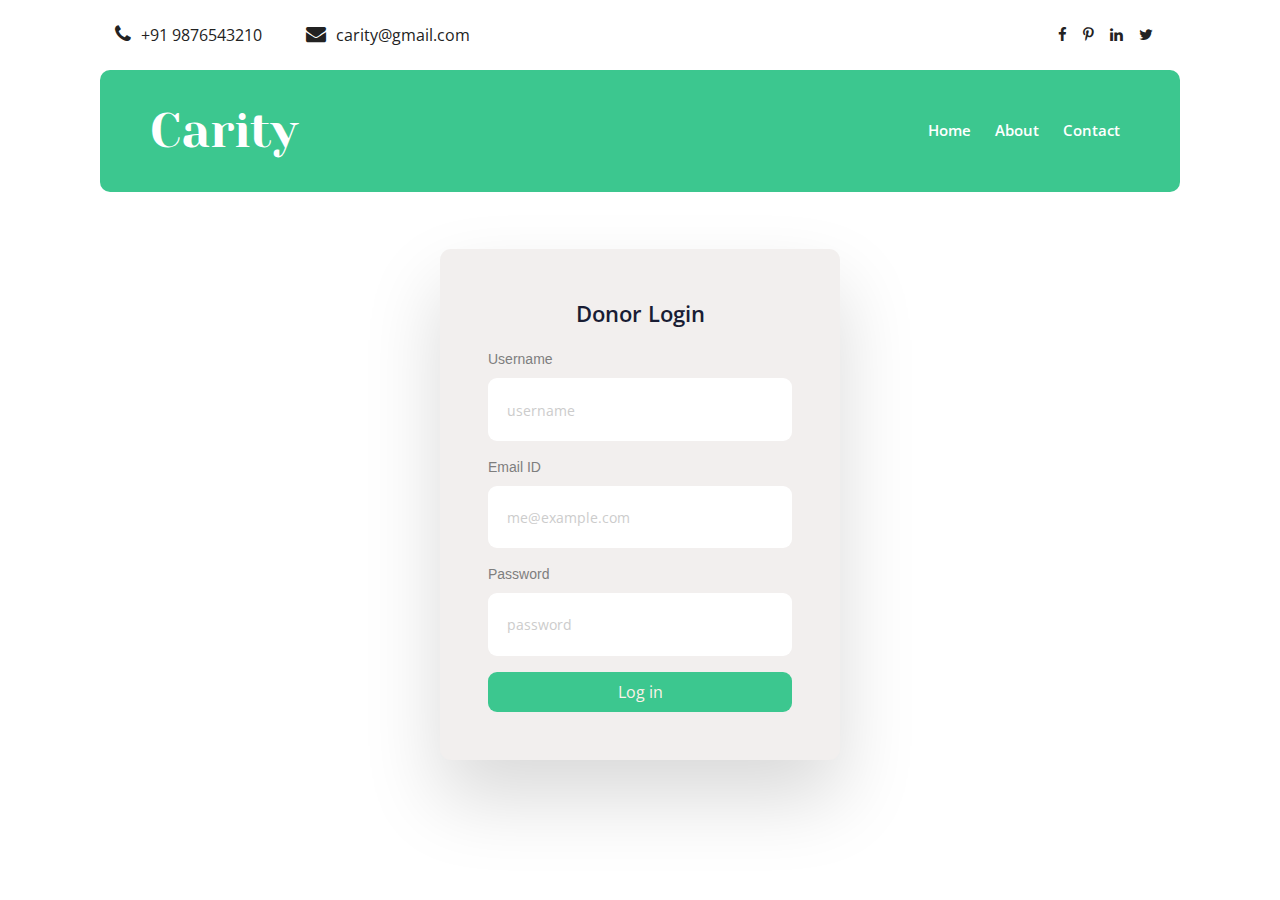
<file: don_login.html>
<!DOCTYPE html>
<html class="no-js" lang="zxx">

<head>
    <meta charset="utf-8" />
    <meta http-equiv="x-ua-compatible" content="ie=edge" />
    <title>Carity</title>
    <meta name="description" content="" />
    <meta name="viewport" content="width=device-width, initial-scale=1" />

    <!-- <link rel="manifest" href="site.webmanifest"> -->
    <link rel="shortcut icon" type="image/x-icon" href="img/favicon.png" />
    <!-- Place favicon.ico in the root directory -->

    <!-- CSS here -->
    <link rel="stylesheet" href="css/bootstrap.min.css" />
    <link rel="stylesheet" href="css/owl.carousel.min.css" />
    <link rel="stylesheet" href="css/magnific-popup.css" />
    <link rel="stylesheet" href="css/font-awesome.min.css" />
    <link rel="stylesheet" href="css/themify-icons.css" />
    <link rel="stylesheet" href="css/nice-select.css" />
    <link rel="stylesheet" href="css/flaticon.css" />
    <link rel="stylesheet" href="css/gijgo.css" />
    <link rel="stylesheet" href="css/animate.css" />
    <link rel="stylesheet" href="css/slicknav.css" />
    <link rel="stylesheet" href="css/style.css" />
    <!-- <link rel="stylesheet" href="css/responsive.css"> -->
</head>

<body>
    <!--[if lte IE 9]>
      <p class="browserupgrade">
        You are using an <strong>outdated</strong> browser. Please
        <a href="https://browsehappy.com/">upgrade your browser</a> to improve
        your experience and security.
      </p>
    <![endif]-->

    <!-- header-start -->
    <header>
        <div class="header-area">
            <div class="header-top_area">
                <div class="container-fluid">
                    <div class="row">
                        <div class="col-xl-6 col-md-12 col-lg-8">
                            <div class="short_contact_list">
                                <ul>
                                    <li>
                                        <a href="#"> <i class="fa fa-phone"></i>+91 9876543210</a>
                                    </li>
                                    <li>
                                        <a href="#">
                                            <i class="fa fa-envelope"></i>carity@gmail.com</a>
                                    </li>
                                </ul>
                            </div>
                        </div>
                        <div class="col-xl-6 col-md-6 col-lg-4">
                            <div class="social_media_links d-none d-lg-block">
                                <a href="#">
                                    <i class="fa fa-facebook"></i>
                                </a>
                                <a href="#">
                                    <i class="fa fa-pinterest-p"></i>
                                </a>
                                <a href="#">
                                    <i class="fa fa-linkedin"></i>
                                </a>
                                <a href="#">
                                    <i class="fa fa-twitter"></i>
                                </a>
                            </div>
                        </div>
                    </div>
                </div>
            </div>
            <div id="sticky-header" class="main-header-area">
                <div class="container-fluid">
                    <div class="row align-items-center">
                        <div class="col-xl-3 col-lg-3">
                            <div class="logo">
                                <a style="
                                                      font-size: 3em;
                                                      color: white;
                                                      font-family: 'Yeseva One', cursive;
                                                    " href="index.html">
                                    Carity
                                </a>
                            </div>
                        </div>
                        <div class="col-xl-9 col-lg-9">
                            <div class="main-menu">
                                <nav>
                                    <ul id="navigation">
                                        <li><a href="index.html">home</a></li>
                                        <li><a href="#reasn">About</a></li>
                                        <li><a href="#cnt">Contact</a></li>
                                    </ul>
                                </nav>
                            </div>
                            <div class="col-12">
                                <div class="mobile_menu d-block d-lg-none"></div>
                            </div>
                        </div>
                    </div>
                </div>
            </div>
    </header>
    <!-- header-end -->

    <!-- Pills navs -->
    <div class="container1">
        <h2 class="login-title">Donor Login</h2>

        <form class="login-form">
            <div>
                <label style="font-family:Arial, Helvetica, sans-serif;" for="name">Username </label>
                <input id="name" type="text" placeholder="username" name="name" required />
            </div>

            <div>
                <label style="font-family:Arial, Helvetica, sans-serif;" for="email">Email ID</label>
                <input id="email" type="email" placeholder="me@example.com" name="email" required />
            </div>

            <div>
                <label style="font-family:Arial, Helvetica, sans-serif;" for="password">Password </label>
                <input id="password" type="password" placeholder="password" name="password" required />
            </div>

            <a class="btn btn--form" type="submit" value="Log in" href="donor.html">
                Log in
            </a>
        </form>
    </div>
    <!-- Pills content -->
</body>

</html>
</file>
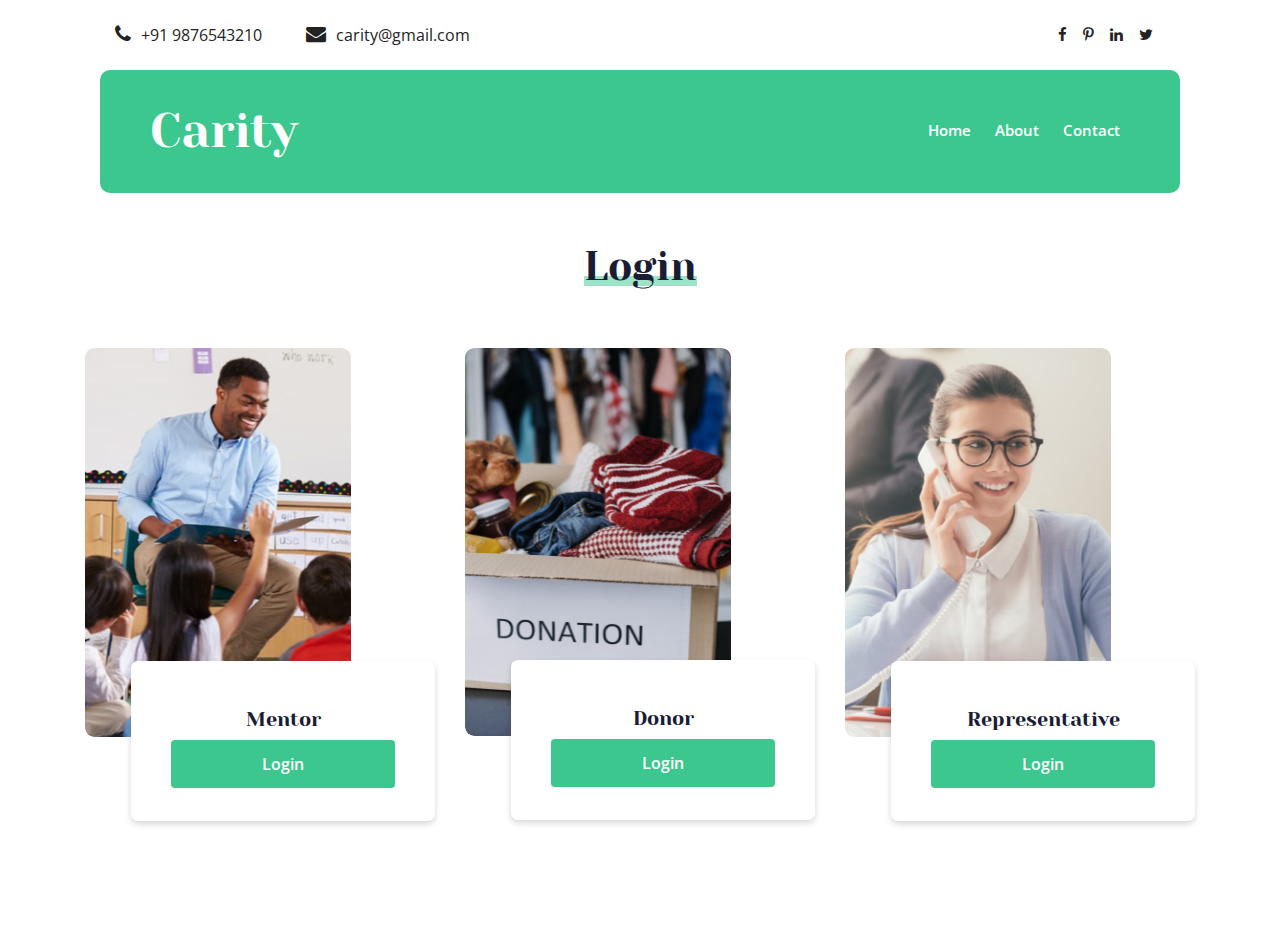
<file: login.html>
<!DOCTYPE html>
<html class="no-js" lang="zxx">

<head>
  <meta charset="utf-8" />
  <meta http-equiv="x-ua-compatible" content="ie=edge" />
  <title>Carity</title>
  <meta name="description" content="" />
  <meta name="viewport" content="width=device-width, initial-scale=1" />

  <!-- <link rel="manifest" href="site.webmanifest"> -->
  <link rel="shortcut icon" type="image/x-icon" href="img/favicon.png" />
  <!-- Place favicon.ico in the root directory -->

  <!-- CSS here -->
  <link rel="stylesheet" href="css/bootstrap.min.css" />
  <link rel="stylesheet" href="css/owl.carousel.min.css" />
  <link rel="stylesheet" href="css/magnific-popup.css" />
  <link rel="stylesheet" href="css/font-awesome.min.css" />
  <link rel="stylesheet" href="css/themify-icons.css" />
  <link rel="stylesheet" href="css/nice-select.css" />
  <link rel="stylesheet" href="css/flaticon.css" />
  <link rel="stylesheet" href="css/gijgo.css" />
  <link rel="stylesheet" href="css/animate.css" />
  <link rel="stylesheet" href="css/slicknav.css" />
  <link rel="stylesheet" href="css/style.css" />
  <!-- <link rel="stylesheet" href="css/responsive.css"> -->
</head>

<body>
  <!--[if lte IE 9]>
      <p class="browserupgrade">
        You are using an <strong>outdated</strong> browser. Please
        <a href="https://browsehappy.com/">upgrade your browser</a> to improve
        your experience and security.
      </p>
    <![endif]-->

  <!-- header-start -->
  <header>
    <div class="header-area">
      <div class="header-top_area">
        <div class="container-fluid">
          <div class="row">
            <div class="col-xl-6 col-md-12 col-lg-8">
              <div class="short_contact_list">
                <ul>
                  <li>
                    <a href="#"> <i class="fa fa-phone"></i>+91 9876543210</a>
                  </li>
                  <li>
                    <a href="#">
                      <i class="fa fa-envelope"></i>carity@gmail.com</a>
                  </li>
                </ul>
              </div>
            </div>
            <div class="col-xl-6 col-md-6 col-lg-4">
              <div class="social_media_links d-none d-lg-block">
                <a href="#">
                  <i class="fa fa-facebook"></i>
                </a>
                <a href="#">
                  <i class="fa fa-pinterest-p"></i>
                </a>
                <a href="#">
                  <i class="fa fa-linkedin"></i>
                </a>
                <a href="#">
                  <i class="fa fa-twitter"></i>
                </a>
              </div>
            </div>
          </div>
        </div>
      </div>
      <div id="sticky-header" class="main-header-area">
        <div class="container-fluid">
          <div class="row align-items-center">
            <div class="col-xl-3 col-lg-3">
              <div class="logo">
                <a style="
                                      font-size: 3em;
                                      color: white;
                                      font-family: 'Yeseva One', cursive;
                                    " href="index.html">
                  Carity
                </a>
              </div>
            </div>
            <div class="col-xl-9 col-lg-9">
              <div class="main-menu">
                <nav>
                  <ul id="navigation">
                    <li><a href="index.html">home</a></li>
                    <li><a href="#reasn">About</a></li>
                    <li><a href="#cnt">Contact</a></li>
                  </ul>
                </nav>
              </div>
            </div>
            <div class="col-12">
              <div class="mobile_menu d-block d-lg-none"></div>
            </div>
          </div>
        </div>
      </div>
    </div>
  </header>

  <div class="reson_area section_padding" id="reasn">
    <div class="container">
      <div class="row justify-content-center">
        <div class="col-lg-6">
          <div class="section_title text-center mb-55">
            <h3><span>Login</span></h3>
          </div>
        </div>
      </div>
      <div class="row justify-content-center">
        <div class="col-lg-4 col-md-6">
          <div class="single_reson">
            <div class="thum">
              <div class="thum_1">
                <img src="img/login/1.png" alt="" />
              </div>
            </div>
            <div class="help_content text-center">
              <h4>Mentor</h4>
              <div class="Appointment">
                <div class="book_btn1 d-none d-lg-block login1">
                  <a href="login.html">Login</a>
                </div>
              </div>
            </div>
          </div>
        </div>
        <div class="col-lg-4 col-md-6">
          <div class="single_reson">
            <div class="thum">
              <div class="thum_1">
                <img src="img/login/2.png" alt="" />
              </div>
            </div>
            <div class="help_content text-center">
              <h4>Donor</h4>
              <div class="Appointment">
                <div class="book_btn1 d-none d-lg-block login1">
                  <a href="don_login.html">Login</a>
                </div>
              </div>
            </div>
          </div>
        </div>
        <div class="col-lg-4 col-md-6">
          <div class="single_reson">
            <div class="thum">
              <div class="thum_1">
                <img src="img/login/3.png" alt="" />
              </div>
            </div>
            <div class="help_content text-center">
              <h4>Representative</h4>
              <div class="Appointment">
                <div class="book_btn1 d-none d-lg-block login1">
                  <a href="rep_login.html">Login</a>
                </div>
              </div>
            </div>
          </div>
        </div>
      </div>
    </div>
  </div>
</body>

</html>
</file>
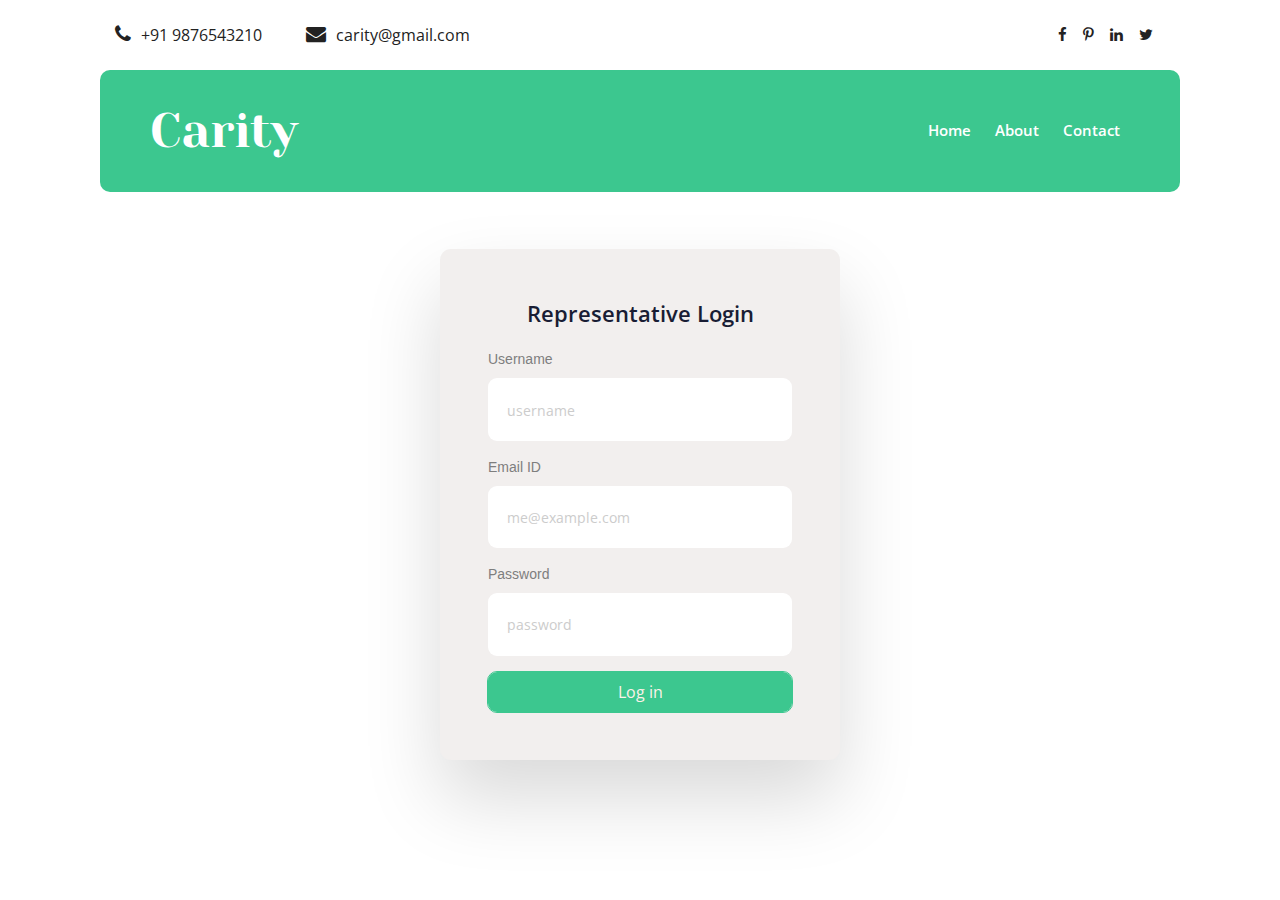
<file: rep_login.html>
<!DOCTYPE html>
<html class="no-js" lang="zxx">

<head>
    <meta charset="utf-8" />
    <meta http-equiv="x-ua-compatible" content="ie=edge" />
    <title>Carity</title>
    <meta name="description" content="" />
    <meta name="viewport" content="width=device-width, initial-scale=1" />

    <!-- <link rel="manifest" href="site.webmanifest"> -->
    <link rel="shortcut icon" type="image/x-icon" href="img/favicon.png" />
    <!-- Place favicon.ico in the root directory -->

    <!-- CSS here -->
    <link rel="stylesheet" href="css/bootstrap.min.css" />
    <link rel="stylesheet" href="css/owl.carousel.min.css" />
    <link rel="stylesheet" href="css/magnific-popup.css" />
    <link rel="stylesheet" href="css/font-awesome.min.css" />
    <link rel="stylesheet" href="css/themify-icons.css" />
    <link rel="stylesheet" href="css/nice-select.css" />
    <link rel="stylesheet" href="css/flaticon.css" />
    <link rel="stylesheet" href="css/gijgo.css" />
    <link rel="stylesheet" href="css/animate.css" />
    <link rel="stylesheet" href="css/slicknav.css" />
    <link rel="stylesheet" href="css/style.css" />
    <!-- <link rel="stylesheet" href="css/responsive.css"> -->
</head>

<body>
    <!--[if lte IE 9]>
      <p class="browserupgrade">
        You are using an <strong>outdated</strong> browser. Please
        <a href="https://browsehappy.com/">upgrade your browser</a> to improve
        your experience and security.
      </p>
    <![endif]-->

    <!-- header-start -->
    <header>
        <div class="header-area">
            <div class="header-top_area">
                <div class="container-fluid">
                    <div class="row">
                        <div class="col-xl-6 col-md-12 col-lg-8">
                            <div class="short_contact_list">
                                <ul>
                                    <li>
                                        <a href="#"> <i class="fa fa-phone"></i>+91 9876543210</a>
                                    </li>
                                    <li>
                                        <a href="#">
                                            <i class="fa fa-envelope"></i>carity@gmail.com</a>
                                    </li>
                                </ul>
                            </div>
                        </div>
                        <div class="col-xl-6 col-md-6 col-lg-4">
                            <div class="social_media_links d-none d-lg-block">
                                <a href="#">
                                    <i class="fa fa-facebook"></i>
                                </a>
                                <a href="#">
                                    <i class="fa fa-pinterest-p"></i>
                                </a>
                                <a href="#">
                                    <i class="fa fa-linkedin"></i>
                                </a>
                                <a href="#">
                                    <i class="fa fa-twitter"></i>
                                </a>
                            </div>
                        </div>
                    </div>
                </div>
            </div>
            <div id="sticky-header" class="main-header-area">
                <div class="container-fluid">
                    <div class="row align-items-center">
                        <div class="col-xl-3 col-lg-3">
                            <div class="logo">
                                <a style="
                                                      font-size: 3em;
                                                      color: white;
                                                      font-family: 'Yeseva One', cursive;
                                                    " href="index.html">
                                    Carity
                                </a>
                            </div>
                        </div>
                        <div class="col-xl-9 col-lg-9">
                            <div class="main-menu">
                                <nav>
                                    <ul id="navigation">
                                        <li><a href="index.html">home</a></li>
                                        <li><a href="#reasn">About</a></li>
                                        <li><a href="#cnt">Contact</a></li>
                                    </ul>
                                </nav>
                            </div>
                            <div class="col-12">
                                <div class="mobile_menu d-block d-lg-none"></div>
                            </div>
                        </div>
                    </div>
                </div>
            </div>
    </header>
    <!-- header-end -->

    <!-- Pills navs -->
    <div class="container1">
        <h2 class="login-title">Representative Login</h2>

        <form class="login-form">
            <div>
                <label style="font-family:Arial, Helvetica, sans-serif;" for="name">Username </label>
                <input id="name" type="text" placeholder="username" name="name" required />
            </div>

            <div>
                <label style="font-family:Arial, Helvetica, sans-serif;" for="email">Email ID</label>
                <input id="email" type="email" placeholder="me@example.com" name="email" required />
            </div>

            <div>
                <label style="font-family:Arial, Helvetica, sans-serif;" for="password">Password </label>
                <input id="password" type="password" placeholder="password" name="password" required />
            </div>

            <button class="btn btn--form" type="submit" value="Log in">
                Log in
            </button>
        </form>
    </div>
    <!-- Pills content -->
</body>

</html>
</file>
<file: css/themify-icons.css>
@font-face {
  font-family: "themify";
  src: url("../fonts/themify.eot?-fvbane");
  src: url("../fonts/themify.eot?#iefix-fvbane") format("embedded-opentype"),
    url("../fonts/themify.woff?-fvbane") format("woff"),
    url("../fonts/themify.ttf?-fvbane") format("truetype"),
    url("../fonts/themify.svg?-fvbane#themify") format("svg");
  font-weight: normal;
  font-style: normal;
}

[class^="ti-"],
[class*=" ti-"] {
  font-family: "themify";
  /* speak: none; */
  font-style: normal;
  font-weight: normal;
  font-variant: normal;
  text-transform: none;
  line-height: 1;

  /* Better Font Rendering =========== */
  -webkit-font-smoothing: antialiased;
  -moz-osx-font-smoothing: grayscale;
}

.ti-wand:before {
  content: "\e600";
}
.ti-volume:before {
  content: "\e601";
}
.ti-user:before {
  content: "\e602";
}
.ti-unlock:before {
  content: "\e603";
}
.ti-unlink:before {
  content: "\e604";
}
.ti-trash:before {
  content: "\e605";
}
.ti-thought:before {
  content: "\e606";
}
.ti-target:before {
  content: "\e607";
}
.ti-tag:before {
  content: "\e608";
}
.ti-tablet:before {
  content: "\e609";
}
.ti-star:before {
  content: "\e60a";
}
.ti-spray:before {
  content: "\e60b";
}
.ti-signal:before {
  content: "\e60c";
}
.ti-shopping-cart:before {
  content: "\e60d";
}
.ti-shopping-cart-full:before {
  content: "\e60e";
}
.ti-settings:before {
  content: "\e60f";
}
.ti-search:before {
  content: "\e610";
}
.ti-zoom-in:before {
  content: "\e611";
}
.ti-zoom-out:before {
  content: "\e612";
}
.ti-cut:before {
  content: "\e613";
}
.ti-ruler:before {
  content: "\e614";
}
.ti-ruler-pencil:before {
  content: "\e615";
}
.ti-ruler-alt:before {
  content: "\e616";
}
.ti-bookmark:before {
  content: "\e617";
}
.ti-bookmark-alt:before {
  content: "\e618";
}
.ti-reload:before {
  content: "\e619";
}
.ti-plus:before {
  content: "\e61a";
}
.ti-pin:before {
  content: "\e61b";
}
.ti-pencil:before {
  content: "\e61c";
}
.ti-pencil-alt:before {
  content: "\e61d";
}
.ti-paint-roller:before {
  content: "\e61e";
}
.ti-paint-bucket:before {
  content: "\e61f";
}
.ti-na:before {
  content: "\e620";
}
.ti-mobile:before {
  content: "\e621";
}
.ti-minus:before {
  content: "\e622";
}
.ti-medall:before {
  content: "\e623";
}
.ti-medall-alt:before {
  content: "\e624";
}
.ti-marker:before {
  content: "\e625";
}
.ti-marker-alt:before {
  content: "\e626";
}
.ti-arrow-up:before {
  content: "\e627";
}
.ti-arrow-right:before {
  content: "\e628";
}
.ti-arrow-left:before {
  content: "\e629";
}
.ti-arrow-down:before {
  content: "\e62a";
}
.ti-lock:before {
  content: "\e62b";
}
.ti-location-arrow:before {
  content: "\e62c";
}
.ti-link:before {
  content: "\e62d";
}
.ti-layout:before {
  content: "\e62e";
}
.ti-layers:before {
  content: "\e62f";
}
.ti-layers-alt:before {
  content: "\e630";
}
.ti-key:before {
  content: "\e631";
}
.ti-import:before {
  content: "\e632";
}
.ti-image:before {
  content: "\e633";
}
.ti-heart:before {
  content: "\e634";
}
.ti-heart-broken:before {
  content: "\e635";
}
.ti-hand-stop:before {
  content: "\e636";
}
.ti-hand-open:before {
  content: "\e637";
}
.ti-hand-drag:before {
  content: "\e638";
}
.ti-folder:before {
  content: "\e639";
}
.ti-flag:before {
  content: "\e63a";
}
.ti-flag-alt:before {
  content: "\e63b";
}
.ti-flag-alt-2:before {
  content: "\e63c";
}
.ti-eye:before {
  content: "\e63d";
}
.ti-export:before {
  content: "\e63e";
}
.ti-exchange-vertical:before {
  content: "\e63f";
}
.ti-desktop:before {
  content: "\e640";
}
.ti-cup:before {
  content: "\e641";
}
.ti-crown:before {
  content: "\e642";
}
.ti-comments:before {
  content: "\e643";
}
.ti-comment:before {
  content: "\e644";
}
.ti-comment-alt:before {
  content: "\e645";
}
.ti-close:before {
  content: "\e646";
}
.ti-clip:before {
  content: "\e647";
}
.ti-angle-up:before {
  content: "\e648";
}
.ti-angle-right:before {
  content: "\e649";
}
.ti-angle-left:before {
  content: "\e64a";
}
.ti-angle-down:before {
  content: "\e64b";
}
.ti-check:before {
  content: "\e64c";
}
.ti-check-box:before {
  content: "\e64d";
}
.ti-camera:before {
  content: "\e64e";
}
.ti-announcement:before {
  content: "\e64f";
}
.ti-brush:before {
  content: "\e650";
}
.ti-briefcase:before {
  content: "\e651";
}
.ti-bolt:before {
  content: "\e652";
}
.ti-bolt-alt:before {
  content: "\e653";
}
.ti-blackboard:before {
  content: "\e654";
}
.ti-bag:before {
  content: "\e655";
}
.ti-move:before {
  content: "\e656";
}
.ti-arrows-vertical:before {
  content: "\e657";
}
.ti-arrows-horizontal:before {
  content: "\e658";
}
.ti-fullscreen:before {
  content: "\e659";
}
.ti-arrow-top-right:before {
  content: "\e65a";
}
.ti-arrow-top-left:before {
  content: "\e65b";
}
.ti-arrow-circle-up:before {
  content: "\e65c";
}
.ti-arrow-circle-right:before {
  content: "\e65d";
}
.ti-arrow-circle-left:before {
  content: "\e65e";
}
.ti-arrow-circle-down:before {
  content: "\e65f";
}
.ti-angle-double-up:before {
  content: "\e660";
}
.ti-angle-double-right:before {
  content: "\e661";
}
.ti-angle-double-left:before {
  content: "\e662";
}
.ti-angle-double-down:before {
  content: "\e663";
}
.ti-zip:before {
  content: "\e664";
}
.ti-world:before {
  content: "\e665";
}
.ti-wheelchair:before {
  content: "\e666";
}
.ti-view-list:before {
  content: "\e667";
}
.ti-view-list-alt:before {
  content: "\e668";
}
.ti-view-grid:before {
  content: "\e669";
}
.ti-uppercase:before {
  content: "\e66a";
}
.ti-upload:before {
  content: "\e66b";
}
.ti-underline:before {
  content: "\e66c";
}
.ti-truck:before {
  content: "\e66d";
}
.ti-timer:before {
  content: "\e66e";
}
.ti-ticket:before {
  content: "\e66f";
}
.ti-thumb-up:before {
  content: "\e670";
}
.ti-thumb-down:before {
  content: "\e671";
}
.ti-text:before {
  content: "\e672";
}
.ti-stats-up:before {
  content: "\e673";
}
.ti-stats-down:before {
  content: "\e674";
}
.ti-split-v:before {
  content: "\e675";
}
.ti-split-h:before {
  content: "\e676";
}
.ti-smallcap:before {
  content: "\e677";
}
.ti-shine:before {
  content: "\e678";
}
.ti-shift-right:before {
  content: "\e679";
}
.ti-shift-left:before {
  content: "\e67a";
}
.ti-shield:before {
  content: "\e67b";
}
.ti-notepad:before {
  content: "\e67c";
}
.ti-server:before {
  content: "\e67d";
}
.ti-quote-right:before {
  content: "\e67e";
}
.ti-quote-left:before {
  content: "\e67f";
}
.ti-pulse:before {
  content: "\e680";
}
.ti-printer:before {
  content: "\e681";
}
.ti-power-off:before {
  content: "\e682";
}
.ti-plug:before {
  content: "\e683";
}
.ti-pie-chart:before {
  content: "\e684";
}
.ti-paragraph:before {
  content: "\e685";
}
.ti-panel:before {
  content: "\e686";
}
.ti-package:before {
  content: "\e687";
}
.ti-music:before {
  content: "\e688";
}
.ti-music-alt:before {
  content: "\e689";
}
.ti-mouse:before {
  content: "\e68a";
}
.ti-mouse-alt:before {
  content: "\e68b";
}
.ti-money:before {
  content: "\e68c";
}
.ti-microphone:before {
  content: "\e68d";
}
.ti-menu:before {
  content: "\e68e";
}
.ti-menu-alt:before {
  content: "\e68f";
}
.ti-map:before {
  content: "\e690";
}
.ti-map-alt:before {
  content: "\e691";
}
.ti-loop:before {
  content: "\e692";
}
.ti-location-pin:before {
  content: "\e693";
}
.ti-list:before {
  content: "\e694";
}
.ti-light-bulb:before {
  content: "\e695";
}
.ti-Italic:before {
  content: "\e696";
}
.ti-info:before {
  content: "\e697";
}
.ti-infinite:before {
  content: "\e698";
}
.ti-id-badge:before {
  content: "\e699";
}
.ti-hummer:before {
  content: "\e69a";
}
.ti-home:before {
  content: "\e69b";
}
.ti-help:before {
  content: "\e69c";
}
.ti-headphone:before {
  content: "\e69d";
}
.ti-harddrives:before {
  content: "\e69e";
}
.ti-harddrive:before {
  content: "\e69f";
}
.ti-gift:before {
  content: "\e6a0";
}
.ti-game:before {
  content: "\e6a1";
}
.ti-filter:before {
  content: "\e6a2";
}
.ti-files:before {
  content: "\e6a3";
}
.ti-file:before {
  content: "\e6a4";
}
.ti-eraser:before {
  content: "\e6a5";
}
.ti-envelope:before {
  content: "\e6a6";
}
.ti-download:before {
  content: "\e6a7";
}
.ti-direction:before {
  content: "\e6a8";
}
.ti-direction-alt:before {
  content: "\e6a9";
}
.ti-dashboard:before {
  content: "\e6aa";
}
.ti-control-stop:before {
  content: "\e6ab";
}
.ti-control-shuffle:before {
  content: "\e6ac";
}
.ti-control-play:before {
  content: "\e6ad";
}
.ti-control-pause:before {
  content: "\e6ae";
}
.ti-control-forward:before {
  content: "\e6af";
}
.ti-control-backward:before {
  content: "\e6b0";
}
.ti-cloud:before {
  content: "\e6b1";
}
.ti-cloud-up:before {
  content: "\e6b2";
}
.ti-cloud-down:before {
  content: "\e6b3";
}
.ti-clipboard:before {
  content: "\e6b4";
}
.ti-car:before {
  content: "\e6b5";
}
.ti-calendar:before {
  content: "\e6b6";
}
.ti-book:before {
  content: "\e6b7";
}
.ti-bell:before {
  content: "\e6b8";
}
.ti-basketball:before {
  content: "\e6b9";
}
.ti-bar-chart:before {
  content: "\e6ba";
}
.ti-bar-chart-alt:before {
  content: "\e6bb";
}
.ti-back-right:before {
  content: "\e6bc";
}
.ti-back-left:before {
  content: "\e6bd";
}
.ti-arrows-corner:before {
  content: "\e6be";
}
.ti-archive:before {
  content: "\e6bf";
}
.ti-anchor:before {
  content: "\e6c0";
}
.ti-align-right:before {
  content: "\e6c1";
}
.ti-align-left:before {
  content: "\e6c2";
}
.ti-align-justify:before {
  content: "\e6c3";
}
.ti-align-center:before {
  content: "\e6c4";
}
.ti-alert:before {
  content: "\e6c5";
}
.ti-alarm-clock:before {
  content: "\e6c6";
}
.ti-agenda:before {
  content: "\e6c7";
}
.ti-write:before {
  content: "\e6c8";
}
.ti-window:before {
  content: "\e6c9";
}
.ti-widgetized:before {
  content: "\e6ca";
}
.ti-widget:before {
  content: "\e6cb";
}
.ti-widget-alt:before {
  content: "\e6cc";
}
.ti-wallet:before {
  content: "\e6cd";
}
.ti-video-clapper:before {
  content: "\e6ce";
}
.ti-video-camera:before {
  content: "\e6cf";
}
.ti-vector:before {
  content: "\e6d0";
}
.ti-themify-logo:before {
  content: "\e6d1";
}
.ti-themify-favicon:before {
  content: "\e6d2";
}
.ti-themify-favicon-alt:before {
  content: "\e6d3";
}
.ti-support:before {
  content: "\e6d4";
}
.ti-stamp:before {
  content: "\e6d5";
}
.ti-split-v-alt:before {
  content: "\e6d6";
}
.ti-slice:before {
  content: "\e6d7";
}
.ti-shortcode:before {
  content: "\e6d8";
}
.ti-shift-right-alt:before {
  content: "\e6d9";
}
.ti-shift-left-alt:before {
  content: "\e6da";
}
.ti-ruler-alt-2:before {
  content: "\e6db";
}
.ti-receipt:before {
  content: "\e6dc";
}
.ti-pin2:before {
  content: "\e6dd";
}
.ti-pin-alt:before {
  content: "\e6de";
}
.ti-pencil-alt2:before {
  content: "\e6df";
}
.ti-palette:before {
  content: "\e6e0";
}
.ti-more:before {
  content: "\e6e1";
}
.ti-more-alt:before {
  content: "\e6e2";
}
.ti-microphone-alt:before {
  content: "\e6e3";
}
.ti-magnet:before {
  content: "\e6e4";
}
.ti-line-double:before {
  content: "\e6e5";
}
.ti-line-dotted:before {
  content: "\e6e6";
}
.ti-line-dashed:before {
  content: "\e6e7";
}
.ti-layout-width-full:before {
  content: "\e6e8";
}
.ti-layout-width-default:before {
  content: "\e6e9";
}
.ti-layout-width-default-alt:before {
  content: "\e6ea";
}
.ti-layout-tab:before {
  content: "\e6eb";
}
.ti-layout-tab-window:before {
  content: "\e6ec";
}
.ti-layout-tab-v:before {
  content: "\e6ed";
}
.ti-layout-tab-min:before {
  content: "\e6ee";
}
.ti-layout-slider:before {
  content: "\e6ef";
}
.ti-layout-slider-alt:before {
  content: "\e6f0";
}
.ti-layout-sidebar-right:before {
  content: "\e6f1";
}
.ti-layout-sidebar-none:before {
  content: "\e6f2";
}
.ti-layout-sidebar-left:before {
  content: "\e6f3";
}
.ti-layout-placeholder:before {
  content: "\e6f4";
}
.ti-layout-menu:before {
  content: "\e6f5";
}
.ti-layout-menu-v:before {
  content: "\e6f6";
}
.ti-layout-menu-separated:before {
  content: "\e6f7";
}
.ti-layout-menu-full:before {
  content: "\e6f8";
}
.ti-layout-media-right-alt:before {
  content: "\e6f9";
}
.ti-layout-media-right:before {
  content: "\e6fa";
}
.ti-layout-media-overlay:before {
  content: "\e6fb";
}
.ti-layout-media-overlay-alt:before {
  content: "\e6fc";
}
.ti-layout-media-overlay-alt-2:before {
  content: "\e6fd";
}
.ti-layout-media-left-alt:before {
  content: "\e6fe";
}
.ti-layout-media-left:before {
  content: "\e6ff";
}
.ti-layout-media-center-alt:before {
  content: "\e700";
}
.ti-layout-media-center:before {
  content: "\e701";
}
.ti-layout-list-thumb:before {
  content: "\e702";
}
.ti-layout-list-thumb-alt:before {
  content: "\e703";
}
.ti-layout-list-post:before {
  content: "\e704";
}
.ti-layout-list-large-image:before {
  content: "\e705";
}
.ti-layout-line-solid:before {
  content: "\e706";
}
.ti-layout-grid4:before {
  content: "\e707";
}
.ti-layout-grid3:before {
  content: "\e708";
}
.ti-layout-grid2:before {
  content: "\e709";
}
.ti-layout-grid2-thumb:before {
  content: "\e70a";
}
.ti-layout-cta-right:before {
  content: "\e70b";
}
.ti-layout-cta-left:before {
  content: "\e70c";
}
.ti-layout-cta-center:before {
  content: "\e70d";
}
.ti-layout-cta-btn-right:before {
  content: "\e70e";
}
.ti-layout-cta-btn-left:before {
  content: "\e70f";
}
.ti-layout-column4:before {
  content: "\e710";
}
.ti-layout-column3:before {
  content: "\e711";
}
.ti-layout-column2:before {
  content: "\e712";
}
.ti-layout-accordion-separated:before {
  content: "\e713";
}
.ti-layout-accordion-merged:before {
  content: "\e714";
}
.ti-layout-accordion-list:before {
  content: "\e715";
}
.ti-ink-pen:before {
  content: "\e716";
}
.ti-info-alt:before {
  content: "\e717";
}
.ti-help-alt:before {
  content: "\e718";
}
.ti-headphone-alt:before {
  content: "\e719";
}
.ti-hand-point-up:before {
  content: "\e71a";
}
.ti-hand-point-right:before {
  content: "\e71b";
}
.ti-hand-point-left:before {
  content: "\e71c";
}
.ti-hand-point-down:before {
  content: "\e71d";
}
.ti-gallery:before {
  content: "\e71e";
}
.ti-face-smile:before {
  content: "\e71f";
}
.ti-face-sad:before {
  content: "\e720";
}
.ti-credit-card:before {
  content: "\e721";
}
.ti-control-skip-forward:before {
  content: "\e722";
}
.ti-control-skip-backward:before {
  content: "\e723";
}
.ti-control-record:before {
  content: "\e724";
}
.ti-control-eject:before {
  content: "\e725";
}
.ti-comments-smiley:before {
  content: "\e726";
}
.ti-brush-alt:before {
  content: "\e727";
}
.ti-youtube:before {
  content: "\e728";
}
.ti-vimeo:before {
  content: "\e729";
}
.ti-twitter:before {
  content: "\e72a";
}
.ti-time:before {
  content: "\e72b";
}
.ti-tumblr:before {
  content: "\e72c";
}
.ti-skype:before {
  content: "\e72d";
}
.ti-share:before {
  content: "\e72e";
}
.ti-share-alt:before {
  content: "\e72f";
}
.ti-rocket:before {
  content: "\e730";
}
.ti-pinterest:before {
  content: "\e731";
}
.ti-new-window:before {
  content: "\e732";
}
.ti-microsoft:before {
  content: "\e733";
}
.ti-list-ol:before {
  content: "\e734";
}
.ti-linkedin:before {
  content: "\e735";
}
.ti-layout-sidebar-2:before {
  content: "\e736";
}
.ti-layout-grid4-alt:before {
  content: "\e737";
}
.ti-layout-grid3-alt:before {
  content: "\e738";
}
.ti-layout-grid2-alt:before {
  content: "\e739";
}
.ti-layout-column4-alt:before {
  content: "\e73a";
}
.ti-layout-column3-alt:before {
  content: "\e73b";
}
.ti-layout-column2-alt:before {
  content: "\e73c";
}
.ti-instagram:before {
  content: "\e73d";
}
.ti-google:before {
  content: "\e73e";
}
.ti-github:before {
  content: "\e73f";
}
.ti-flickr:before {
  content: "\e740";
}
.ti-facebook:before {
  content: "\e741";
}
.ti-dropbox:before {
  content: "\e742";
}
.ti-dribbble:before {
  content: "\e743";
}
.ti-apple:before {
  content: "\e744";
}
.ti-android:before {
  content: "\e745";
}
.ti-save:before {
  content: "\e746";
}
.ti-save-alt:before {
  content: "\e747";
}
.ti-yahoo:before {
  content: "\e748";
}
.ti-wordpress:before {
  content: "\e749";
}
.ti-vimeo-alt:before {
  content: "\e74a";
}
.ti-twitter-alt:before {
  content: "\e74b";
}
.ti-tumblr-alt:before {
  content: "\e74c";
}
.ti-trello:before {
  content: "\e74d";
}
.ti-stack-overflow:before {
  content: "\e74e";
}
.ti-soundcloud:before {
  content: "\e74f";
}
.ti-sharethis:before {
  content: "\e750";
}
.ti-sharethis-alt:before {
  content: "\e751";
}
.ti-reddit:before {
  content: "\e752";
}
.ti-pinterest-alt:before {
  content: "\e753";
}
.ti-microsoft-alt:before {
  content: "\e754";
}
.ti-linux:before {
  content: "\e755";
}
.ti-jsfiddle:before {
  content: "\e756";
}
.ti-joomla:before {
  content: "\e757";
}
.ti-html5:before {
  content: "\e758";
}
.ti-flickr-alt:before {
  content: "\e759";
}
.ti-email:before {
  content: "\e75a";
}
.ti-drupal:before {
  content: "\e75b";
}
.ti-dropbox-alt:before {
  content: "\e75c";
}
.ti-css3:before {
  content: "\e75d";
}
.ti-rss:before {
  content: "\e75e";
}
.ti-rss-alt:before {
  content: "\e75f";
}
</file>
<file: css/nice-select.css>
.nice-select {
  -webkit-tap-highlight-color: transparent;
  background-color: #fff;
  border-radius: 5px;
  border: solid 1px #e8e8e8;
  box-sizing: border-box;
  clear: both;
  cursor: pointer;
  display: block;
  float: left;
  font-family: inherit;
  font-size: 14px;
  font-weight: normal;
  height: 42px;
  line-height: 40px;
  outline: none;
  padding-left: 18px;
  padding-right: 30px;
  position: relative;
  text-align: left !important;
  -webkit-transition: all 0.2s ease-in-out;
  transition: all 0.2s ease-in-out;
  -webkit-user-select: none;
  -moz-user-select: none;
  -ms-user-select: none;
  user-select: none;
  white-space: nowrap;
  width: auto;
}
.nice-select:hover {
  border-color: #dbdbdb;
}
.nice-select:active,
.nice-select.open,
.nice-select:focus {
  border-color: #999;
}

.nice-select.disabled {
  border-color: #ededed;
  color: #999;
  pointer-events: none;
}
.nice-select.disabled:after {
  border-color: #cccccc;
}
.nice-select.wide {
  width: 100%;
}
.nice-select.wide .list {
  left: 0 !important;
  right: 0 !important;
}
.nice-select.right {
  float: right;
}
.nice-select.right .list {
  left: auto;
  right: 0;
}
.nice-select.small {
  font-size: 12px;
  height: 36px;
  line-height: 34px;
}
.nice-select.small:after {
  height: 4px;
  width: 4px;
}
.nice-select.small .option {
  line-height: 34px;
  min-height: 34px;
}
.nice-select .list {
  background-color: #fff;
  border-radius: 5px;
  box-shadow: 0 0 0 1px rgba(68, 68, 68, 0.11);
  box-sizing: border-box;
  margin-top: 4px;
  opacity: 0;
  overflow: hidden;
  padding: 0;
  pointer-events: none;
  position: absolute;
  top: 100%;
  left: 0;
  -webkit-transform-origin: 50% 0;
  -ms-transform-origin: 50% 0;
  transform-origin: 50% 0;
  -webkit-transform: scale(0.75) translateY(-21px);
  -ms-transform: scale(0.75) translateY(-21px);
  transform: scale(0.75) translateY(-21px);
  -webkit-transition: all 0.2s cubic-bezier(0.5, 0, 0, 1.25),
    opacity 0.15s ease-out;
  transition: all 0.2s cubic-bezier(0.5, 0, 0, 1.25), opacity 0.15s ease-out;
  z-index: 9;
}
.nice-select .list:hover .option:not(:hover) {
  background-color: transparent !important;
}
.nice-select .option {
  cursor: pointer;
  font-weight: 400;
  line-height: 40px;
  list-style: none;
  min-height: 40px;
  outline: none;
  padding-left: 18px;
  padding-right: 29px;
  text-align: left;
  -webkit-transition: all 0.2s;
  transition: all 0.2s;
}
.nice-select .option:hover,
.nice-select .option.focus,
.nice-select .option.selected.focus {
  background-color: #f6f6f6;
}
.nice-select .option.selected {
  font-weight: bold;
}
.nice-select .option.disabled {
  background-color: transparent;
  color: #999;
  cursor: default;
}

.no-csspointerevents .nice-select .list {
  display: none;
}

.no-csspointerevents .nice-select.open .list {
  display: block;
}

/* ,,,,,,,,,,,,,,,, */

.nice-select:after {
  content: "\e64b";
  display: block;
  height: 5px;
  margin-top: -5px;
  pointer-events: none;
  position: absolute;
  right: 30px;
  top: 8px;
  transition: all 0.15s ease-in-out;
  width: 5px;
  font-family: "themify";
  color: #ddd;
}

.nice-select.open:after {
}
.nice-select.open .list {
  opacity: 1;
  pointer-events: auto;
  -webkit-transform: scale(1) translateY(0);
  -ms-transform: scale(1) translateY(0);
  transform: scale(1) translateY(0);
}
</file>
<file: css/flaticon.css>
/*
  	Flaticon icon font: Flaticon
  	Creation date: 16/01/2020 12:03
  	*/

@font-face {
  font-family: "Flaticon";
  src: url("../fonts/Flaticon.eot");
  src: url("../fonts/Flaticon.eot?#iefix") format("embedded-opentype"),
    url("../fonts/Flaticon.woff2") format("woff2"),
    url("../fonts/Flaticon.woff") format("woff"),
    url("../fonts/Flaticon.ttf") format("truetype"),
    url("../fonts/Flaticon.svg#Flaticon") format("svg");
  font-weight: normal;
  font-style: normal;
}

@media screen and (-webkit-min-device-pixel-ratio: 0) {
  @font-face {
    font-family: "Flaticon";
    src: url("../fonts/Flaticon.svg#Flaticon") format("svg");
  }
}

[class^="flaticon-"]:before,
[class*=" flaticon-"]:before,
[class^="flaticon-"]:after,
[class*=" flaticon-"]:after {
  font-family: Flaticon;
  font-style: normal;
}

.flaticon-ui:before {
  content: "\f100";
}
.flaticon-calendar:before {
  content: "\f101";
}
.flaticon-heart-beat:before {
  content: "\f102";
}
.flaticon-in-love:before {
  content: "\f103";
}
.flaticon-hug:before {
  content: "\f104";
}
</file>
<file: css/gijgo.css>
.gj-button {
  background-color: #f5f5f5;
  border: 1px solid #ddd;
  color: #000;
  border-radius: 3px;
  padding: 6px 10px;
  cursor: pointer;
}

.gj-unselectable {
  -webkit-touch-callout: none;
  -webkit-user-select: none;
  -khtml-user-select: none;
  -moz-user-select: none;
  -ms-user-select: none;
  user-select: none;
}

.gj-row {
  display: -webkit-box;
  display: -ms-flexbox;
  display: flex;
  -ms-flex-wrap: wrap;
  flex-wrap: wrap;
}

.gj-margin-left-5 {
  margin-left: 5px;
}

.gj-margin-left-10 {
  margin-left: 10px;
}

.gj-width-full {
  width: 100%;
}

.gj-cursor-pointer {
  cursor: pointer;
}

.gj-text-align-center {
  text-align: center;
}

.gj-font-size-16 {
  font-size: 16px;
}

.gj-hidden {
  display: none;
}

/** Material Design */
.gj-button-md {
  background: 0 0;
  border: none;
  border-radius: 2px;
  color: rgba(0, 0, 0, 0.87);
  position: relative;
  height: 36px;
  margin: 0;
  min-width: 64px;
  padding: 0 16px;
  display: inline-block;
  font-family: "Roboto", "Helvetica", "Arial", sans-serif;
  font-size: 1rem;
  font-weight: 500;
  text-transform: uppercase;
  letter-spacing: 0;
  overflow: hidden;
  will-change: box-shadow;
  transition: box-shadow 0.2s cubic-bezier(0.4, 0, 1, 1),
    background-color 0.2s cubic-bezier(0.4, 0, 0.2, 1),
    color 0.2s cubic-bezier(0.4, 0, 0.2, 1);
  outline: none;
  cursor: pointer;
  text-decoration: none;
  text-align: center;
  line-height: 36px;
  vertical-align: middle;
  overflow: hidden;
  -webkit-user-select: none;
  -moz-user-select: none;
  -ms-user-select: none;
  user-select: none;
}

.gj-button-md:hover {
  background-color: rgba(158, 158, 158, 0.2);
}

.gj-button-md:disabled {
  color: rgba(0, 0, 0, 0.26);
  background: 0 0;
}

.gj-button-md .material-icons,
.gj-button-md .gj-icon {
  vertical-align: middle;
  /*font-size: 1.3rem;
    margin-right: 4px;*/
}

.gj-button-md.gj-button-md-icon {
  width: 24px;
  height: 31px;
  min-width: 24px;
  padding: 0px;
  display: table;
}

.gj-button-md.gj-button-md-icon .material-icons,
.gj-button-md.gj-button-md-icon .gj-icon {
  display: table-cell;
  margin-right: 0px;
  width: 24px;
  height: 24px;
}

.gj-button-md.active {
  background-color: rgba(158, 158, 158, 0.4);
}

.gj-button-md-group {
  position: relative;
  display: inline-block;
  vertical-align: middle;
}

.gj-textbox-md {
  border: none;
  border-bottom: 1px solid rgba(0, 0, 0, 0.42);
  display: block;
  font-family: "Helvetica", "Arial", sans-serif;
  font-size: 16px;
  line-height: 16px;
  padding: 4px 0px;
  margin: 0;
  width: 100%;
  background: 0 0;
  text-align: left;
  color: rgba(0, 0, 0, 0.87);
}

.gj-textbox-md:focus,
.gj-textbox-md:active {
  border-bottom: 2px solid rgba(0, 0, 0, 0.42);
  outline: none;
}

.gj-textbox-md::placeholder {
  color: #8e8e8e;
}

.gj-textbox-md:-ms-input-placeholder {
  color: #8e8e8e;
}

.gj-textbox-md::-ms-input-placeholder {
  color: #8e8e8e;
}

.gj-md-spacer-24 {
  min-width: 24px;
  width: 24px;
  display: inline-block;
}

.gj-md-spacer-32 {
  min-width: 32px;
  width: 32px;
  display: inline-block;
}

.gj-modal {
  position: fixed;
  top: 0;
  right: 0;
  bottom: 0;
  left: 0;
  z-index: 1203;
  display: none;
  overflow: hidden;
  -webkit-overflow-scrolling: touch;
  outline: 0;
  background-color: rgba(0, 0, 0, 0.54118);
  transition: 200ms ease opacity;
  will-change: opacity;
}

/* List */
ul.gj-list li [data-role="wrapper"] {
  display: table;
  width: 100%;
}

ul.gj-list li [data-role="checkbox"] {
  display: table-cell;
  vertical-align: middle;
  text-align: center;
}

ul.gj-list li [data-role="image"] {
  display: table-cell;
  vertical-align: middle;
  text-align: center;
}

ul.gj-list li [data-role="display"] {
  display: table-cell;
  vertical-align: middle;
  cursor: pointer;
}

ul.gj-list li [data-role="display"]:empty:before {
  content: "\200b"; /* unicode zero width space character */
}

/* List - Bootstrap */
ul.gj-list-bootstrap {
  padding-left: 0px;
  margin-bottom: 0px;
}

ul.gj-list-bootstrap li {
  padding: 0px;
}

ul.gj-list-bootstrap li [data-role="wrapper"] {
  padding: 0px 10px;
}

ul.gj-list-bootstrap li [data-role="checkbox"] {
  width: 24px;
  padding: 3px;
}

ul.gj-list-bootstrap li [data-role="image"] {
  width: 24px;
  height: 24px;
}

ul.gj-list-bootstrap li [data-role="display"] {
  padding: 8px 0px 8px 4px;
}

.list-group-item.active ul li,
.list-group-item.active:focus ul li,
.list-group-item.active:hover ul li {
  text-shadow: none;
  color: initial;
}

/* List - Material Design */
ul.gj-list-md {
  padding: 0px;
  list-style: none;
  list-style-type: none;
  line-height: 24px;
  letter-spacing: 0;
  color: #616161; /* Gray 700 */
}

ul.gj-list-md li {
  display: list-item;
  list-style-type: none;
  padding: 0px;
  min-height: unset;
  box-sizing: border-box;
  align-items: center;
  cursor: default;
  overflow: hidden;

  font-family: "Roboto", "Helvetica", "Arial", sans-serif;
  font-size: 16px;
  font-weight: 400;
  letter-spacing: 0.04em;
  line-height: 1;

  -webkit-flex-direction: row;
  -ms-flex-direction: row;
  flex-direction: row;
  -webkit-flex-wrap: nowrap;
  -ms-flex-wrap: nowrap;
  flex-wrap: nowrap;
}

ul.gj-list-md li [data-role="checkbox"] {
  height: 24px;
  width: 24px;
}

ul.gj-list-md li [data-role="image"] {
  height: 24px;
  width: 24px;
}

ul.gj-list-md li [data-role="display"] {
  padding: 8px 0px 8px 5px;
  order: 0;
  flex-grow: 2;
  text-decoration: none;
  box-sizing: border-box;
  align-items: center;
  text-align: left;
  color: rgba(0, 0, 0, 0.87);
}

ul.gj-list-md li.disabled > [data-role="wrapper"] > [data-role="display"] {
  color: #9e9e9e; /* Gray 500 */
}

.gj-list-md-active {
  background: #e0e0e0;
  color: #3f51b5;
}

/* Picker */
.gj-picker {
  position: absolute;
  z-index: 1203;
  background-color: #fff;
}

.gj-picker .selected {
  color: #fff;
}

/* Material Design */
.gj-picker-md {
  font-family: "Roboto", "Helvetica", "Arial", sans-serif;
  font-size: 16px;
  font-weight: 400;
  letter-spacing: 0.04em;
  line-height: 1;
  color: rgba(0, 0, 0, 0.87);
  border: 1px solid #e0e0e0;
}

.gj-modal .gj-picker-md {
  border: 0px;
}

.gj-picker-md [role="header"] {
  color: rgba(255, 255, 255, 0.54);
  display: flex;
  background: #2196f3;
  align-items: baseline;
  user-select: none;
  justify-content: center;
}

.gj-picker-md [role="footer"] {
  float: right;
  padding: 10px;
}

.gj-picker-md [role="footer"] button.gj-button-md {
  color: #2196f3;
  font-weight: bold;
  font-size: 13px;
}

/* Bootstrap */
.gj-picker-bootstrap {
  border-radius: 4px;
  border: 1px solid #e0e0e0;
}

.gj-picker-bootstrap .selected {
  color: #888;
}

.gj-picker-bootstrap [role="header"] {
  background: #eee;
  color: #aaa;
}
@font-face {
  font-family: "gijgo-material";
  src: url("../fonts/gijgo-material.eot?235541");
  src: url("../fonts/gijgo-material.eot?235541#iefix")
      format("embedded-opentype"),
    url("../fonts/gijgo-material.ttf?235541") format("truetype"),
    url("../fonts/gijgo-material.woff?235541") format("woff"),
    url("../fonts/gijgo-material.svg?235541#gijgo-material") format("svg");
  font-weight: normal;
  font-style: normal;
}

.gj-icon {
  /* use !important to prevent issues with browser extensions that change fonts */
  font-family: "gijgo-material" !important;
  font-size: 24px;
  speak: none;
  font-style: normal;
  font-weight: normal;
  font-variant: normal;
  text-transform: none;
  line-height: 1;
  /* Enable Ligatures ================ */
  letter-spacing: 0;
  -webkit-font-feature-settings: "liga";
  -moz-font-feature-settings: "liga=1";
  -moz-font-feature-settings: "liga";
  -ms-font-feature-settings: "liga" 1;
  font-feature-settings: "liga";
  -webkit-font-variant-ligatures: discretionary-ligatures;
  font-variant-ligatures: discretionary-ligatures;
  /* Better Font Rendering =========== */
  -webkit-font-smoothing: antialiased;
  -moz-osx-font-smoothing: grayscale;
}

.gj-icon.undo:before {
  content: "\e900";
}

.gj-icon.vertical-align-top:before {
  content: "\e901";
}

.gj-icon.vertical-align-center:before {
  content: "\e902";
}

.gj-icon.vertical-align-bottom:before {
  content: "\e903";
}

.gj-icon.arrow-dropup:before {
  content: "\e904";
}

.gj-icon.clock:before {
  content: "\e905";
}

.gj-icon.refresh:before {
  content: "\e906";
}

.gj-icon.last-page:before {
  content: "\e907";
}

.gj-icon.first-page:before {
  content: "\e908";
}

.gj-icon.cancel:before {
  content: "\e909";
}

.gj-icon.clear:before {
  content: "\e90a";
}

.gj-icon.check-circle:before {
  content: "\e90b";
}

.gj-icon.delete:before {
  content: "\e90c";
}

.gj-icon.arrow-upward:before {
  content: "\e90d";
}

.gj-icon.arrow-forward:before {
  content: "\e90e";
}

.gj-icon.arrow-downward:before {
  content: "\e90f";
}

.gj-icon.arrow-back:before {
  content: "\e910";
}

.gj-icon.list-numbered:before {
  content: "\e911";
}

.gj-icon.list-bulleted:before {
  content: "\e912";
}

.gj-icon.indent-increase:before {
  content: "\e913";
}

.gj-icon.indent-decrease:before {
  content: "\e914";
}

.gj-icon.redo:before {
  content: "\e915";
}

.gj-icon.align-right:before {
  content: "\e916";
}

.gj-icon.align-left:before {
  content: "\e917";
}

.gj-icon.align-justify:before {
  content: "\e918";
}

.gj-icon.align-center:before {
  content: "\e919";
}

.gj-icon.strikethrough:before {
  content: "\e91a";
}

.gj-icon.italic:before {
  content: "\e91b";
}

.gj-icon.underlined:before {
  content: "\e91c";
}

.gj-icon.bold:before {
  content: "\e91d";
}

.gj-icon.arrow-dropdown:before {
  content: "\e91e";
}

.gj-icon.done:before {
  content: "\e91f";
}

.gj-icon.pencil:before {
  content: "\e920";
}

.gj-icon.minus:before {
  content: "\e921";
}

.gj-icon.plus:before {
  content: "\e922";
}

.gj-icon.chevron-up:before {
  content: "\e923";
}

.gj-icon.chevron-right:before {
  content: "\e924";
}

.gj-icon.chevron-down:before {
  content: "\e925";
}

.gj-icon.chevron-left:before {
  content: "\e926";
}

.gj-icon.event:before {
  content: "\e927";
}
.gj-draggable {
  cursor: move;
}
.gj-resizable-handle {
  position: absolute;
  font-size: 0.1px;
  display: block;
  -ms-touch-action: none;
  touch-action: none;
  z-index: 1203;
}

.gj-resizable-n {
  cursor: n-resize;
  height: 7px;
  width: 100%;
  top: -5px;
  left: 0;
}
.gj-resizable-e {
  cursor: e-resize;
  width: 7px;
  right: -5px;
  top: 0;
  height: 100%;
}
.gj-resizable-s {
  cursor: s-resize;
  height: 7px;
  width: 100%;
  bottom: -5px;
  left: 0;
}
.gj-resizable-w {
  cursor: w-resize;
  width: 7px;
  left: -5px;
  top: 0;
  height: 100%;
}
.gj-resizable-se {
  cursor: se-resize;
  width: 12px;
  height: 12px;
  right: 1px;
  bottom: 1px;
}
.gj-resizable-sw {
  cursor: sw-resize;
  width: 9px;
  height: 9px;
  left: -5px;
  bottom: -5px;
}
.gj-resizable-nw {
  cursor: nw-resize;
  width: 9px;
  height: 9px;
  left: -5px;
  top: -5px;
}
.gj-resizable-ne {
  cursor: ne-resize;
  width: 9px;
  height: 9px;
  right: -5px;
  top: -5px;
}

.gj-dialog-footer {
  position: absolute;
  bottom: 0px;
  width: 100%;
  margin-top: 0px;
}

.gj-dialog-scrollable [data-role="body"] {
  overflow-x: hidden;
  overflow-y: scroll;
}

/** Bootstrap 3 **/
.gj-dialog-bootstrap {
  overflow: hidden;
  z-index: 1202;
}

.gj-dialog-bootstrap [data-role="title"] {
  display: inline;
}
.gj-dialog-bootstrap [data-role="close"] {
  line-height: 1.42857143;
}

/** Bootstrap 4 **/
.gj-dialog-bootstrap4 {
  overflow: hidden;
  z-index: 1202;
}

.gj-dialog-bootstrap4 [data-role="title"] {
  display: inline;
}
.gj-dialog-bootstrap4 [data-role="close"] {
  line-height: 1.5;
}

/** Material Design **/
.gj-dialog-md {
  background-color: #fff;
  overflow: hidden;
  border: none;
  box-shadow: 0 11px 15px -7px rgba(0, 0, 0, 0.2),
    0 24px 38px 3px rgba(0, 0, 0, 0.14), 0 9px 46px 8px rgba(0, 0, 0, 0.12);
  box-sizing: border-box;
  position: relative;
  display: -webkit-box;
  display: -webkit-flex;
  display: -ms-flexbox;
  display: flex;
  -webkit-box-orient: vertical;
  -webkit-box-direction: normal;
  -webkit-flex-direction: column;
  -ms-flex-direction: column;
  flex-direction: column;
  -webkit-background-clip: padding-box;
  background-clip: padding-box;
  outline: 0;
  z-index: 1202;
}

.gj-dialog-md-header {
  padding: 24px 24px 0px 24px;
  font-family: "Roboto", "Helvetica", "Arial", sans-serif;
}

.gj-dialog-md-title {
  margin: 0;
  font-weight: 400;
  display: inline;
  line-height: 28px;
  font-size: 20px;
}

.gj-dialog-md-close {
  -webkit-appearance: none;
  padding: 0;
  cursor: pointer;
  background: 0 0;
  border: 0;
  float: right;
  line-height: 28px;
  font-size: 28px;
}

.gj-dialog-md-body {
  padding: 20px 24px 24px 24px;
  color: rgba(0, 0, 0, 0.54);
  font-family: "Helvetica", "Arial", sans-serif;
  font-size: 14px;
  font-weight: 400;
  line-height: 20px;
}

.gj-dialog-md-footer {
  padding: 8px 8px 8px 24px;
  display: -webkit-flex;
  display: -ms-flexbox;
  display: flex;
  -webkit-flex-direction: row-reverse;
  -ms-flex-direction: row-reverse;
  flex-direction: row-reverse;
  -webkit-flex-wrap: wrap;
  -ms-flex-wrap: wrap;
  flex-wrap: wrap;

  box-sizing: border-box;
}

.gj-dialog-md-footer > *:first-child {
  margin-right: 0;
}

.gj-dialog-md-footer > * {
  margin-right: 8px;
  height: 36px;
}
DIV.gj-grid-wrapper {
  margin: auto;
  position: relative;
  clear: both;
  z-index: 1;
}

TABLE.gj-grid {
  margin: auto;
  border-collapse: collapse;
  width: 100%;
  table-layout: fixed;
}

TABLE.gj-grid THEAD TH [data-role="selectAll"] {
  margin: auto;
}

TABLE.gj-grid THEAD TH [data-role="title"] {
  display: inline-block;
}

TABLE.gj-grid THEAD TH [data-role="sorticon"] {
  display: inline-block;
}

TABLE.gj-grid THEAD TH {
  overflow: hidden;
  text-overflow: ellipsis;
}

TABLE.gj-grid.autogrow-header-row THEAD TH {
  overflow: auto;
  text-overflow: initial;
  white-space: pre-wrap;
  -ms-word-break: break-word;
  word-break: break-word;
}

TABLE.gj-grid > tbody > tr > td {
  overflow: hidden;
  position: relative;
}

table.gj-grid tbody div[data-role="display"] {
  vertical-align: middle;
  text-indent: 0;
  white-space: pre-wrap;
  -ms-word-break: break-word;
  word-break: break-word;
}

table.gj-grid.fixed-body-rows tbody div[data-role="display"] {
  overflow: hidden;
  text-overflow: ellipsis;
  white-space: nowrap;
  -ms-word-break: initial;
  word-break: initial;
}

table.gj-grid tfoot DIV[data-role="display"] {
  vertical-align: middle;
  text-indent: 0;
  display: flex;
}

TABLE.gj-grid .fa {
  padding: 2px;
}

TABLE.gj-grid > tbody > tr > td > div {
  padding: 2px;
  overflow: hidden;
}

DIV.gj-grid-wrapper DIV.gj-grid-loading-cover {
  background: #bbbbbb;
  opacity: 0.5;
  position: absolute;
  vertical-align: middle;
}

DIV.gj-grid-wrapper DIV.gj-grid-loading-text {
  position: absolute;
  font-weight: bold;
}

/* Bootstrap Theme */
table.gj-grid-bootstrap thead th {
  background-color: #f5f5f5;
  vertical-align: middle;
}

table.gj-grid-bootstrap thead th [data-role="sorticon"] {
  margin-left: 5px;
}

table.gj-grid-bootstrap thead th [data-role="sorticon"] i.gj-icon,
table.gj-grid-bootstrap thead th [data-role="sorticon"] i.material-icons {
  position: absolute;
  font-size: 20px;
  top: 15px;
}

table.gj-grid-bootstrap tbody tr td div[data-role="display"] {
  padding: 0px;
}

.gj-grid-bootstrap-4 .gj-checkbox-bootstrap {
  display: inline-block;
  padding-top: 2px;
}

.gj-grid-bootstrap-4 tbody tr.active {
  background-color: rgba(0, 0, 0, 0.075);
}

/* Material Design Theme */
.gj-grid-md {
  position: relative;
  border: 1px solid #e0e0e0;
  border-collapse: collapse;
  white-space: nowrap;
  font-size: 13px;
  font-family: "Roboto", "Helvetica", "Arial", sans-serif;
  background-color: #fff;
}

.gj-grid-md td:first-of-type,
.gj-grid-md th:first-of-type {
  padding-left: 24px;
}

.gj-grid-md th {
  position: relative;
  vertical-align: bottom;
  font-weight: 700;
  line-height: 31px;
  letter-spacing: 0;
  height: 56px;
  font-size: 12px;
  color: rgba(0, 0, 0, 0.54);
  padding-bottom: 8px;
  box-sizing: border-box;
  padding: 12px 18px;
  text-align: right;
}

.gj-grid-md td {
  position: relative;
  height: 48px;
  border-top: 1px solid #e0e0e0;
  border-bottom: 1px solid #e0e0e0;
  padding: 12px 18px;
  box-sizing: border-box;
  text-align: left;
  color: rgba(0, 0, 0, 0.87);
}

.gj-grid-md tbody tr {
  position: relative;
  height: 48px;
  transition-duration: 0.28s;
  transition-timing-function: cubic-bezier(0.4, 0, 0.2, 1);
  transition-property: background-color;
}

.gj-grid-md tbody tr:hover {
  background-color: #eeeeee; /* Gray 200 */
}

.gj-grid-md tbody tr.gj-grid-md-select {
  background-color: #f5f5f5; /* Grey 100 */
}

table.gj-grid-md thead th [data-role="sorticon"] {
  margin-left: 5px;
}

table.gj-grid-md thead th [data-role="sorticon"] i.gj-icon,
table.gj-grid-md thead th [data-role="sorticon"] i.material-icons {
  position: absolute;
  font-size: 16px;
  top: 19px;
}

table.gj-grid-md thead th.gj-grid-select-all {
  padding-bottom: 3px;
}
/* Hide all prioritized columns by default */
@media only all {
  th.display-1120,
  td.display-1120,
  th.display-960,
  td.display-960,
  th.display-800,
  td.display-800,
  th.display-640,
  td.display-640,
  th.display-480,
  td.display-480,
  th.display-320,
  td.display-320 {
    display: none;
  }
}

/* Show at 320px (20em x 16px) */
@media screen and (min-width: 20em) {
  TABLE.gj-grid-bootstrap th.display-320,
  TABLE.gj-grid-bootstrap td.display-320 {
    display: table-cell;
  }
}
/* Show at 480px (30em x 16px) */
@media screen and (min-width: 30em) {
  TABLE.gj-grid-bootstrap th.display-480,
  TABLE.gj-grid-bootstrap td.display-480 {
    display: table-cell;
  }
}
/* Show at 640px (40em x 16px) */
@media screen and (min-width: 40em) {
  TABLE.gj-grid-bootstrap th.display-640,
  TABLE.gj-grid-bootstrap td.display-640 {
    display: table-cell;
  }
}
/* Show at 800px (50em x 16px) */
@media screen and (min-width: 50em) {
  TABLE.gj-grid-bootstrap th.display-800,
  TABLE.gj-grid-bootstrap td.display-800 {
    display: table-cell;
  }
}
/* Show at 960px (60em x 16px) */
@media screen and (min-width: 60em) {
  TABLE.gj-grid-bootstrap th.display-960,
  TABLE.gj-grid-bootstrap td.display-960 {
    display: table-cell;
  }
}
/* Show at 1,120px (70em x 16px) */
@media screen and (min-width: 70em) {
  TABLE.gj-grid-bootstrap th.display-1120,
  TABLE.gj-grid-bootstrap td.display-1120 {
    display: table-cell;
  }
}

/* Material Design Theme */
.gj-grid-md tfoot tr th {
  padding-right: 14px;
}

.gj-grid-md tfoot tr[data-role="pager"] .gj-grid-mdl-pager-label {
  padding-left: 5px;
  padding-right: 5px;
}

.gj-grid-md tfoot tr[data-role="pager"] .gj-dropdown-md {
  margin-left: 12px;
}

.gj-grid-md tfoot tr[data-role="pager"] .gj-dropdown-md [role="presenter"] {
  font-size: 12px;
  font-weight: bold;
  color: rgba(0, 0, 0, 0.54);
}

.gj-grid-md
  tfoot
  tr[data-role="pager"]
  .gj-dropdown-md
  [role="presenter"]
  [role="display"] {
  text-align: right;
}

.gj-grid-md tfoot tr[data-role="pager"] .gj-grid-md-limit-select {
  margin-left: 10px;
  font-size: 12px;
  font-weight: bold;
  color: rgba(0, 0, 0, 0.54);
}

/* Bootstrap */
.gj-grid-bootstrap tfoot tr[data-role="pager"] th {
  line-height: 30px;
  background-color: #f5f5f5;
}

.gj-grid-bootstrap tfoot tr[data-role="pager"] th > div > div {
  margin-right: 5px;
}

.gj-grid-bootstrap tfoot tr[data-role="pager"] th > div > button {
  margin-right: 5px;
}

.gj-grid-bootstrap-4 tfoot tr[data-role="pager"] th > div button {
  height: 34px;
}

.gj-grid-bootstrap-4
  tfoot
  tr[data-role="pager"]
  th
  div
  .gj-dropdown-bootstrap-4
  .gj-dropdown-expander-mi
  .gj-icon {
  top: 5px;
}

.gj-grid-bootstrap-3 tfoot tr[data-role="pager"] th > div > input {
  margin-right: 5px;
  width: 40px;
  text-align: right;
  display: inline-block;
  font-weight: bold;
}

.gj-grid-bootstrap-4 tfoot tr[data-role="pager"] th > div > div.input-group {
  width: 40px;
}

.gj-grid-bootstrap-4
  tfoot
  tr[data-role="pager"]
  th
  > div
  > div.input-group
  input {
  text-align: right;
  font-weight: bold;
  height: 34px;
  padding-top: 2px;
  padding-bottom: 6px;
}

.gj-grid-bootstrap tfoot tr[data-role="pager"] th > div > select {
  display: inline-block;
  margin-right: 5px;
  width: 60px;
}

.gj-grid-bootstrap
  tfoot
  tr[data-role="pager"]
  th
  .gj-dropdown-bootstrap
  .gj-list-bootstrap
  [data-role="display"] {
  line-height: 14px;
}

.gj-grid-bootstrap
  tfoot
  tr[data-role="pager"]
  th
  .gj-dropdown-bootstrap
  [role="presenter"]
  [role="display"] {
  font-weight: bold;
}

.gj-grid-bootstrap
  tfoot
  tr[data-role="pager"]
  th
  .gj-dropdown-bootstrap-3
  [role="presenter"] {
  padding: 2px 8px;
}

.gj-grid-bootstrap
  tfoot
  tr[data-role="pager"]
  th
  .gj-dropdown-bootstrap-4
  [role="presenter"] {
  padding: 1px 8px;
}
.gj-grid thead tr th div.gj-grid-column-resizer-wrapper {
  position: relative;
  width: 100%;
  height: 0px;
  top: 0px;
  left: 0px;
  padding: 0px;
}

span.gj-grid-column-resizer {
  position: absolute;
  right: 0px;
  width: 10px;
  top: -100px;
  height: 300px;
  z-index: 1203;
  cursor: e-resize;
}

.gj-grid-resize-cursor {
  cursor: e-resize;
}
.gj-grid-md tbody tr.gj-grid-top-border td {
  border-top: 2px solid #777;
}
.gj-grid-md tbody tr.gj-grid-bottom-border td {
  border-bottom: 2px solid #777;
}

.gj-grid-bootstrap tbody tr.gj-grid-top-border td {
  border-top: 2px solid #777;
}
.gj-grid-bootstrap tbody tr.gj-grid-bottom-border td {
  border-bottom: 2px solid #777;
}
.gj-grid-md thead tr th.gj-grid-left-border,
.gj-grid-md tbody tr td.gj-grid-left-border {
  border-left: 3px solid #777;
}
.gj-grid-md thead tr th.gj-grid-right-border,
.gj-grid-md tbody tr td.gj-grid-right-border {
  border-right: 3px solid #777;
}

.gj-grid-bootstrap thead tr th.gj-grid-left-border,
.gj-grid-bootstrap tbody tr td.gj-grid-left-border {
  border-left: 5px solid #ddd;
}
.gj-grid-bootstrap thead tr th.gj-grid-right-border,
.gj-grid-bootstrap tbody tr td.gj-grid-right-border {
  border-right: 5px solid #ddd;
}
.gj-dirty {
  position: absolute;
  top: 0px;
  left: 0px;
  border-style: solid;
  border-width: 3px;
  border-color: #f00 transparent transparent #f00;
  padding: 0;
  overflow: hidden;
  vertical-align: top;
}

/* Material Design */
.gj-grid-md tbody tr td.gj-grid-management-column {
  padding: 3px;
}

.gj-grid-md tbody tr td[data-mode="edit"] {
  padding: 0px 18px;
}

.gj-grid-md tbody .gj-dropdown-md [role="presenter"] [role="display"] {
  padding: 0px;
}

/* Bootstrap */
.gj-grid-bootstrap tbody tr td[data-mode="edit"] {
  padding: 0px;
}

.gj-grid-bootstrap tbody tr td[data-mode="edit"] [data-role="edit"] {
  padding: 0px;
}

/* Bootstrap 3 */
.gj-grid-bootstrap-3 tbody tr td.gj-grid-management-column {
  padding: 3px;
}

.gj-grid-bootstrap-3 tbody tr td[data-mode="edit"] {
  height: 38px;
}

.gj-grid-bootstrap-3
  tbody
  tr
  td[data-mode="edit"]
  [data-role="edit"]
  input[type="text"] {
  height: 37px;
  padding: 8px;
}

.gj-grid-bootstrap-3
  tbody
  tr
  td[data-mode="edit"]
  .gj-dropdown-bootstrap
  [role="presenter"] {
  border: 0px;
  border-radius: 0px;
  height: 37px;
  padding-left: 8px;
}

.gj-grid-bootstrap-3 tbody tr td[data-mode="edit"] .gj-datepicker-bootstrap {
  height: 37px;
}

.gj-grid-bootstrap-3
  tbody
  tr
  td[data-mode="edit"]
  .gj-datepicker-bootstrap
  [role="input"] {
  height: 37px;
  border: 0px;
  border-radius: 0px;
}

.gj-grid-bootstrap-3
  tbody
  tr
  td[data-mode="edit"]
  .gj-datepicker-bootstrap
  [role="right-icon"] {
  border: 0px;
  border-radius: 0px;
}

.gj-grid-bootstrap-3 tbody tr td[data-mode="edit"] .gj-checkbox-bootstrap {
  display: inline-block;
  padding-top: 10px;
  height: 32px;
}

/* Bootstrap 4 */
.gj-grid-bootstrap-4 tbody tr td.gj-grid-management-column {
  padding: 6px;
}

.gj-grid-bootstrap-4
  tbody
  tr
  td[data-mode="edit"]
  [data-role="edit"]
  input[type="text"] {
  height: 48px;
  padding-left: 12px;
}

.gj-grid-bootstrap-4
  tbody
  tr
  td[data-mode="edit"]
  .gj-dropdown-bootstrap
  [role="presenter"] {
  border: 0px;
  border-radius: 0px;
  height: 48px;
  padding-left: 12px;
  font-family: -apple-system, system-ui, BlinkMacSystemFont, "Segoe UI", Roboto,
    "Helvetica Neue", Arial, sans-serif;
}

.gj-grid-bootstrap-4
  tbody
  tr
  td[data-mode="edit"]
  .gj-dropdown-bootstrap-4
  [role="expander"].gj-dropdown-expander-mi
  .gj-icon,
.gj-grid-bootstrap-4
  tbody
  tr
  td[data-mode="edit"]
  .gj-dropdown-bootstrap-4
  [role="expander"].gj-dropdown-expander-mi
  .material-icons {
  top: 13px;
}

.gj-grid-bootstrap-4 tbody tr td[data-mode="edit"] .gj-datepicker-bootstrap {
  height: 48px;
}

.gj-grid-bootstrap-4
  tbody
  tr
  td[data-mode="edit"]
  .gj-datepicker-bootstrap
  [role="input"] {
  height: 48px;
  border: 0px;
  border-radius: 0px;
}

.gj-grid-bootstrap-4
  tbody
  tr
  td[data-mode="edit"]
  .gj-datepicker-bootstrap
  [role="right-icon"] {
  background-color: #fff;
}

.gj-grid-bootstrap-4
  tbody
  tr
  td[data-mode="edit"]
  .gj-datepicker-bootstrap
  [role="right-icon"]
  button {
  border: 0px;
  border-radius: 0px;
  width: 43px;
  position: relative;
}

.gj-grid-bootstrap-4
  tbody
  tr
  td[data-mode="edit"]
  .gj-datepicker-bootstrap
  [role="right-icon"]
  .gj-icon,
.gj-grid-bootstrap-4
  tbody
  tr
  td[data-mode="edit"]
  .gj-datepicker-bootstrap
  [role="right-icon"]
  .material-icons {
  top: 13px;
  left: 10px;
  font-size: 24px;
}

.gj-grid-bootstrap-4 tbody tr td[data-mode="edit"] .gj-checkbox-bootstrap {
  display: inline-block;
  padding-top: 15px;
  height: 42px;
}
.gj-grid-md thead tr[data-role="filter"] th {
  border-top: 1px solid #e0e0e0;
}

div.gj-grid-wrapper div.gj-grid-bootstrap-toolbar {
  background-color: #f5f5f5;
  padding: 8px;
  font-weight: bold;
  border: 1px solid #ddd;
}

div.gj-grid-wrapper div.gj-grid-bootstrap-4-toolbar {
  background-color: #f5f5f5;
  padding: 12px;
  font-weight: bold;
  border: 1px solid #ddd;
}

div.gj-grid-wrapper div.gj-grid-md-toolbar {
  font-weight: bold;
  font-size: 24px;
  font-family: "Helvetica", "Arial", sans-serif;
  background-color: rgb(255, 255, 255);

  border-top: 1px solid #e0e0e0;
  border-left: 1px solid #e0e0e0;
  border-right: 1px solid #e0e0e0;
  border-bottom: 0px;
  border-collapse: collapse;

  padding: 0 18px 0px 18px;
  line-height: 56px;
}
table.gj-grid-scrollable tbody {
  overflow-y: auto;
  overflow-x: hidden;
  display: block;
}

/* Material Design */
table.gj-grid-md.gj-grid-scrollable {
  border-bottom: 0px;
}

table.gj-grid-md.gj-grid-scrollable tbody {
  border-right: 1px solid #e0e0e0;
  border-bottom: 1px solid #e0e0e0;
}

table.gj-grid-md.gj-grid-scrollable tfoot {
  border-bottom: 1px solid #e0e0e0;
}

/* Bootstrap 3 */
table.gj-grid-bootstrap.gj-grid-scrollable {
  border-bottom: 0px;
}

table.gj-grid-bootstrap.gj-grid-scrollable tbody {
  border-right: 1px solid #ddd;
  border-bottom: 1px solid #ddd;
}

table.gj-grid-bootstrap.gj-grid-scrollable
  tbody
  tr[data-role="row"]:first-child
  td {
  border-top: 0px;
}

table.gj-grid-bootstrap.gj-grid-scrollable
  tbody
  tr[data-role="row"]
  td:first-child {
  border-left: 0px;
}

table.gj-grid-bootstrap.gj-grid-scrollable
  tbody
  tr[data-role="row"]
  td:last-child {
  border-right: 0px;
}

table.gj-grid-bootstrap.gj-grid-scrollable tfoot {
  border-bottom: 1px solid #ddd;
}

ul.gj-list li [data-role="spacer"] {
  display: table-cell;
}

ul.gj-list li [data-role="expander"] {
  display: table-cell;
  vertical-align: middle;
  text-align: center;
  cursor: pointer;
}

[data-type="tree"]
  ul
  li
  [data-role="expander"].gj-tree-material-icons-expander {
  width: 24px;
}

[data-type="tree"] ul li [data-role="expander"].gj-tree-font-awesome-expander {
  width: 24px;
}

[data-type="tree"] ul li [data-role="expander"].gj-tree-glyphicons-expander {
  width: 24px;
}

[data-type="tree"]
  ul
  li
  [data-role="expander"].gj-tree-glyphicons-expander
  .glyphicon {
  top: 4px;
  height: 24px;
}

/* Bootstrap Theme */
.gj-tree-bootstrap-3 ul.gj-list-bootstrap li {
  border: 0px;
  border-radius: 0px;
  color: #333;
}

.gj-tree-bootstrap-3 ul.gj-list-bootstrap li.active {
  color: #fff;
}

.gj-tree-bootstrap-3 ul.gj-list-bootstrap li.disabled {
  color: #777;
  background-color: #eee;
}

.gj-tree-bootstrap-4 ul.gj-list-bootstrap li {
  border: 0px;
  border-radius: 0px;
  color: #212529;
}

.gj-tree-bootstrap-4 ul.gj-list-bootstrap li.active {
  color: #fff;
}

.gj-tree-bootstrap-4 ul.gj-list-bootstrap li.disabled {
  color: #868e96;
}

.gj-tree-bootstrap-4 ul.gj-list-bootstrap li ul.gj-list-bootstrap {
  width: 100%;
}

.gj-tree-bootstrap-border ul.gj-list-bootstrap li {
  border: 1px solid #ddd;
}

.gj-tree-bootstrap-border ul.gj-list-bootstrap li ul.gj-list-bootstrap li {
  border-left: 0px;
  border-right: 0px;
}

.gj-tree-bootstrap-border ul.gj-list-bootstrap li:first-child {
  border-top-left-radius: 4px;
  border-top-right-radius: 4px;
}

.gj-tree-bootstrap-border ul.gj-list-bootstrap li:last-child {
  border-bottom-left-radius: 4px;
  border-bottom-right-radius: 4px;
}

.gj-tree-bootstrap-border
  ul.gj-list-bootstrap
  li
  ul.gj-list-bootstrap
  li:first-child {
  border-top-left-radius: 0px;
  border-top-right-radius: 0px;
}

.gj-tree-bootstrap-border
  ul.gj-list-bootstrap
  li
  ul.gj-list-bootstrap
  li:last-child {
  border-bottom: 0px;
  border-bottom-left-radius: 0px;
  border-bottom-right-radius: 0px;
}

ul.gj-list-bootstrap li [data-role="expander"].gj-tree-material-icons-expander {
  padding-top: 8px;
  padding-bottom: 4px;
}

ul.gj-list-bootstrap
  li
  [data-role="expander"].gj-tree-material-icons-expander
  .gj-icon {
  width: 24px;
  height: 24px;
}

/* Material Design Theme */
ul.gj-list-md li.disabled > [data-role="wrapper"] > [data-role="expander"] {
  color: #9e9e9e; /* Gray 500 */
}

.gj-tree-md-border ul.gj-list-md li {
  border: 1px solid #616161; /* Gray 700 */
  margin-bottom: -1px;
}

.gj-tree-md-border ul.gj-list-md li ul.gj-list-md li {
  border-left: 0px;
  border-right: 0px;
}

.gj-tree-md-border ul.gj-list-md li ul.gj-list-md li:last-child {
  border-bottom: 0px;
}
.gj-tree-drop-above {
  border-top: 1px solid #000;
}

.gj-tree-drop-below {
  border-bottom: 1px solid #000;
}

.gj-tree-bootstrap-3 ul.gj-list-bootstrap li [data-role="wrapper"].drop-above {
  border-top: 2px solid #000;
}

.gj-tree-bootstrap-3 ul.gj-list-bootstrap li [data-role="wrapper"].drop-below {
  border-bottom: 2px solid #000;
}

.gj-tree-bootstrap-4 ul.gj-list-bootstrap li [data-role="wrapper"].drop-above {
  border-top: 2px solid #000;
}

.gj-tree-bootstrap-4 ul.gj-list-bootstrap li [data-role="wrapper"].drop-below {
  border-bottom: 2px solid #000;
}

.gj-tree-drag-el {
  padding: 0px;
  margin: 0px;
  z-index: 1203;
}

.gj-tree-drag-el li {
  padding: 0px;
  margin: 0px;
}

.gj-tree-drag-el [data-role="wrapper"] {
  cursor: move;
  display: table;
}

.gj-tree-drag-el [data-role="indicator"] {
  width: 14px;
  padding: 0px 3px;
  display: table-cell;
  vertical-align: middle;
  text-align: center;
}

.gj-tree-bootstrap-drag-el li.list-group-item {
  border: 0px;
  background: unset;
}

.gj-tree-bootstrap-drag-el [data-role="indicator"] {
  width: 24px;
  height: 24px;
  padding: 0px;
}

.gj-tree-md-drag-el [data-role="indicator"] {
  width: 24px;
  height: 24px;
  padding: 0px;
}
/* Bootstrap */
.gj-checkbox-bootstrap {
  min-width: 0;
  font-size: 0;
  font-weight: normal;
  margin: 0px;
  text-align: center;
  width: 18px;
  height: 18px;
  position: relative;
  display: inline;
}

.gj-checkbox-bootstrap input[type="checkbox"] {
  display: none;
  margin-bottom: -12px;
}

.gj-checkbox-bootstrap span {
  background: #fff;
  display: block;
  content: " ";
  width: 18px;
  height: 18px;
  line-height: 11px;
  font-size: 11px;
  padding: 2px;
  color: #555555;
  border: 1px solid #cccccc;
  border-radius: 3px;
  transition: box-shadow 0.2s linear, border-color 0.2s linear;
  cursor: pointer;
  margin: auto;
}

.gj-checkbox-bootstrap input[type="checkbox"]:focus + span:before {
  outline: 0;
  box-shadow: 0 0 0 0 #66afe9, 0 0 6px rgba(102, 175, 233, 0.6);
  border-color: #66afe9;
}

.gj-checkbox-bootstrap input[type="checkbox"][disabled] + span {
  opacity: 0.6;
  cursor: not-allowed;
}

/* Bootstrap 4 */
.gj-checkbox-bootstrap.gj-checkbox-bootstrap-4 span {
  line-height: 16px;
  padding: 0px;
}

.gj-checkbox-bootstrap-4.gj-checkbox-material-icons
  input[type="checkbox"]:checked
  + span:after {
  font-size: 16px;
}

.gj-checkbox-bootstrap-4.gj-checkbox-material-icons
  input[type="checkbox"]:indeterminate
  + span:after {
  font-size: 16px;
}

/* Material Design */
.gj-checkbox-md {
  min-width: 0;
  font-size: 0;
  font-weight: normal;
  margin: 0px;
  text-align: center;
  width: 16px;
  height: 16px;
  position: relative;
}

.gj-checkbox-md input[type="checkbox"] {
  display: none;
  margin-bottom: -12px;
}

.gj-checkbox-md span {
  display: inline-block;
  box-sizing: border-box;
  width: 16px;
  height: 16px;
  margin: 0;
  cursor: pointer;
  overflow: hidden;
  border: 2px solid #616161; /* Gray 700 */
  border-radius: 2px;
  z-index: 2;
}

.gj-checkbox-md input[type="checkbox"]:checked + span {
  border: 2px solid #536dfe; /* Indigo A200 */
}

.gj-checkbox-md input[type="checkbox"]:checked + span:after {
  color: #fff;
  background-color: #536dfe; /* Indigo A200 */
  position: absolute;
  left: 1px;
  top: -15px;
}

.gj-checkbox-md input[type="checkbox"]:indeterminate + span {
  border: 2px solid #616161; /* Gray 700 */
}

.gj-checkbox-md input[type="checkbox"]:indeterminate + span:after {
  color: #616161; /*color: rgba(0, 0, 0, 1);*/
  position: absolute;
  left: 1px;
  top: -15px;
}

.gj-checkbox-md input[type="checkbox"][disabled] + span {
  border: 2px solid #9e9e9e;
}

.gj-checkbox-md input[type="checkbox"][disabled] + span:after {
  background-color: #9e9e9e;
}

.gj-checkbox-md input[type="checkbox"][disabled]:indeterminate + span:after {
  color: #ffffff;
}

/* Material Icons */
.gj-checkbox-material-icons input[type="checkbox"]:checked + span:after {
  content: "\e91f";
  font-size: 14px;
  font-weight: bold;
  white-space: pre;
}

.gj-checkbox-material-icons input[type="checkbox"]:indeterminate + span:after {
  content: "\e921";
  font-size: 14px;
  font-weight: bold;
  white-space: pre;
}

/* Glyphicons */
.gj-checkbox-glyphicons input[type="checkbox"]:checked + span:after {
  display: inline-block;
  font-family: "Glyphicons Halflings";
  content: "\e013 ";
}

.gj-checkbox-glyphicons input[type="checkbox"]:indeterminate + span:after {
  display: inline-block;
  font-family: "Glyphicons Halflings";
  content: "\2212 ";
  padding-right: 1px;
}

/* fontawesome */
.gj-checkbox-fontawesome .fa {
  font-size: 14px;
}
.gj-checkbox-bootstrap.gj-checkbox-fontawesome .fa {
  line-height: 18px;
}

.gj-checkbox-fontawesome input[type="checkbox"]:checked + span:before {
  content: "\f00c ";
}

.gj-checkbox-fontawesome input[type="checkbox"]:indeterminate + span:before {
  content: "\f068 ";
}
.gj-editor [role="body"] {
  overflow: auto;
  outline: 0px solid transparent;
  box-sizing: border-box;
}

/* Material Design */
.gj-editor-md {
  padding: 7px;
  font-family: "Roboto", "Helvetica", "Arial", sans-serif;
  font-size: 14px;
  font-weight: 500;
  letter-spacing: 0;
  border: 1px solid rgba(158, 158, 158, 0.2);
}

.gj-editor-md [role="toolbar"] {
  margin-bottom: 7px;
}

.gj-editor-md [role="toolbar"] .gj-button-md {
  min-width: 54px;
  margin-right: 5px;
}

.gj-editor-md [role="toolbar"] .gj-button-md .gj-icon {
  width: 24px;
  height: 24px;
}

.gj-editor-md [role="body"] {
  border: 1px solid rgba(158, 158, 158, 0.2);
}

.gj-editor-md p {
  margin: 0;
  padding: 0;
}

.gj-editor-md blockquote {
  font-size: 14px;
}

/* Bootstrap */
.gj-editor-bootstrap {
  padding: 7px;
  border: 1px solid #eceeef;
}

.gj-editor-bootstrap [role="toolbar"] {
  margin-bottom: 7px;
}

.gj-editor-bootstrap [role="toolbar"] .btn-group {
  margin-right: 10px;
}

.gj-editor-bootstrap [role="toolbar"] button {
  height: 36px;
}

.gj-editor-bootstrap [role="body"] {
  border: 1px solid #eceeef;
}

.gj-editor-bootstrap p {
  margin: 0;
  padding: 0;
}

.gj-editor-bootstrap blockquote {
  font-size: 14px;
}
.gj-dropdown {
  position: relative;
  border-collapse: separate;
}

.gj-dropdown [role="presenter"] {
  display: table;
  cursor: pointer;
  outline: none;
  position: relative;
}

.gj-dropdown [role="presenter"] [role="display"] {
  display: table-cell;
  text-align: left;
  width: 100%;
}

.gj-dropdown [role="presenter"] [role="expander"] {
  display: table-cell;
  vertical-align: middle;
  text-align: center;
  width: 24px;
  height: 24px;
}

/* Material Design */
.gj-dropdown-md [role="presenter"] {
  font-family: "Roboto", "Helvetica", "Arial", sans-serif;
  font-size: 16px;
  font-weight: 400;
  letter-spacing: 0.04em;
  line-height: 1;
  color: rgba(0, 0, 0, 0.87);
  padding: 0px;
  border: 0px;
  border-bottom: 1px solid rgba(0, 0, 0, 0.42);
  background: transparent;
}

.gj-dropdown-md [role="presenter"]:focus,
.gj-dropdown-md [role="presenter"]:active {
  border-bottom: 2px solid rgba(0, 0, 0, 0.42);
}

.gj-dropdown-md [role="presenter"] [role="display"] {
  padding: 4px 0px;
  line-height: 18px;
}

.gj-dropdown-md [role="presenter"] [role="display"] .placeholder {
  color: #8e8e8e;
}

.gj-dropdown-list-md {
  position: absolute;
  top: 0px;
  left: 0px;
  background-color: #f5f5f5;
  color: #000;
  margin: 0px;
  z-index: 1203;
}

.gj-dropdown-list-md li:hover,
.gj-dropdown-list-md li.active {
  background-color: #eee;
}

/* Bootstrap */
.gj-dropdown-bootstrap [role="presenter"] [role="display"] {
  padding-right: 5px;
}

.gj-dropdown-bootstrap [role="presenter"] [role="expander"] {
  padding-left: 5px;
}

.gj-dropdown-bootstrap
  [role="presenter"]
  [role="expander"].gj-dropdown-expander-mi {
  width: 24px;
}

.gj-dropdown-bootstrap-3 [role="presenter"] [role="display"] {
  line-height: 20px;
}

.gj-dropdown-bootstrap-3 [role="presenter"] [role="display"] .placeholder {
  color: #9999b3;
}

.gj-dropdown-bootstrap-3 [role="presenter"] [role="expander"] {
  width: 20px;
  height: 20px;
}

.gj-dropdown-bootstrap-3
  [role="presenter"]
  [role="expander"].gj-dropdown-expander-mi
  .gj-icon,
.gj-dropdown-bootstrap-3
  [role="presenter"]
  [role="expander"].gj-dropdown-expander-mi
  .material-icons {
  top: 5px;
  right: 10px;
  position: absolute;
}

.gj-dropdown-bootstrap-4 [role="presenter"] {
  border: 1px solid #ced4da;
}

.gj-dropdown-bootstrap-4 [role="presenter"] [role="display"] {
  line-height: 24px;
}

.gj-dropdown-bootstrap-4
  [role="presenter"]
  [role="expander"].gj-dropdown-expander-mi
  .gj-icon,
.gj-dropdown-bootstrap-4
  [role="presenter"]
  [role="expander"].gj-dropdown-expander-mi
  .material-icons {
  top: 7px;
  right: 10px;
  position: absolute;
}

.gj-dropdown-list-bootstrap {
  position: absolute;
  top: 32px;
  left: 0px;
  margin: 0px;
  z-index: 1203;
}
.gj-datepicker [role="input"]::-ms-clear {
  display: none;
}

.gj-datepicker [role="right-icon"] {
  cursor: pointer;
}

.gj-picker div[role="navigator"] {
  display: -webkit-box;
  display: -ms-flexbox;
  display: flex;
  -ms-flex-wrap: wrap;
  flex-wrap: wrap;
}

.gj-picker div[role="navigator"] div {
  cursor: pointer;
  position: relative;
  flex-basis: 0;
  -webkit-box-flex: 1;
  -ms-flex-positive: 1;
  flex-grow: 1;
  max-width: 100%;
}

.gj-picker div[role="navigator"] div[role="period"] {
  width: 100%;
  text-align: center;
}

/* Material Design */
.gj-datepicker-md {
  font-family: "Roboto", "Helvetica", "Arial", sans-serif;
  font-size: 16px;
  font-weight: 400;
  letter-spacing: 0.04em;
  line-height: 1;
  color: rgba(0, 0, 0, 0.87);
  position: relative;
}

.gj-datepicker-md [role="right-icon"] {
  position: absolute;
  right: 0px;
  top: 0px;
  font-size: 24px;
}

.gj-datepicker-md.small .gj-textbox-md {
  font-size: 14px;
}

.gj-datepicker-md.small .gj-icon {
  font-size: 22px;
}

.gj-datepicker-md.large .gj-textbox-md {
  font-size: 18px;
}

.gj-datepicker-md.large .gj-icon {
  font-size: 28px;
}

.gj-picker-md.datepicker [role="header"] {
  padding: 20px 20px;
  display: block;
}

.gj-picker-md.datepicker [role="header"] [role="year"] {
  font-size: 17px;
  padding-bottom: 5px;
  cursor: pointer;
}

.gj-picker-md.datepicker [role="header"] [role="date"] {
  font-size: 36px;
  cursor: pointer;
}

.gj-picker-md div[role="navigator"] {
  height: 42px;
  line-height: 42px;
}

.gj-picker div[role="navigator"] div[role="period"] {
  font-weight: bold;
  font-size: 15px;
}

.gj-picker-md div[role="navigator"] div:first-child {
  max-width: 42px;
}

.gj-picker-md div[role="navigator"] div:last-child {
  max-width: 42px;
}

.gj-picker-md div[role="navigator"] div i.gj-icon,
.gj-picker-md div[role="navigator"] div i.material-icons {
  position: absolute;
  top: 8px;
}

.gj-picker-md div[role="navigator"] div:first-child i.gj-icon,
.gj-picker-md div[role="navigator"] div:first-child i.material-icons {
  left: 10px;
}

.gj-picker-md div[role="navigator"] div:last-child i.gj-icon,
.gj-picker-md div[role="navigator"] div:last-child i.material-icons {
  right: 11px;
}

.gj-picker-md table thead {
  color: #9e9e9e; /* Gray 500 */
}

.gj-picker-md table tr th div,
.gj-picker-md table tr td div {
  display: block;
  width: 40px;
  height: 40px;
  line-height: 40px;
  font-size: 13px;
  text-align: center;
  vertical-align: middle;
}

[type="year"].gj-picker-md table tr td div,
[type="decade"].gj-picker-md table tr td div,
[type="century"].gj-picker-md table tr td div {
  width: 73px;
  height: 73px;
  line-height: 73px;
  cursor: pointer;
}

.gj-picker-md table tr td.gj-cursor-pointer div:hover {
  background: #eeeeee;
  border-radius: 50%;
  color: rgba(0, 0, 0, 0.87);
}

.gj-picker-md table tr td.other-month div,
.gj-picker-md table tr td.disabled div {
  color: #bdbdbd; /* Gray 400 */
}

.gj-picker-md table tr td.focused div {
  background: #e0e0e0; /* Gray 300 */
  border-radius: 50%;
}

.gj-picker-md table tr td.today div {
  color: #1976d2;
}

.gj-picker-md table tr td.selected.gj-cursor-pointer div {
  color: #ffffff;
  background: #1976d2; /* Blue 700 */
  border-radius: 50%;
}

.gj-picker-md table tr td.calendar-week div {
  font-weight: bold;
}

/* Bootstrap */
.gj-datepicker-bootstrap :focus,
.gj-datepicker-bootstrap :active {
  box-shadow: none;
}

.gj-picker-bootstrap {
  border: 1px solid rgba(0, 0, 0, 0.15);
  border-radius: 4px;
  padding: 4px;
}

.gj-modal .gj-picker-bootstrap {
  padding: 0px;
}

.gj-picker-bootstrap.datepicker [role="header"] {
  padding: 10px 20px;
  display: block;
}

.gj-picker-bootstrap.datepicker [role="header"] [role="year"] {
  font-size: 15px;
  cursor: pointer;
}

.gj-picker-bootstrap [role="header"] [role="date"] {
  font-size: 24px;
  cursor: pointer;
}

.gj-modal .gj-picker-bootstrap.datepicker [role="body"] {
  padding: 15px;
}

.gj-picker-bootstrap div[role="navigator"] {
  height: 30px;
  line-height: 30px;
  text-align: center;
}

.gj-picker-bootstrap div[role="navigator"] div:first-child {
  max-width: 30px;
}

.gj-picker-bootstrap div[role="navigator"] div:last-child {
  max-width: 30px;
}

.gj-picker-bootstrap table tr td div,
.gj-picker-bootstrap table tr th div {
  display: block;
  width: 30px;
  height: 30px;
  line-height: 30px;
  text-align: center;
  vertical-align: middle;
}

[type="year"].gj-picker-bootstrap table tr td div,
[type="decade"].gj-picker-bootstrap table tr td div,
[type="century"].gj-picker-bootstrap table tr td div {
  width: 53px;
  height: 53px;
  line-height: 53px;
  cursor: pointer;
}

.gj-picker-bootstrap table tr th div i,
.gj-picker-bootstrap table tr th div span {
  line-height: 30px;
}

.gj-picker-bootstrap div[role="navigator"] .gj-icon,
.gj-picker-bootstrap div[role="navigator"] .material-icons {
  margin: 3px;
}

.gj-picker-bootstrap table tr td.focused div,
.gj-picker-bootstrap table tr td.gj-cursor-pointer div:hover {
  background: #eeeeee;
  border-radius: 4px;
  color: #212529;
}

.gj-picker-bootstrap table tr td.today div {
  color: #204d74;
  font-weight: bold;
}

.gj-picker-bootstrap table tr td.selected.gj-cursor-pointer div {
  color: #fff;
  background-color: #204d74;
  border-color: #122b40;
  border-radius: 4px;
}

.gj-picker-bootstrap table tr td.other-month div,
.gj-picker-bootstrap table tr td.disabled div {
  color: #777;
}

/* Bootstrap 3 */
.gj-datepicker-bootstrap span[role="right-icon"].input-group-addon {
  border-top-left-radius: 0px;
  border-bottom-left-radius: 0px;
  border-top-right-radius: 4px;
  border-bottom-right-radius: 4px;
  border-left: 0px;
  position: relative;
  /*width: 38px;*/
}

.gj-datepicker-bootstrap span[role="right-icon"].input-group-addon .gj-icon,
.gj-datepicker-bootstrap
  span[role="right-icon"].input-group-addon
  .material-icons {
  position: absolute;
  top: 7px;
  left: 7px;
}

/* Bootstrap 4 */
.gj-datepicker-bootstrap [role="right-icon"] button {
  width: 38px;
  position: relative;
  border: 1px solid #ced4da;
}

.gj-datepicker-bootstrap [role="right-icon"] button:hover {
  color: #6c757d;
  background-color: transparent;
}

.gj-datepicker-bootstrap.input-group-sm [role="right-icon"] button {
  width: 30px;
}

.gj-datepicker-bootstrap.input-group-lg [role="right-icon"] button {
  width: 48px;
}

.gj-datepicker-bootstrap [role="right-icon"] button .gj-icon,
.gj-datepicker-bootstrap [role="right-icon"] button .material-icons {
  position: absolute;
  font-size: 21px;
  top: 9px;
  left: 9px;
}

.gj-datepicker-bootstrap.input-group-sm [role="right-icon"] button .gj-icon,
.gj-datepicker-bootstrap.input-group-sm
  [role="right-icon"]
  button
  .material-icons {
  top: 6px;
  left: 6px;
  font-size: 19px;
}

.gj-datepicker-bootstrap.input-group-lg [role="right-icon"] button .gj-icon,
.gj-datepicker-bootstrap.input-group-lg
  [role="right-icon"]
  button
  .material-icons {
  font-size: 27px;
  top: 10px;
  left: 10px;
}
.gj-timepicker [role="input"]::-ms-clear {
  display: none;
}

.gj-timepicker [role="right-icon"] {
  cursor: pointer;
}

.gj-picker.timepicker [role="header"] {
  font-size: 58px;
  padding: 20px 0;
  line-height: 58px;

  display: flex;
  align-items: baseline;
  user-select: none;
  justify-content: center;
}

.gj-picker.timepicker [role="header"] div {
  cursor: pointer;
  width: 66px;
  text-align: right;
}

.gj-picker [role="header"] [role="mode"] {
  position: relative;
  width: 0px;
}

.gj-picker [role="header"] [role="mode"] span {
  position: absolute;
  left: 7px;
  line-height: 18px;
  font-size: 18px;
}

.gj-picker [role="header"] [role="mode"] span[role="am"] {
  top: 7px;
}

.gj-picker [role="header"] [role="mode"] span[role="pm"] {
  bottom: 7px;
}

.gj-picker [role="body"] [role="dial"] {
  width: 256px;
  color: rgba(0, 0, 0, 0.87);
  height: 256px;
  position: relative;
  background: #eeeeee;
  border-radius: 50%;
  margin: 10px;
}

.gj-picker [role="body"] [role="hour"] {
  top: calc(50% - 16px);
  left: calc(50% - 16px);
  width: 32px;
  height: 32px;
  cursor: pointer;
  position: absolute;
  font-size: 14px;
  text-align: center;
  line-height: 32px;
  user-select: none;
  pointer-events: none;
}

.gj-picker [role="body"] [role="hour"].selected {
  color: rgba(255, 255, 255, 1);
}

.gj-picker [role="body"] [role="arrow"] {
  top: calc(50% - 1px);
  left: 50%;
  width: calc(50% - 20px);
  height: 2px;
  position: absolute;
  pointer-events: none;
  transform-origin: left center;
  transition: all 250ms cubic-bezier(0.4, 0, 0.2, 1);
  width: calc(50% - 52px);
}

.gj-picker .arrow-begin {
  top: -3px;
  left: -4px;
  width: 8px;
  height: 8px;
  position: absolute;
  border-radius: 50%;
}

.gj-picker .arrow-end {
  top: -15px;
  right: -16px;
  width: 0;
  height: 0;
  position: absolute;
  box-sizing: content-box;
  border-width: 16px;
  border-radius: 50%;
}

/* Material Design */
.gj-timepicker-md {
  font-family: "Roboto", "Helvetica", "Arial", sans-serif;
  font-size: 16px;
  font-weight: 400;
  letter-spacing: 0.04em;
  line-height: 1;
  color: rgba(0, 0, 0, 0.87);
  position: relative;
}

.gj-timepicker-md.small .gj-textbox-md {
  font-size: 14px;
}

.gj-timepicker-md.small .gj-icon {
  font-size: 22px;
}

.gj-timepicker-md.large .gj-textbox-md {
  font-size: 18px;
}

.gj-timepicker-md.large .gj-icon {
  font-size: 28px;
}

.gj-timepicker-md [role="right-icon"] {
  cursor: pointer;
  position: absolute;
  right: 0px;
  top: 0px;
  font-size: 24px;
}

.gj-picker-md .arrow-begin {
  background-color: #2196f3;
}
.gj-picker-md .arrow-end {
  border: 16px solid #2196f3;
}

.gj-picker-md [role="body"] [role="arrow"] {
  background-color: #2196f3;
}

/* Bootstrap */
.gj-timepicker-bootstrap :focus,
.gj-timepicker-bootstrap :active {
  box-shadow: none;
}

.gj-picker-bootstrap [role="body"] [role="arrow"] {
  background-color: #888;
}

.gj-picker-bootstrap .arrow-begin {
  background-color: #888;
}

.gj-picker-bootstrap .arrow-end {
  border: 16px solid #888;
}

/* Bootstrap 3 */
.gj-timepicker-bootstrap .input-group-addon {
  border-top-left-radius: 0px;
  border-bottom-left-radius: 0px;
  border-top-right-radius: 4px;
  border-bottom-right-radius: 4px;
  border-left: 0px;
  position: relative;
  width: 38px;
}

.gj-timepicker-bootstrap.input-group-sm .input-group-addon {
  width: 30px;
}

.gj-timepicker-bootstrap.input-group-lg .input-group-addon {
  width: 46px;
}

.gj-timepicker-bootstrap .input-group-addon .gj-icon,
.gj-timepicker-bootstrap .input-group-addon .material-icons {
  position: absolute;
  font-size: 21px;
  top: 6px;
  left: 8px;
}

.gj-timepicker-bootstrap.input-group-sm .input-group-addon .gj-icon,
.gj-timepicker-bootstrap.input-group-sm .input-group-addon .material-icons {
  font-size: 19px;
  top: 5px;
  left: 5px;
}

.gj-timepicker-bootstrap.input-group-lg .input-group-addon .gj-icon,
.gj-timepicker-bootstrap.input-group-lg .input-group-addon .material-icons {
  font-size: 27px;
  top: 10px;
  left: 10px;
}

/* Bootstrap 4 */
.gj-timepicker-bootstrap [role="right-icon"] button {
  width: 38px;
  position: relative;
}

.gj-timepicker-bootstrap.input-group-sm [role="right-icon"] button {
  width: 30px;
}

.gj-timepicker-bootstrap.input-group-lg [role="right-icon"] button {
  width: 48px;
}

.gj-timepicker-bootstrap [role="right-icon"] button .gj-icon,
.gj-timepicker-bootstrap [role="right-icon"] button .material-icons {
  position: absolute;
  font-size: 21px;
  top: 7px;
  left: 9px;
}

.gj-timepicker-bootstrap.input-group-sm [role="right-icon"] button .gj-icon,
.gj-timepicker-bootstrap.input-group-sm
  [role="right-icon"]
  button
  .material-icons {
  top: 4px;
  left: 6px;
  font-size: 19px;
}

.gj-timepicker-bootstrap.input-group-lg [role="right-icon"] button .gj-icon,
.gj-timepicker-bootstrap.input-group-lg
  [role="right-icon"]
  button
  .material-icons {
  font-size: 27px;
  top: 8px;
  left: 10px;
}
.gj-picker.datetimepicker [role="header"] [role="date"] {
  padding-bottom: 5px;
  text-align: center;
  cursor: pointer;
}

.gj-picker [role="switch"] {
  align-items: baseline;
  user-select: none;
  position: relative;
}

.gj-picker [role="switch"] [role="calendarMode"] {
  cursor: pointer;
  position: absolute;
  bottom: 2px;
  left: 0px;
}

.gj-picker [role="switch"] [role="time"] {
  width: 100%;
  text-align: center;
}

.gj-picker [role="switch"] [role="time"] div {
  display: inline;
  cursor: pointer;
}

.gj-picker [role="switch"] [role="calendarMode"] {
  cursor: pointer;
}

.gj-picker [role="switch"] [role="clockMode"] {
  position: absolute;
  right: 0px;
  bottom: 3px;
  cursor: pointer;
}

/* Material Design */
.gj-picker-md.datetimepicker [role="header"] {
  font-size: 36px;
  padding: 10px 20px;
  display: block;
}

.gj-picker-md [role="switch"] {
  color: rgba(255, 255, 255, 0.54);
  background: #2196f3;
  font-size: 32px;
}

/* Bootstrap */
.gj-picker-bootstrap.datetimepicker [role="header"] {
  font-size: 36px;
  padding: 10px 20px;
  display: block;
}

.gj-picker-bootstrap.datetimepicker [role="header"] [role="time"] {
  font-size: 22px;
}

.gj-slider {
  position: relative;
  padding: 8px 6px;
}

.gj-slider [role="track"] {
  width: 100%;
}

.gj-slider [role="progress"] {
  position: absolute;
  z-index: 1203;
}

.gj-slider [role="handle"] {
  position: absolute;
}

.gj-slider-md [role="track"] {
  display: -webkit-box;
  display: -ms-flexbox;
  display: flex;
  -webkit-box-orient: vertical;
  -webkit-box-direction: normal;
  -ms-flex-direction: column;
  flex-direction: column;
  -webkit-box-pack: center;
  -ms-flex-pack: center;
  justify-content: center;
  color: #fff;
  text-align: center;
  background-color: #e9ecef;
  height: 2px;
  background-color: rgba(0, 0, 0, 0.26);
}

.gj-slider-md [role="progress"] {
  display: -webkit-box;
  display: -ms-flexbox;
  display: flex;
  -webkit-box-orient: vertical;
  -webkit-box-direction: normal;
  -ms-flex-direction: column;
  flex-direction: column;
  -webkit-box-pack: center;
  -ms-flex-pack: center;
  justify-content: center;
  color: #fff;
  text-align: center;
  height: 2px;
  background-color: #536dfe; /* Indigo A200 */
  top: 8px;
  left: 6px;
}

.gj-slider-md [role="handle"] {
  top: 3px;
  left: 0px;
  width: 12px;
  height: 12px;
  background-color: #536dfe; /* Indigo A200 */
  filter: progid:DXImageTransform.Microsoft.gradient(startColorstr='#ff337ab7', endColorstr='#ff2e6da4', GradientType=0);
  filter: none;
  -webkit-box-shadow: inset 0 1px 0 rgba(255, 255, 255, 0.2),
    0 1px 2px rgba(0, 0, 0, 0.05);
  box-shadow: inset 0 1px 0 rgba(255, 255, 255, 0.2),
    0 1px 2px rgba(0, 0, 0, 0.05);
  border: 0px solid transparent;
  border-radius: 50%;
  cursor: pointer;
  z-index: 1204;
}

/* Bootstrap */
.gj-slider-bootstrap [role="track"] {
  border-radius: 4px;
  height: 10px;
}

.gj-slider-bootstrap [role="progress"] {
  height: 10px;
  border-radius: 4px;
  top: 8px;
  left: 6px;
  transition: none;
}

.gj-slider-bootstrap [role="handle"] {
  top: 2px;
  left: 0px;
  width: 20px;
  height: 20px;
  filter: progid:DXImageTransform.Microsoft.gradient(startColorstr='#ff337ab7', endColorstr='#ff2e6da4', GradientType=0);
  filter: none;
  -webkit-box-shadow: inset 0 1px 0 rgba(255, 255, 255, 0.2),
    0 1px 2px rgba(0, 0, 0, 0.05);
  box-shadow: inset 0 1px 0 rgba(255, 255, 255, 0.2),
    0 1px 2px rgba(0, 0, 0, 0.05);
  border: 0px solid transparent;
  border-radius: 50%;
  cursor: pointer;
  z-index: 1204;
}

.gj-slider-bootstrap-3 [role="handle"] {
  background-color: #337ab7;
  background-image: -webkit-linear-gradient(top, #337ab7 0%, #2e6da4 100%);
  background-image: -o-linear-gradient(top, #337ab7 0%, #2e6da4 100%);
  background-image: linear-gradient(to bottom, #337ab7 0%, #2e6da4 100%);
  background-repeat: repeat-x;
}

.gj-slider-bootstrap-4 [role="handle"] {
  background-color: #007bff;
  background-image: -webkit-linear-gradient(top, #007bff 0%, #2e6da4 100%);
  background-image: -o-linear-gradient(top, #007bff 0%, #2e6da4 100%);
  background-image: linear-gradient(to bottom, #007bff 0%, #2e6da4 100%);
  background-repeat: repeat-x;
}

.gj-colorpicker [role="right-icon"] {
  cursor: pointer;
}

/* Material Design */
.gj-colorpicker-md {
  font-family: "Roboto", "Helvetica", "Arial", sans-serif;
  font-size: 16px;
  font-weight: 400;
  letter-spacing: 0.04em;
  line-height: 1;
  color: rgba(0, 0, 0, 0.87);
  position: relative;
}

.gj-colorpicker-md [role="right-icon"] {
  position: absolute;
  right: 0px;
  top: 0px;
  font-size: 24px;
}

/* ...........
 */
.gj-datepicker-md [role="right-icon"] {
  position: absolute;
  right: 0px;
  top: 0px;
  font-size: 16px;
  color: #919191;
  margin-right: 15px;
}
</file>
<file: css/style.css>
@import url("https://fonts.googleapis.com/css?family=Open+Sans:300,300i,400,400i,600,600i,700,700i,800|Yeseva+One&display=swap");
@import url("https://fonts.googleapis.com/css?family=Open+Sans:300,300i,400,400i,600,600i,700,700i,800|Yeseva+One&display=swap");
/* line 1, ../../Arafath/CL/january 2020/242. charity/HTML/scss/_extend.scss */
.flex-center-start {
  display: -webkit-box;
  display: -ms-flexbox;
  display: flex;
  -webkit-box-align: center;
  -ms-flex-align: center;
  align-items: center;
  -webkit-box-pack: start;
  -ms-flex-pack: start;
  justify-content: start;
}

/* line 13, ../../Arafath/CL/january 2020/242. charity/HTML/scss/_extend.scss */
.overlay::before {
  background-image: -moz-linear-gradient(
    0deg,
    rgba(0, 28, 100, 0.8) 21%,
    rgba(0, 28, 100, 0.8) 22%,
    rgba(0, 53, 187, 0.3) 100%,
    #0035bb 100%
  );
  background-image: -webkit-linear-gradient(
    0deg,
    rgba(0, 28, 100, 0.8) 21%,
    rgba(0, 28, 100, 0.8) 22%,
    rgba(0, 53, 187, 0.3) 100%,
    #0035bb 100%
  );
  background-image: -ms-linear-gradient(
    0deg,
    rgba(0, 28, 100, 0.8) 21%,
    rgba(0, 28, 100, 0.8) 22%,
    rgba(0, 53, 187, 0.3) 100%,
    #0035bb 100%
  );
}

/* line 18, ../../Arafath/CL/january 2020/242. charity/HTML/scss/_extend.scss */
.boxed-btn6,
.boxed-btn6:hover {
  background-image: -moz-linear-gradient(0deg, #24c0f1 0%, #4c9afe 100%);
  background-image: -webkit-linear-gradient(0deg, #24c0f1 0%, #4c9afe 100%);
  background-image: -ms-linear-gradient(0deg, #24c0f1 0%, #4c9afe 100%);
}

/* Normal desktop :1200px. */
/* Normal desktop :992px. */
/* Tablet desktop :768px. */
/* small mobile :320px. */
/* Large Mobile :480px. */
/* 1. Theme default css */
/* line 1, ../../Arafath/CL/january 2020/242. charity/HTML/scss/_extend.scss */
.flex-center-start {
  display: -webkit-box;
  display: -ms-flexbox;
  display: flex;
  -webkit-box-align: center;
  -ms-flex-align: center;
  align-items: center;
  -webkit-box-pack: start;
  -ms-flex-pack: start;
  justify-content: start;
}

/* line 13, ../../Arafath/CL/january 2020/242. charity/HTML/scss/_extend.scss */
.overlay::before {
  background-image: -moz-linear-gradient(
    0deg,
    rgba(0, 28, 100, 0.8) 21%,
    rgba(0, 28, 100, 0.8) 22%,
    rgba(0, 53, 187, 0.3) 100%,
    #0035bb 100%
  );
  background-image: -webkit-linear-gradient(
    0deg,
    rgba(0, 28, 100, 0.8) 21%,
    rgba(0, 28, 100, 0.8) 22%,
    rgba(0, 53, 187, 0.3) 100%,
    #0035bb 100%
  );
  background-image: -ms-linear-gradient(
    0deg,
    rgba(0, 28, 100, 0.8) 21%,
    rgba(0, 28, 100, 0.8) 22%,
    rgba(0, 53, 187, 0.3) 100%,
    #0035bb 100%
  );
}

/* line 18, ../../Arafath/CL/january 2020/242. charity/HTML/scss/_extend.scss */
.boxed-btn6,
.boxed-btn6:hover {
  background-image: -moz-linear-gradient(0deg, #24c0f1 0%, #4c9afe 100%);
  background-image: -webkit-linear-gradient(0deg, #24c0f1 0%, #4c9afe 100%);
  background-image: -ms-linear-gradient(0deg, #24c0f1 0%, #4c9afe 100%);
}

/* line 6, ../../Arafath/CL/january 2020/242. charity/HTML/scss/_theme-default.scss */
body {
  font-family: "Yeseva One", cursive;
  font-weight: normal;
  font-style: normal;
}

/* line 13, ../../Arafath/CL/january 2020/242. charity/HTML/scss/_theme-default.scss */
.img {
  max-width: 100%;
  -webkit-transition: 0.3s;
  -moz-transition: 0.3s;
  -o-transition: 0.3s;
  transition: 0.3s;
}

/* line 17, ../../Arafath/CL/january 2020/242. charity/HTML/scss/_theme-default.scss */
a,
.button,
button {
  -webkit-transition: 0.3s;
  -moz-transition: 0.3s;
  -o-transition: 0.3s;
  transition: 0.3s;
}

/* line 21, ../../Arafath/CL/january 2020/242. charity/HTML/scss/_theme-default.scss */
a:focus,
.button:focus,
button:focus {
  text-decoration: none;
  outline: none;
}

/* line 26, ../../Arafath/CL/january 2020/242. charity/HTML/scss/_theme-default.scss */
a:focus {
  text-decoration: none;
}

/* line 29, ../../Arafath/CL/january 2020/242. charity/HTML/scss/_theme-default.scss */
a:focus,
a:hover,
.portfolio-cat a:hover,
.footer -menu li a:hover {
  text-decoration: none;
}

/* line 35, ../../Arafath/CL/january 2020/242. charity/HTML/scss/_theme-default.scss */
a,
button {
  outline: medium none;
}

/* line 39, ../../Arafath/CL/january 2020/242. charity/HTML/scss/_theme-default.scss */
h1,
h2,
h3,
h4,
h5 {
  font-family: "Yeseva One", cursive;
  color: #191d34;
}

/* line 43, ../../Arafath/CL/january 2020/242. charity/HTML/scss/_theme-default.scss */
h1 a,
h2 a,
h3 a,
h4 a,
h5 a,
h6 a {
  color: inherit;
}

/* line 52, ../../Arafath/CL/january 2020/242. charity/HTML/scss/_theme-default.scss */
ul {
  margin: 0px;
  padding: 0px;
}

/* line 56, ../../Arafath/CL/january 2020/242. charity/HTML/scss/_theme-default.scss */
li {
  list-style: none;
}

/* line 59, ../../Arafath/CL/january 2020/242. charity/HTML/scss/_theme-default.scss */
p {
  font-size: 16px;
  font-weight: 400;
  line-height: 1.88;
  color: #5c5c5c;
  margin-bottom: 0px;
  font-family: "Open Sans", sans-serif;
}

/* line 68, ../../Arafath/CL/january 2020/242. charity/HTML/scss/_theme-default.scss */
label {
  color: #7e7e7e;
  cursor: pointer;
  font-size: 14px;
  font-weight: 400;
}

/* line 74, ../../Arafath/CL/january 2020/242. charity/HTML/scss/_theme-default.scss */
*::-moz-selection {
  background: #444;
  color: #fff;
  text-shadow: none;
}

/* line 79, ../../Arafath/CL/january 2020/242. charity/HTML/scss/_theme-default.scss */
::-moz-selection {
  background: #444;
  color: #fff;
  text-shadow: none;
}

/* line 84, ../../Arafath/CL/january 2020/242. charity/HTML/scss/_theme-default.scss */
::selection {
  background: #444;
  color: #fff;
  text-shadow: none;
}

/* line 89, ../../Arafath/CL/january 2020/242. charity/HTML/scss/_theme-default.scss */
*::-webkit-input-placeholder {
  color: #cccccc;
  font-size: 14px;
  opacity: 1;
}

/* line 94, ../../Arafath/CL/january 2020/242. charity/HTML/scss/_theme-default.scss */
*:-ms-input-placeholder {
  color: #cccccc;
  font-size: 14px;
  opacity: 1;
}

/* line 99, ../../Arafath/CL/january 2020/242. charity/HTML/scss/_theme-default.scss */
*::-ms-input-placeholder {
  color: #cccccc;
  font-size: 14px;
  opacity: 1;
}

/* line 104, ../../Arafath/CL/january 2020/242. charity/HTML/scss/_theme-default.scss */
*::placeholder {
  color: #cccccc;
  font-size: 14px;
  opacity: 1;
}

/* line 110, ../../Arafath/CL/january 2020/242. charity/HTML/scss/_theme-default.scss */
h3 {
  font-size: 24px;
}

/* line 114, ../../Arafath/CL/january 2020/242. charity/HTML/scss/_theme-default.scss */
.mb-65 {
  margin-bottom: 67px;
}

/* line 118, ../../Arafath/CL/january 2020/242. charity/HTML/scss/_theme-default.scss */
.black-bg {
  background: #020c26 !important;
}

/* line 122, ../../Arafath/CL/january 2020/242. charity/HTML/scss/_theme-default.scss */
.white-bg {
  background: #ffffff;
}

/* line 125, ../../Arafath/CL/january 2020/242. charity/HTML/scss/_theme-default.scss */
.gray-bg {
  background: #f5f5f5;
}

/* line 130, ../../Arafath/CL/january 2020/242. charity/HTML/scss/_theme-default.scss */
.bg-img-1 {
  background-image: url(../img/slider/slider-img-1.jpg);
}

/* line 133, ../../Arafath/CL/january 2020/242. charity/HTML/scss/_theme-default.scss */
.bg-img-2 {
  background-image: url(../img/background-img/bg-img-2.jpg);
}

/* line 136, ../../Arafath/CL/january 2020/242. charity/HTML/scss/_theme-default.scss */
.cta-bg-1 {
  background-image: url(../img/background-img/bg-img-3.jpg);
}

/* line 141, ../../Arafath/CL/january 2020/242. charity/HTML/scss/_theme-default.scss */
.overlay {
  position: relative;
  z-index: 0;
}

/* line 145, ../../Arafath/CL/january 2020/242. charity/HTML/scss/_theme-default.scss */
.overlay::before {
  position: absolute;
  content: "";
  top: 0;
  left: 0;
  width: 100%;
  height: 100%;
  z-index: -1;
}

/* line 156, ../../Arafath/CL/january 2020/242. charity/HTML/scss/_theme-default.scss */
.overlay2 {
  position: relative;
  z-index: 0;
}

/* line 160, ../../Arafath/CL/january 2020/242. charity/HTML/scss/_theme-default.scss */
.overlay2::before {
  position: absolute;
  content: "";
  background-color: #3cc78f;
  top: 0;
  left: 0;
  width: 100%;
  height: 100%;
  z-index: -1;
  opacity: 0.38;
}

/* line 172, ../../Arafath/CL/january 2020/242. charity/HTML/scss/_theme-default.scss */
.overlay_skyblue {
  position: relative;
  z-index: 0;
}

/* line 176, ../../Arafath/CL/january 2020/242. charity/HTML/scss/_theme-default.scss */
.overlay_skyblue::before {
  position: absolute;
  content: "";
  background-color: #5db2ff;
  top: 0;
  left: 0;
  width: 100%;
  height: 100%;
  z-index: -1;
  opacity: 0.8;
}

/* line 189, ../../Arafath/CL/january 2020/242. charity/HTML/scss/_theme-default.scss */
.bradcam_overlay {
  position: relative;
  z-index: 0;
}

/* line 193, ../../Arafath/CL/january 2020/242. charity/HTML/scss/_theme-default.scss */
.bradcam_overlay::before {
  position: absolute;
  content: "";
  /* Permalink - use to edit and share this gradient: https://colorzilla.com/gradient-editor/#5db2ff+0,7db9e8+100&1+24,0+96 */
  background: -moz-linear-gradient(
    left,
    #5db2ff 0%,
    #65b4f9 24%,
    rgba(124, 185, 233, 0) 96%,
    rgba(125, 185, 232, 0) 100%
  );
  /* FF3.6-15 */
  background: -webkit-linear-gradient(
    left,
    #5db2ff 0%,
    #65b4f9 24%,
    rgba(124, 185, 233, 0) 96%,
    rgba(125, 185, 232, 0) 100%
  );
  /* Chrome10-25,Safari5.1-6 */
  background: linear-gradient(
    to right,
    #5db2ff 0%,
    #65b4f9 24%,
    rgba(124, 185, 233, 0) 96%,
    rgba(125, 185, 232, 0) 100%
  );
  /* W3C, IE10+, FF16+, Chrome26+, Opera12+, Safari7+ */
  filter: progid:DXImageTransform.Microsoft.gradient( startColorstr='#5db2ff', endColorstr='#007db9e8',GradientType=1 );
  /* IE6-9 */
  top: 0;
  left: 0;
  width: 100%;
  height: 100%;
  z-index: -1;
  opacity: 1;
}

/* line 209, ../../Arafath/CL/january 2020/242. charity/HTML/scss/_theme-default.scss */
.section-padding {
  padding-top: 120px;
}

/* line 213, ../../Arafath/CL/january 2020/242. charity/HTML/scss/_theme-default.scss */
.pt-120 {
  padding-top: 120px;
}

@media (max-width: 767px) {
  /* line 213, ../../Arafath/CL/january 2020/242. charity/HTML/scss/_theme-default.scss */
  .pt-120 {
    padding-top: 60px;
  }
}

@media (min-width: 768px) and (max-width: 991px) {
  /* line 213, ../../Arafath/CL/january 2020/242. charity/HTML/scss/_theme-default.scss */
  .pt-120 {
    padding-top: 100px;
  }
}

/* button style */
/* line 225, ../../Arafath/CL/january 2020/242. charity/HTML/scss/_theme-default.scss */
.owl-carousel .owl-nav div {
  background: transparent;
  height: 50px;
  left: 0px;
  position: absolute;
  text-align: center;
  top: 50%;
  -webkit-transform: translateY(-50%);
  -ms-transform: translateY(-50%);
  transform: translateY(-50%);
  -webkit-transition: all 0.3s ease 0s;
  -o-transition: all 0.3s ease 0s;
  transition: all 0.3s ease 0s;
  width: 50px;
  color: #fff;
  background-color: transparent;
  -webkit-border-radius: 5px;
  -moz-border-radius: 5px;
  border-radius: 5px;
  left: 50px;
  font-size: 15px;
  line-height: 50px;
  border: 1px solid #fff;
  left: 140px;
}

/* line 252, ../../Arafath/CL/january 2020/242. charity/HTML/scss/_theme-default.scss */
.owl-carousel .owl-nav div.owl-next {
  left: auto;
  right: 140px;
}

/* line 257, ../../Arafath/CL/january 2020/242. charity/HTML/scss/_theme-default.scss */
.owl-carousel .owl-nav div.owl-next i {
  position: relative;
  right: 0;
}

/* line 264, ../../Arafath/CL/january 2020/242. charity/HTML/scss/_theme-default.scss */
.owl-carousel .owl-nav div.owl-prev i {
  position: relative;
  top: 0px;
}

/* line 274, ../../Arafath/CL/january 2020/242. charity/HTML/scss/_theme-default.scss */
.owl-carousel:hover .owl-nav div {
  opacity: 1;
  visibility: visible;
}

/* line 277, ../../Arafath/CL/january 2020/242. charity/HTML/scss/_theme-default.scss */
.owl-carousel:hover .owl-nav div:hover {
  color: #fff;
  background: #009dff;
  border: 1px solid transparent;
}

/* line 287, ../../Arafath/CL/january 2020/242. charity/HTML/scss/_theme-default.scss */
.mb-20px {
  margin-bottom: 20px;
}

/* line 291, ../../Arafath/CL/january 2020/242. charity/HTML/scss/_theme-default.scss */
.mb-55 {
  margin-bottom: 55px;
}

/* line 294, ../../Arafath/CL/january 2020/242. charity/HTML/scss/_theme-default.scss */
.mb-40 {
  margin-bottom: 40px;
}

/* line 298, ../../Arafath/CL/january 2020/242. charity/HTML/scss/_theme-default.scss */
.section_padding {
  padding-top: 120px;
  padding-bottom: 120px;
}

.section_padding1 {
  padding-bottom: 120px;
}

@media (max-width: 767px) {
  /* line 298, ../../Arafath/CL/january 2020/242. charity/HTML/scss/_theme-default.scss */
  .section_padding {
    padding-top: 60px;
    padding-bottom: 60px;
  }
}

@media (min-width: 768px) and (max-width: 991px) {
  /* line 298, ../../Arafath/CL/january 2020/242. charity/HTML/scss/_theme-default.scss */
  .section_padding {
    padding-top: 80px;
    padding-bottom: 80px;
  }
}

/* line 1, ../../Arafath/CL/january 2020/242. charity/HTML/scss/_btn.scss */
.boxed-btn {
  background: #fff;
  color: #3cc78f !important;
  display: inline-block;
  padding: 15px 30px;
  font-family: "Open Sans", sans-serif;
  font-size: 16px;
  font-weight: 400;
  border: 1px solid #3cc78f;
  text-transform: capitalize;
  cursor: pointer;
  -webkit-border-radius: 3px;
  -moz-border-radius: 3px;
  border-radius: 3px;
}

@media (max-width: 767px) {
  /* line 1, ../../Arafath/CL/january 2020/242. charity/HTML/scss/_btn.scss */
  .boxed-btn {
    font-size: 15px;
  }
}

/* line 16, ../../Arafath/CL/january 2020/242. charity/HTML/scss/_btn.scss */
.boxed-btn:hover {
  background: #3cc78f;
  color: #fff !important;
  border: 1px solid #3cc78f;
}

/* line 21, ../../Arafath/CL/january 2020/242. charity/HTML/scss/_btn.scss */
.boxed-btn:focus {
  outline: none;
}

/* line 27, ../../Arafath/CL/january 2020/242. charity/HTML/scss/_btn.scss */
.boxed-btn3 {
  color: #222222;
  display: inline-block;
  padding: 13px 44px;
  font-size: 16px;
  font-weight: 600;
  border: 0;
  -webkit-border-radius: 5px;
  -moz-border-radius: 5px;
  border-radius: 5px;
  text-align: center;
  text-transform: capitalize;
  -webkit-transition: 0.5s;
  -moz-transition: 0.5s;
  -o-transition: 0.5s;
  transition: 0.5s;
  background: #fff;
  font-family: "Open Sans", sans-serif;
  cursor: pointer;
}

/* line 41, ../../Arafath/CL/january 2020/242. charity/HTML/scss/_btn.scss */
.boxed-btn3:hover {
  background: #3cc78f;
  color: #fff;
}

/* line 45, ../../Arafath/CL/january 2020/242. charity/HTML/scss/_btn.scss */
.boxed-btn3:focus {
  outline: none;
}

/* line 48, ../../Arafath/CL/january 2020/242. charity/HTML/scss/_btn.scss */
.boxed-btn3.large-width {
  width: 220px;
}

/* line 52, ../../Arafath/CL/january 2020/242. charity/HTML/scss/_btn.scss */
.boxed-btn4 {
  color: #fff;
  display: inline-block;
  padding: 13px 44px;
  font-size: 16px;
  font-weight: 600;
  border: 0;
  -webkit-border-radius: 5px;
  -moz-border-radius: 5px;
  border-radius: 5px;
  text-align: center;
  text-transform: capitalize;
  -webkit-transition: 0.5s;
  -moz-transition: 0.5s;
  -o-transition: 0.5s;
  transition: 0.5s;
  background: #3cc78f;
  font-family: "Open Sans", sans-serif;
  cursor: pointer;
  border: 1px solid transparent;
}

/* line 67, ../../Arafath/CL/january 2020/242. charity/HTML/scss/_btn.scss */
.boxed-btn4:hover {
  background: #fff;
  color: #3cc78f;
  border: 1px solid #3cc78f;
}

/* line 72, ../../Arafath/CL/january 2020/242. charity/HTML/scss/_btn.scss */
.boxed-btn4:focus {
  outline: none;
}

/* line 75, ../../Arafath/CL/january 2020/242. charity/HTML/scss/_btn.scss */
.boxed-btn4.large-width {
  width: 220px;
}

/* line 81, ../../Arafath/CL/january 2020/242. charity/HTML/scss/_btn.scss */
.boxed-btn5 {
  border: 1px solid #fff;
  color: #fff;
  display: inline-block;
  padding: 17px 44px;
  font-family: "Yeseva One", cursive;
  font-size: 16px;
  font-weight: 400;
  -webkit-border-radius: 4px;
  -moz-border-radius: 4px;
  border-radius: 4px;
  text-align: center;
  color: #fff !important;
  text-transform: capitalize;
  -webkit-transition: 0.5s;
  -moz-transition: 0.5s;
  -o-transition: 0.5s;
  transition: 0.5s;
  cursor: pointer;
}

/* line 95, ../../Arafath/CL/january 2020/242. charity/HTML/scss/_btn.scss */
.boxed-btn5:hover {
  background: #fff;
  color: #000 !important;
  border: 1px solid #fff;
}

/* line 100, ../../Arafath/CL/january 2020/242. charity/HTML/scss/_btn.scss */
.boxed-btn5:focus {
  outline: none;
}

/* line 105, ../../Arafath/CL/january 2020/242. charity/HTML/scss/_btn.scss */
.boxed-btn6 {
  color: #fff;
  display: inline-block;
  padding: 17px 44px;
  font-family: "Yeseva One", cursive;
  font-size: 16px;
  font-weight: 400;
  -webkit-border-radius: 4px;
  -moz-border-radius: 4px;
  border-radius: 4px;
  text-align: center;
  color: #fff !important;
  text-transform: capitalize;
  -webkit-transition: 0.5s;
  -moz-transition: 0.5s;
  -o-transition: 0.5s;
  transition: 0.5s;
  cursor: pointer;
  background-position: 100% 0;
}

/* line 120, ../../Arafath/CL/january 2020/242. charity/HTML/scss/_btn.scss */
.boxed-btn6:hover {
  background-position: 300% 0;
}

/* line 124, ../../Arafath/CL/january 2020/242. charity/HTML/scss/_btn.scss */
.boxed-btn6:focus {
  outline: none;
}

/* line 129, ../../Arafath/CL/january 2020/242. charity/HTML/scss/_btn.scss */
.boxed-btn3-white {
  color: #fff;
  display: inline-block;
  padding: 17px 32px;
  font-family: "Yeseva One", cursive;
  font-size: 16px;
  font-weight: 400;
  border: 0;
  border: 1px solid #fff;
  -webkit-border-radius: 5px;
  -moz-border-radius: 5px;
  border-radius: 5px;
  text-align: center;
  color: #fff !important;
  text-transform: capitalize;
  -webkit-transition: 0.5s;
  -moz-transition: 0.5s;
  -o-transition: 0.5s;
  transition: 0.5s;
  cursor: pointer;
}

/* line 145, ../../Arafath/CL/january 2020/242. charity/HTML/scss/_btn.scss */
.boxed-btn3-white:hover {
  background: #fff;
  color: #009dff !important;
  border: 1px solid transparent;
}

/* line 150, ../../Arafath/CL/january 2020/242. charity/HTML/scss/_btn.scss */
.boxed-btn3-white:focus {
  outline: none;
}

/* line 153, ../../Arafath/CL/january 2020/242. charity/HTML/scss/_btn.scss */
.boxed-btn3-white.large-width {
  width: 220px;
}

/* line 158, ../../Arafath/CL/january 2020/242. charity/HTML/scss/_btn.scss */
.boxed-btn3-white-2 {
  color: #5db2ff !important;
  display: inline-block;
  padding: 9px 24px;
  font-family: "Yeseva One", cursive;
  font-size: 15px;
  font-weight: 400;
  border: 0;
  border: 1px solid #5db2ff;
  -webkit-border-radius: 5px;
  -moz-border-radius: 5px;
  border-radius: 5px;
  text-align: center;
  text-transform: capitalize;
  -webkit-transition: 0.5s;
  -moz-transition: 0.5s;
  -o-transition: 0.5s;
  transition: 0.5s;
  cursor: pointer;
}

/* line 173, ../../Arafath/CL/january 2020/242. charity/HTML/scss/_btn.scss */
.boxed-btn3-white-2:hover {
  background: #5db2ff;
  color: #fff !important;
  border: 1px solid transparent;
}

/* line 178, ../../Arafath/CL/january 2020/242. charity/HTML/scss/_btn.scss */
.boxed-btn3-white-2:focus {
  outline: none;
}

/* line 181, ../../Arafath/CL/january 2020/242. charity/HTML/scss/_btn.scss */
.boxed-btn3-white-2.large-width {
  width: 220px;
}

/* line 185, ../../Arafath/CL/january 2020/242. charity/HTML/scss/_btn.scss */
.boxed-btn2 {
  background: transparent;
  color: #fff;
  display: inline-block;
  padding: 18px 24px;
  font-family: "Yeseva One", cursive;
  font-size: 14px;
  font-weight: 400;
  border: 0;
  border: 1px solid #fff;
  letter-spacing: 2px;
  text-transform: uppercase;
}

/* line 197, ../../Arafath/CL/january 2020/242. charity/HTML/scss/_btn.scss */
.boxed-btn2:hover {
  background: #fff;
  color: #131313 !important;
}

/* line 201, ../../Arafath/CL/january 2020/242. charity/HTML/scss/_btn.scss */
.boxed-btn2:focus {
  outline: none;
}

/* line 205, ../../Arafath/CL/january 2020/242. charity/HTML/scss/_btn.scss */
.line-button {
  color: #919191;
  font-size: 16px;
  font-weight: 400;
  display: inline-block;
  position: relative;
  padding-right: 5px;
  padding-bottom: 2px;
}

/* line 213, ../../Arafath/CL/january 2020/242. charity/HTML/scss/_btn.scss */
.line-button::before {
  position: absolute;
  content: "";
  background: #919191;
  width: 100%;
  height: 1px;
  bottom: 0;
  left: 0;
}

/* line 222, ../../Arafath/CL/january 2020/242. charity/HTML/scss/_btn.scss */
.line-button:hover {
  color: #009dff;
}

/* line 225, ../../Arafath/CL/january 2020/242. charity/HTML/scss/_btn.scss */
.line-button:hover::before {
  background: #009dff;
}

/* line 229, ../../Arafath/CL/january 2020/242. charity/HTML/scss/_btn.scss */
.book_now {
  display: inline-block;
  font-size: 14px;
  color: #009dff;
  border: 1px solid #009dff;
  text-transform: capitalize;
  padding: 10px 25px;
}

/* line 236, ../../Arafath/CL/january 2020/242. charity/HTML/scss/_btn.scss */
.book_now:hover {
  background: #009dff;
  color: #fff;
}

/* line 242, ../../Arafath/CL/january 2020/242. charity/HTML/scss/_btn.scss */
.read_more {
  font-size: 16px;
  color: #bcbdbf;
  text-transform: capitalize;
  position: relative;
  display: inline-block;
  padding-left: 68px;
}

/* line 249, ../../Arafath/CL/january 2020/242. charity/HTML/scss/_btn.scss */
.read_more::before {
  position: absolute;
  left: 0;
  top: 50%;
  width: 36px;
  height: 2px;
  background: #707070;
  content: "";
  -webkit-transform: translateY(-50%);
  -moz-transform: translateY(-50%);
  -ms-transform: translateY(-50%);
  transform: translateY(-50%);
  -webkit-transition: 0.3s;
  -moz-transition: 0.3s;
  -o-transition: 0.3s;
  transition: 0.3s;
}

/* line 260, ../../Arafath/CL/january 2020/242. charity/HTML/scss/_btn.scss */
.read_more:hover {
  color: #3cc78f;
}

/* line 262, ../../Arafath/CL/january 2020/242. charity/HTML/scss/_btn.scss */
.read_more:hover::before {
  background: #3cc78f;
}

/* line 2, ../../Arafath/CL/january 2020/242. charity/HTML/scss/_section_title.scss */
.section_title h3 {
  font-size: 40px;
  font-weight: 400;
  color: #191d34;
  z-index: 1;
  font-family: "Yeseva One", cursive;
  line-height: 1.3;
}

/* line 9, ../../Arafath/CL/january 2020/242. charity/HTML/scss/_section_title.scss */
.section_title h3 span {
  position: relative;
  display: inline-block;
  z-index: 2;
}

/* line 13, ../../Arafath/CL/january 2020/242. charity/HTML/scss/_section_title.scss */
.section_title h3 span::before {
  position: absolute;
  left: 0;
  bottom: 0;
  background: #3cc78f;
  height: 10px;
  width: 100%;
  content: "";
  opacity: 0.5;
  bottom: 7px;
  z-index: -1;
}

@media (max-width: 767px) {
  /* line 2, ../../Arafath/CL/january 2020/242. charity/HTML/scss/_section_title.scss */
  .section_title h3 {
    font-size: 25px;
    line-height: 36px;
  }
}

@media (min-width: 768px) and (max-width: 991px) {
  /* line 2, ../../Arafath/CL/january 2020/242. charity/HTML/scss/_section_title.scss */
  .section_title h3 {
    font-size: 36px;
    line-height: 42px;
  }
}

@media (max-width: 767px) {
  /* line 34, ../../Arafath/CL/january 2020/242. charity/HTML/scss/_section_title.scss */
  .section_title h3 br {
    display: none;
  }
}

/* line 40, ../../Arafath/CL/january 2020/242. charity/HTML/scss/_section_title.scss */
.section_title p {
  font-size: 16px;
  color: #6b6a6a;
  line-height: 30px;
  margin-bottom: 0;
}

@media (max-width: 767px) {
  /* line 45, ../../Arafath/CL/january 2020/242. charity/HTML/scss/_section_title.scss */
  .section_title p br {
    display: none;
  }
}

/* line 53, ../../Arafath/CL/january 2020/242. charity/HTML/scss/_section_title.scss */
.mb-100 {
  margin-bottom: 100px;
}

@media (max-width: 767px) {
  /* line 53, ../../Arafath/CL/january 2020/242. charity/HTML/scss/_section_title.scss */
  .mb-100 {
    margin-bottom: 40px;
  }
}

/* line 59, ../../Arafath/CL/january 2020/242. charity/HTML/scss/_section_title.scss */
.mb-55 {
  margin-bottom: 55px;
}

@media (max-width: 767px) {
  /* line 59, ../../Arafath/CL/january 2020/242. charity/HTML/scss/_section_title.scss */
  .mb-55 {
    margin-bottom: 40px;
  }
}

@media (max-width: 767px) {
  /* line 4, ../../Arafath/CL/january 2020/242. charity/HTML/scss/_slick-nav.scss */
  .mobile_menu {
    position: absolute;
    right: 0px;
    width: 100%;
    z-index: 9;
  }
}

/* line 13, ../../Arafath/CL/january 2020/242. charity/HTML/scss/_slick-nav.scss */
.slicknav_menu .slicknav_nav {
  background: #fff;
  float: right;
  margin-top: 0;
  padding: 0;
  width: 95%;
  padding: 0;
  border-radius: 0px;
  margin-top: 5px;
  position: absolute;
  left: 0;
  right: 0;
  margin: auto;
  top: 11px;
}

/* line 28, ../../Arafath/CL/january 2020/242. charity/HTML/scss/_slick-nav.scss */
.slicknav_menu .slicknav_nav a:hover {
  background: transparent;
  color: #009dff;
}

/* line 32, ../../Arafath/CL/january 2020/242. charity/HTML/scss/_slick-nav.scss */
.slicknav_menu .slicknav_nav a.active {
  color: #009dff;
}

@media (max-width: 767px) {
  /* line 35, ../../Arafath/CL/january 2020/242. charity/HTML/scss/_slick-nav.scss */
  .slicknav_menu .slicknav_nav a i {
    display: none;
  }
}

@media (min-width: 768px) and (max-width: 991px) {
  /* line 35, ../../Arafath/CL/january 2020/242. charity/HTML/scss/_slick-nav.scss */
  .slicknav_menu .slicknav_nav a i {
    display: none;
  }
}

/* line 44, ../../Arafath/CL/january 2020/242. charity/HTML/scss/_slick-nav.scss */
.slicknav_menu .slicknav_nav .slicknav_btn {
  background-color: transparent;
  cursor: pointer;
  margin-bottom: 10px;
  margin-top: -40px;
  position: relative;
  z-index: 99;
  border: 1px solid #ddd;
  top: 3px;
  right: 5px;
  top: -36px;
}

/* line 55, ../../Arafath/CL/january 2020/242. charity/HTML/scss/_slick-nav.scss */
.slicknav_menu .slicknav_nav .slicknav_btn .slicknav_icon {
  margin-right: 6px;
  margin-top: 3px;
  position: relative;
  padding-bottom: 3px;
  top: -11px;
  right: -5px;
}

@media (max-width: 767px) {
  /* line 12, ../../Arafath/CL/january 2020/242. charity/HTML/scss/_slick-nav.scss */
  .slicknav_menu {
    margin-right: 0px;
  }
}

/* line 72, ../../Arafath/CL/january 2020/242. charity/HTML/scss/_slick-nav.scss */
.slicknav_nav .slicknav_arrow {
  float: right;
  font-size: 22px;
  position: relative;
  top: -9px;
}

/* line 78, ../../Arafath/CL/january 2020/242. charity/HTML/scss/_slick-nav.scss */
.slicknav_btn {
  background-color: transparent;
  cursor: pointer;
  margin-bottom: 10px;
  position: relative;
  z-index: 99;
  border: none;
  border-radius: 3px;
  top: 5px;
  padding: 5px;
  right: 5px;
  margin-top: -5px;
  top: -31px;
}

/* line 92, ../../Arafath/CL/january 2020/242. charity/HTML/scss/_slick-nav.scss */
.slicknav_btn {
  background-color: transparent;
  cursor: pointer;
  margin-bottom: 10px;
  position: relative;
  z-index: 99;
  border: none;
  border-radius: 3px;
  top: 5px;
  padding: 5px;
  right: 0;
  margin-top: -5px;
  top: -24px;
}

/* line 106, ../../Arafath/CL/january 2020/242. charity/HTML/scss/_slick-nav.scss */
.slicknav_icon-bar {
  background: #fff !important;
}

/* line 110, ../../Arafath/CL/january 2020/242. charity/HTML/scss/_slick-nav.scss */
.slicknav_btn {
  background-color: transparent;
  cursor: pointer;
  margin-bottom: 10px;
  position: relative;
  z-index: 99;
  border: none;
  border-radius: 3px;
  top: 5px;
  padding: 5px;
  right: 0;
  margin-top: -5px;
  top: -29px;
  right: 7px;
}

/* line 1, ../../Arafath/CL/january 2020/242. charity/HTML/scss/_header.scss */
.header-area {
  left: 0;
  right: 0;
  width: 100%;
  top: 0;
  z-index: 9;
  padding: 0 100px 50px 100px;
}

@media (max-width: 767px) {
  /* line 1, ../../Arafath/CL/january 2020/242. charity/HTML/scss/_header.scss */
  .header-area {
    padding: 0 10px 10px 10px;
  }
}

@media (min-width: 768px) and (max-width: 991px) {
  /* line 1, ../../Arafath/CL/january 2020/242. charity/HTML/scss/_header.scss */
  .header-area {
    padding: 0 10px 10px 10px;
  }
}

/* line 16, ../../Arafath/CL/january 2020/242. charity/HTML/scss/_header.scss */
.header-area .main-header-area {
  background: #3cc78f;
  -webkit-border-radius: 10px;
  -moz-border-radius: 10px;
  border-radius: 10px;
  padding: 25px 35px;
  position: absolute;
  bottom: -50px;
  z-index: 999;
  z-index: 999;
  left: 100px;
  top: 70px;
  bottom: auto;
  right: 100px;
}

@media (max-width: 767px) {
  /* line 16, ../../Arafath/CL/january 2020/242. charity/HTML/scss/_header.scss */
  .header-area .main-header-area {
    right: 15px;
    left: 15px;
    padding: 12px 0;
  }
}

@media (min-width: 768px) and (max-width: 991px) {
  /* line 16, ../../Arafath/CL/january 2020/242. charity/HTML/scss/_header.scss */
  .header-area .main-header-area {
    right: 15px;
    left: 15px;
    padding: 12px 0;
  }
}

@media (min-width: 992px) and (max-width: 1200px) {
  /* line 16, ../../Arafath/CL/january 2020/242. charity/HTML/scss/_header.scss */
  .header-area .main-header-area {
    right: 60px;
    left: 60px;
  }
}

@media (max-width: 767px) {
  /* line 56, ../../Arafath/CL/january 2020/242. charity/HTML/scss/_header.scss */
  .header-area .main-header-area .logo img {
    width: 100px;
  }
}

@media (min-width: 768px) and (max-width: 991px) {
  /* line 56, ../../Arafath/CL/january 2020/242. charity/HTML/scss/_header.scss */
  .header-area .main-header-area .logo img {
    width: 100px;
  }
}

/* line 68, ../../Arafath/CL/january 2020/242. charity/HTML/scss/_header.scss */
.header-area .main-header-area .Appointment {
  display: -webkit-box;
  display: -moz-box;
  display: -ms-flexbox;
  display: -webkit-flex;
  display: flex;
  -webkit-align-items: center;
  -moz-align-items: center;
  -ms-align-items: center;
  align-items: center;
  -webkit-justify-content: flex-end;
  -moz-justify-content: flex-end;
  -ms-justify-content: flex-end;
  justify-content: flex-end;
  -ms-flex-pack: flex-end;
}

/* line 74, ../../Arafath/CL/january 2020/242. charity/HTML/scss/_header.scss */
.header-area .main-header-area .Appointment .socail_links ul li {
  display: inline-block;
}

/* line 77, ../../Arafath/CL/january 2020/242. charity/HTML/scss/_header.scss */
.header-area .main-header-area .Appointment .socail_links ul li a {
  color: #a8a7a0;
  margin: 0 10px;
  font-size: 15px;
}

/* line 81, ../../Arafath/CL/january 2020/242. charity/HTML/scss/_header.scss */
.header-area .main-header-area .Appointment .socail_links ul li a:hover {
  color: #fff;
}

/* line 88, ../../Arafath/CL/january 2020/242. charity/HTML/scss/_header.scss */
.header-area .main-header-area .Appointment .book_btn {
  margin-left: 30px;
}

/* line 90, ../../Arafath/CL/january 2020/242. charity/HTML/scss/_header.scss */
.header-area .main-header-area .Appointment .book_btn a {
  background: #fff;
  padding: 12px 26px;
  font-size: 16px;
  font-weight: 600;
  color: #222;
  -webkit-border-radius: 4px;
  -moz-border-radius: 4px;
  border-radius: 4px;
  font-family: "Open Sans", sans-serif;
}

@media (min-width: 992px) and (max-width: 1200px) {
  /* line 90, ../../Arafath/CL/january 2020/242. charity/HTML/scss/_header.scss */
  .header-area .main-header-area .Appointment .book_btn a {
    padding: 12px 20px;
  }
}

/* line 101, ../../Arafath/CL/january 2020/242. charity/HTML/scss/_header.scss */
.header-area .main-header-area .Appointment .book_btn a:hover {
  background: #fff;
  color: #3cc78f;
}

/* line 108, ../../Arafath/CL/january 2020/242. charity/HTML/scss/_header.scss */
.header-area .main-header-area .main-menu {
  padding: 12px 0;
  display: -webkit-box;
  display: -moz-box;
  display: -ms-flexbox;
  display: -webkit-flex;
  display: flex;
  -webkit-align-items: center;
  -moz-align-items: center;
  -ms-align-items: center;
  align-items: center;
  -webkit-justify-content: flex-end;
  -moz-justify-content: flex-end;
  -ms-justify-content: flex-end;
  justify-content: flex-end;
  -ms-flex-pack: flex-end;
}

@media (max-width: 767px) {
  /* line 108, ../../Arafath/CL/january 2020/242. charity/HTML/scss/_header.scss */
  .header-area .main-header-area .main-menu {
    display: none;
  }
}

@media (min-width: 768px) and (max-width: 991px) {
  /* line 108, ../../Arafath/CL/january 2020/242. charity/HTML/scss/_header.scss */
  .header-area .main-header-area .main-menu {
    display: none;
  }
}

/* line 120, ../../Arafath/CL/january 2020/242. charity/HTML/scss/_header.scss */
.header-area .main-header-area .main-menu ul li {
  display: inline-block;
  position: relative;
  margin: 0 10px;
}

/* line 130, ../../Arafath/CL/january 2020/242. charity/HTML/scss/_header.scss */
.header-area .main-header-area .main-menu ul li a {
  color: #fff;
  font-size: 16px;
  text-transform: capitalize;
  font-weight: 600;
  display: inline-block;
  padding: 0px 0px 0px 0px;
  font-family: "Open Sans", sans-serif;
  position: relative;
  text-transform: capitalize;
}

@media (min-width: 992px) and (max-width: 1200px) {
  /* line 130, ../../Arafath/CL/january 2020/242. charity/HTML/scss/_header.scss */
  .header-area .main-header-area .main-menu ul li a {
    font-size: 15px;
  }
}

@media (min-width: 1200px) and (max-width: 1500px) {
  /* line 130, ../../Arafath/CL/january 2020/242. charity/HTML/scss/_header.scss */
  .header-area .main-header-area .main-menu ul li a {
    font-size: 15px;
  }
}

/* line 149, ../../Arafath/CL/january 2020/242. charity/HTML/scss/_header.scss */
.header-area .main-header-area .main-menu ul li a i {
  font-size: 9px;
}

@media (max-width: 767px) {
  /* line 149, ../../Arafath/CL/january 2020/242. charity/HTML/scss/_header.scss */
  .header-area .main-header-area .main-menu ul li a i {
    display: none !important;
  }
}

@media (min-width: 768px) and (max-width: 991px) {
  /* line 149, ../../Arafath/CL/january 2020/242. charity/HTML/scss/_header.scss */
  .header-area .main-header-area .main-menu ul li a i {
    display: none !important;
  }
}

/* line 158, ../../Arafath/CL/january 2020/242. charity/HTML/scss/_header.scss */
.header-area .main-header-area .main-menu ul li a:hover {
  color: #222;
}

/* line 162, ../../Arafath/CL/january 2020/242. charity/HTML/scss/_header.scss */
.header-area .main-header-area .main-menu ul li .submenu {
  position: absolute;
  left: 0;
  top: 160%;
  background: #fff;
  width: 200px;
  z-index: 2;
  box-shadow: 0 0 10px rgba(0, 0, 0, 0.02);
  opacity: 0;
  visibility: hidden;
  text-align: left;
  -webkit-transition: 0.6s;
  -moz-transition: 0.6s;
  -o-transition: 0.6s;
  transition: 0.6s;
}

/* line 174, ../../Arafath/CL/january 2020/242. charity/HTML/scss/_header.scss */
.header-area .main-header-area .main-menu ul li .submenu li {
  display: block;
}

/* line 176, ../../Arafath/CL/january 2020/242. charity/HTML/scss/_header.scss */
.header-area .main-header-area .main-menu ul li .submenu li a {
  padding: 10px 15px;
  position: inherit;
  -webkit-transition: 0.3s;
  -moz-transition: 0.3s;
  -o-transition: 0.3s;
  transition: 0.3s;
  display: block;
  color: #000;
}

/* line 182, ../../Arafath/CL/january 2020/242. charity/HTML/scss/_header.scss */
.header-area .main-header-area .main-menu ul li .submenu li a::before {
  display: none;
}

/* line 186, ../../Arafath/CL/january 2020/242. charity/HTML/scss/_header.scss */
.header-area .main-header-area .main-menu ul li .submenu li:hover a {
  color: #000;
}

/* line 191, ../../Arafath/CL/january 2020/242. charity/HTML/scss/_header.scss */
.header-area .main-header-area .main-menu ul li:hover > .submenu {
  opacity: 1;
  visibility: visible;
  top: 150%;
}

/* line 196, ../../Arafath/CL/january 2020/242. charity/HTML/scss/_header.scss */
.header-area .main-header-area .main-menu ul li:hover > a::before {
  opacity: 1;
  transform: scaleX(1);
}

/* line 200, ../../Arafath/CL/january 2020/242. charity/HTML/scss/_header.scss */
.header-area .main-header-area .main-menu ul li:first-child a {
  padding-left: 0;
}

/* line 206, ../../Arafath/CL/january 2020/242. charity/HTML/scss/_header.scss */
.header-area .main-header-area.sticky {
  box-shadow: 0px 3px 16px 0px rgba(0, 0, 0, 0.1);
  position: fixed;
  width: 100%;
  top: -70px;
  left: 0;
  right: 0;
  z-index: 999;
  transform: translateY(70px);
  transition: transform 500ms ease, background 500ms ease;
  -webkit-transition: transform 500ms ease, background 500ms ease;
  box-shadow: 0px 3px 16px 0px rgba(0, 0, 0, 0.1);
  background: #3cc78f;
  bottom: auto;
}

@media (max-width: 767px) {
  /* line 206, ../../Arafath/CL/january 2020/242. charity/HTML/scss/_header.scss */
  .header-area .main-header-area.sticky {
    padding: 10px 10px;
  }
}

@media (min-width: 768px) and (max-width: 991px) {
  /* line 206, ../../Arafath/CL/january 2020/242. charity/HTML/scss/_header.scss */
  .header-area .main-header-area.sticky {
    padding: 10px 10px;
  }
}

/* line 230, ../../Arafath/CL/january 2020/242. charity/HTML/scss/_header.scss */
.header-area .header-top_area {
  padding: 23px 0;
}

@media (max-width: 767px) {
  /* line 230, ../../Arafath/CL/january 2020/242. charity/HTML/scss/_header.scss */
  .header-area .header-top_area {
    padding: 10px 0;
  }
}

/* line 235, ../../Arafath/CL/january 2020/242. charity/HTML/scss/_header.scss */
.header-area .header-top_area .social_media_links {
  text-align: right;
}

@media (max-width: 767px) {
  /* line 235, ../../Arafath/CL/january 2020/242. charity/HTML/scss/_header.scss */
  .header-area .header-top_area .social_media_links {
    text-align: center;
  }
}

/* line 240, ../../Arafath/CL/january 2020/242. charity/HTML/scss/_header.scss */
.header-area .header-top_area .social_media_links a {
  font-size: 15px;
  color: #222222;
  margin-right: 12px;
}

/* line 244, ../../Arafath/CL/january 2020/242. charity/HTML/scss/_header.scss */
.header-area .header-top_area .social_media_links a:hover {
  color: #3cc78f;
}

/* line 249, ../../Arafath/CL/january 2020/242. charity/HTML/scss/_header.scss */
.header-area .header-top_area .short_contact_list {
  text-align: left;
}

@media (max-width: 767px) {
  /* line 249, ../../Arafath/CL/january 2020/242. charity/HTML/scss/_header.scss */
  .header-area .header-top_area .short_contact_list {
    text-align: center;
  }
}

@media (min-width: 768px) and (max-width: 991px) {
  /* line 249, ../../Arafath/CL/january 2020/242. charity/HTML/scss/_header.scss */
  .header-area .header-top_area .short_contact_list {
    text-align: center;
  }
}

/* line 258, ../../Arafath/CL/january 2020/242. charity/HTML/scss/_header.scss */
.header-area .header-top_area .short_contact_list ul li {
  display: inline-block;
}

/* line 260, ../../Arafath/CL/january 2020/242. charity/HTML/scss/_header.scss */
.header-area .header-top_area .short_contact_list ul li a {
  font-size: 16px;
  color: #222222;
  margin-right: 40px;
  font-family: "Open Sans", sans-serif;
}

@media (max-width: 767px) {
  /* line 260, ../../Arafath/CL/january 2020/242. charity/HTML/scss/_header.scss */
  .header-area .header-top_area .short_contact_list ul li a {
    margin-right: 0;
    margin: 0 5px;
  }
}

/* line 270, ../../Arafath/CL/january 2020/242. charity/HTML/scss/_header.scss */
.header-area .header-top_area .short_contact_list ul li a i {
  margin-right: 10px;
  font-size: 20px;
}

/* line 1, ../../Arafath/CL/january 2020/242. charity/HTML/scss/_slider.scss */
.slider_bg_1 {
  background-image: url(../img/banner/banner.png);
}

/* line 4, ../../Arafath/CL/january 2020/242. charity/HTML/scss/_slider.scss */
.slider_bg_2 {
  background-image: url(../img/banner/banner2.png);
}

/* line 8, ../../Arafath/CL/january 2020/242. charity/HTML/scss/_slider.scss */
.slider_area .single_slider {
  height: 742px;
  background-size: cover;
  background-repeat: no-repeat;
  background-position: center center;
}

@media (max-width: 767px) {
  /* line 8, ../../Arafath/CL/january 2020/242. charity/HTML/scss/_slider.scss */
  .slider_area .single_slider {
    height: 500px;
  }
}

@media (min-width: 768px) and (max-width: 991px) {
  /* line 8, ../../Arafath/CL/january 2020/242. charity/HTML/scss/_slider.scss */
  .slider_area .single_slider {
    height: 700px;
  }
}

/* line 20, ../../Arafath/CL/january 2020/242. charity/HTML/scss/_slider.scss */
.slider_area .single_slider .slider_text > span {
  text-transform: capitalize;
  font-size: 26px;
  color: #fff;
  font-weight: 600;
  font-family: "Open Sans", sans-serif;
  display: block;
}

/* line 28, ../../Arafath/CL/january 2020/242. charity/HTML/scss/_slider.scss */
.slider_area .single_slider .slider_text h3 {
  color: #fff;
  font-family: "Yeseva One", cursive;
  font-size: 84px;
  margin-top: 6px;
  margin-bottom: 9px;
  line-height: 1.14;
}

@media (max-width: 767px) {
  /* line 28, ../../Arafath/CL/january 2020/242. charity/HTML/scss/_slider.scss */
  .slider_area .single_slider .slider_text h3 {
    font-size: 33px;
    margin-bottom: 20px;
  }
}

@media (min-width: 768px) and (max-width: 991px) {
  /* line 28, ../../Arafath/CL/january 2020/242. charity/HTML/scss/_slider.scss */
  .slider_area .single_slider .slider_text h3 {
    font-size: 55px;
  }
}

/* line 43, ../../Arafath/CL/january 2020/242. charity/HTML/scss/_slider.scss */
.slider_area .single_slider .slider_text p {
  font-size: 16px;
  font-weight: 400;
  color: #ffffff;
  margin-bottom: 40px;
  margin-top: 10px;
}

@media (min-width: 992px) and (max-width: 1200px) {
  /* line 43, ../../Arafath/CL/january 2020/242. charity/HTML/scss/_slider.scss */
  .slider_area .single_slider .slider_text p {
    font-size: 16px;
  }
}

@media (max-width: 767px) {
  /* line 43, ../../Arafath/CL/january 2020/242. charity/HTML/scss/_slider.scss */
  .slider_area .single_slider .slider_text p {
    font-size: 16px;
  }
}

/* line 1, ../../Arafath/CL/january 2020/242. charity/HTML/scss/_offers.scss */
.offers_area {
  padding-bottom: 100px;
}

@media (max-width: 767px) {
  /* line 1, ../../Arafath/CL/january 2020/242. charity/HTML/scss/_offers.scss */
  .offers_area {
    padding-bottom: 40px;
  }
}

/* line 6, ../../Arafath/CL/january 2020/242. charity/HTML/scss/_offers.scss */
.offers_area.padding_top {
  padding-top: 200px;
}

@media (max-width: 767px) {
  /* line 6, ../../Arafath/CL/january 2020/242. charity/HTML/scss/_offers.scss */
  .offers_area.padding_top {
    padding-top: 40px;
  }
}

@media (min-width: 768px) and (max-width: 991px) {
  /* line 6, ../../Arafath/CL/january 2020/242. charity/HTML/scss/_offers.scss */
  .offers_area.padding_top {
    padding-top: 80px;
  }
}

@media (min-width: 992px) and (max-width: 1200px) {
  /* line 6, ../../Arafath/CL/january 2020/242. charity/HTML/scss/_offers.scss */
  .offers_area.padding_top {
    padding-top: 80px;
  }
}

@media (max-width: 767px) {
  /* line 18, ../../Arafath/CL/january 2020/242. charity/HTML/scss/_offers.scss */
  .offers_area .single_offers {
    margin-bottom: 30px;
  }
}

/* line 22, ../../Arafath/CL/january 2020/242. charity/HTML/scss/_offers.scss */
.offers_area .single_offers .about_thumb {
  overflow: hidden;
}

/* line 24, ../../Arafath/CL/january 2020/242. charity/HTML/scss/_offers.scss */
.offers_area .single_offers .about_thumb img {
  width: 100%;
  -webkit-transform: scale(1);
  -moz-transform: scale(1);
  -ms-transform: scale(1);
  transform: scale(1);
  -webkit-transition: 0.3s;
  -moz-transition: 0.3s;
  -o-transition: 0.3s;
  transition: 0.3s;
}

/* line 30, ../../Arafath/CL/january 2020/242. charity/HTML/scss/_offers.scss */
.offers_area .single_offers h3 {
  font-size: 22px;
  font-weight: 400;
  color: #1f1f1f;
  margin-top: 32px;
}

@media (min-width: 768px) and (max-width: 991px) {
  /* line 30, ../../Arafath/CL/january 2020/242. charity/HTML/scss/_offers.scss */
  .offers_area .single_offers h3 {
    font-size: 18px;
  }
}

@media (min-width: 768px) and (max-width: 991px) {
  /* line 38, ../../Arafath/CL/january 2020/242. charity/HTML/scss/_offers.scss */
  .offers_area .single_offers h3 br {
    display: none;
  }
}

/* line 44, ../../Arafath/CL/january 2020/242. charity/HTML/scss/_offers.scss */
.offers_area .single_offers ul {
  margin-top: 17px;
  margin-bottom: 30px;
}

/* line 47, ../../Arafath/CL/january 2020/242. charity/HTML/scss/_offers.scss */
.offers_area .single_offers ul li {
  font-size: 16px;
  color: #4d4d4d;
  line-height: 28px;
  position: relative;
  z-index: 9;
  padding-left: 23px;
}

/* line 54, ../../Arafath/CL/january 2020/242. charity/HTML/scss/_offers.scss */
.offers_area .single_offers ul li::before {
  position: absolute;
  content: "";
  width: 8px;
  height: 8px;
  background: #4d4d4d;
  left: 0;
  top: 50%;
  -webkit-transform: translateY(-50%);
  -moz-transform: translateY(-50%);
  -ms-transform: translateY(-50%);
  transform: translateY(-50%);
  border-radius: 50%;
}

/* line 67, ../../Arafath/CL/january 2020/242. charity/HTML/scss/_offers.scss */
.offers_area .single_offers a {
  width: 100%;
  text-align: center;
}

/* line 73, ../../Arafath/CL/january 2020/242. charity/HTML/scss/_offers.scss */
.offers_area .single_offers:hover .about_thumb img {
  width: 100%;
  -webkit-transform: scale(1.1);
  -moz-transform: scale(1.1);
  -ms-transform: scale(1.1);
  transform: scale(1.1);
}

/* line 84, ../../Arafath/CL/january 2020/242. charity/HTML/scss/_offers.scss */
.video_bg {
  background-image: url(../img/video/video.png);
}

/* line 87, ../../Arafath/CL/january 2020/242. charity/HTML/scss/_offers.scss */
.video_area {
  padding: 250px 0;
  background-size: cover;
  background-position: center center;
}

@media (max-width: 767px) {
  /* line 87, ../../Arafath/CL/january 2020/242. charity/HTML/scss/_offers.scss */
  .video_area {
    padding: 100px 0;
  }
}

@media (min-width: 768px) and (max-width: 991px) {
  /* line 87, ../../Arafath/CL/january 2020/242. charity/HTML/scss/_offers.scss */
  .video_area {
    padding: 100px 0;
  }
}

/* line 98, ../../Arafath/CL/january 2020/242. charity/HTML/scss/_offers.scss */
.video_area .video_area_inner span {
  font-size: 14px;
  color: #fff;
}

/* line 102, ../../Arafath/CL/january 2020/242. charity/HTML/scss/_offers.scss */
.video_area .video_area_inner h3 {
  font-size: 46px;
  color: #fff;
  line-height: 56px;
  font-weight: 400;
  margin-top: 12px;
  margin-bottom: 28px;
}

@media (max-width: 767px) {
  /* line 102, ../../Arafath/CL/january 2020/242. charity/HTML/scss/_offers.scss */
  .video_area .video_area_inner h3 {
    font-size: 30px;
  }
}

/* line 113, ../../Arafath/CL/january 2020/242. charity/HTML/scss/_offers.scss */
.video_area .video_area_inner a {
  width: 60px;
  height: 60px;
  background: #fff;
  line-height: 60px;
  font-size: 15px;
  color: #009dff;
  display: inline-block;
  -webkit-border-radius: 50%;
  -moz-border-radius: 50%;
  border-radius: 50%;
}

/* line 122, ../../Arafath/CL/january 2020/242. charity/HTML/scss/_offers.scss */
.video_area .video_area_inner a i {
  position: relative;
  left: 2px;
}

/* line 131, ../../Arafath/CL/january 2020/242. charity/HTML/scss/_offers.scss */
.features_room {
  padding-top: 93px;
  display: block;
  overflow: hidden;
}

@media (max-width: 767px) {
  /* line 131, ../../Arafath/CL/january 2020/242. charity/HTML/scss/_offers.scss */
  .features_room {
    padding-top: 40px;
  }
}

@media (min-width: 768px) and (max-width: 991px) {
  /* line 131, ../../Arafath/CL/january 2020/242. charity/HTML/scss/_offers.scss */
  .features_room {
    padding-top: 0;
  }
}

/* line 142, ../../Arafath/CL/january 2020/242. charity/HTML/scss/_offers.scss */
.features_room .rooms_here .single_rooms {
  position: relative;
  width: 50%;
  float: left;
}

@media (max-width: 767px) {
  /* line 142, ../../Arafath/CL/january 2020/242. charity/HTML/scss/_offers.scss */
  .features_room .rooms_here .single_rooms {
    width: 100%;
    margin-bottom: 30px;
  }
}

/* line 149, ../../Arafath/CL/january 2020/242. charity/HTML/scss/_offers.scss */
.features_room .rooms_here .single_rooms::before {
  position: absolute;
  left: 0;
  top: 0;
  width: 100%;
  height: 100%;
  content: "";
  /* Permalink - use to edit and share this gradient: https://colorzilla.com/gradient-editor/#ffffff+0,000000+100 */
  background: #ffffff;
  /* Old browsers */
  background: -moz-linear-gradient(top, #ffffff 0%, #000000 77%);
  /* FF3.6-15 */
  background: -webkit-linear-gradient(top, #ffffff 0%, #000000 77%);
  /* Chrome10-25,Safari5.1-6 */
  background: linear-gradient(to bottom, #ffffff 0%, #000000 77%);
  /* W3C, IE10+, FF16+, Chrome26+, Opera12+, Safari7+ */
  filter: progid:DXImageTransform.Microsoft.gradient( startColorstr='#ffffff', endColorstr='#000000',GradientType=0 );
  /* IE6-9 */
  z-index: 1;
  opacity: 0.5;
}

/* line 166, ../../Arafath/CL/january 2020/242. charity/HTML/scss/_offers.scss */
.features_room .rooms_here .single_rooms .room_thumb {
  position: relative;
  overflow: hidden;
}

/* line 170, ../../Arafath/CL/january 2020/242. charity/HTML/scss/_offers.scss */
.features_room .rooms_here .single_rooms .room_thumb img {
  width: 100%;
  -webkit-transform: scale(1);
  -moz-transform: scale(1);
  -ms-transform: scale(1);
  transform: scale(1);
  -webkit-transition: 0.5s;
  -moz-transition: 0.5s;
  -o-transition: 0.5s;
  transition: 0.5s;
}

/* line 175, ../../Arafath/CL/january 2020/242. charity/HTML/scss/_offers.scss */
.features_room .rooms_here .single_rooms .room_thumb .room_heading {
  position: absolute;
  left: 0;
  right: 0;
  bottom: 0px;
  padding: 60px 60px 47px 60px;
}

@media (max-width: 767px) {
  /* line 175, ../../Arafath/CL/january 2020/242. charity/HTML/scss/_offers.scss */
  .features_room .rooms_here .single_rooms .room_thumb .room_heading {
    padding: 20px;
  }
}

@media (min-width: 768px) and (max-width: 991px) {
  /* line 175, ../../Arafath/CL/january 2020/242. charity/HTML/scss/_offers.scss */
  .features_room .rooms_here .single_rooms .room_thumb .room_heading {
    padding: 20px;
  }
}

/* line 187, ../../Arafath/CL/january 2020/242. charity/HTML/scss/_offers.scss */
.features_room .rooms_here .single_rooms .room_thumb .room_heading span {
  font-size: 14px;
  color: #ffffff;
  margin-bottom: 9px;
  display: block;
  position: relative;
  z-index: 8;
}

/* line 195, ../../Arafath/CL/january 2020/242. charity/HTML/scss/_offers.scss */
.features_room .rooms_here .single_rooms .room_thumb .room_heading h3 {
  font-size: 30px;
  color: #fff;
  position: relative;
  z-index: 8;
}

@media (max-width: 767px) {
  /* line 195, ../../Arafath/CL/january 2020/242. charity/HTML/scss/_offers.scss */
  .features_room .rooms_here .single_rooms .room_thumb .room_heading h3 {
    font-size: 20px;
  }
}

/* line 204, ../../Arafath/CL/january 2020/242. charity/HTML/scss/_offers.scss */
.features_room .rooms_here .single_rooms .room_thumb .room_heading a {
  color: #fff;
  text-transform: capitalize;
  font-weight: 600;
  position: relative;
  z-index: 8;
  -webkit-transform: translateY(-40px);
  -moz-transform: translateY(-40px);
  -ms-transform: translateY(-40px);
  transform: translateY(-40px);
  opacity: 0;
  visibility: hidden;
}

/* line 213, ../../Arafath/CL/january 2020/242. charity/HTML/scss/_offers.scss */
.features_room .rooms_here .single_rooms .room_thumb .room_heading a:hover {
  color: #009dff;
}

/* line 220, ../../Arafath/CL/january 2020/242. charity/HTML/scss/_offers.scss */
.features_room .rooms_here .single_rooms:hover img {
  width: 100%;
  -webkit-transform: scale(1.1);
  -moz-transform: scale(1.1);
  -ms-transform: scale(1.1);
  transform: scale(1.1);
}

/* line 225, ../../Arafath/CL/january 2020/242. charity/HTML/scss/_offers.scss */
.features_room .rooms_here .single_rooms:hover .room_heading a {
  -webkit-transform: translateY(0px);
  -moz-transform: translateY(0px);
  -ms-transform: translateY(0px);
  transform: translateY(0px);
  opacity: 1;
  visibility: visible;
}

/* line 238, ../../Arafath/CL/january 2020/242. charity/HTML/scss/_offers.scss */
.forQuery {
  padding-top: 200px;
  padding-bottom: 200px;
}

@media (max-width: 767px) {
  /* line 238, ../../Arafath/CL/january 2020/242. charity/HTML/scss/_offers.scss */
  .forQuery {
    padding: 60px 0;
  }
}

@media (min-width: 768px) and (max-width: 991px) {
  /* line 238, ../../Arafath/CL/january 2020/242. charity/HTML/scss/_offers.scss */
  .forQuery {
    padding: 100px 0;
  }
}

@media (min-width: 992px) and (max-width: 1200px) {
  /* line 238, ../../Arafath/CL/january 2020/242. charity/HTML/scss/_offers.scss */
  .forQuery {
    padding: 100px 0;
  }
}

@media (min-width: 1200px) and (max-width: 1500px) {
  /* line 238, ../../Arafath/CL/january 2020/242. charity/HTML/scss/_offers.scss */
  .forQuery {
    padding: 100px 0;
  }
}

/* line 253, ../../Arafath/CL/january 2020/242. charity/HTML/scss/_offers.scss */
.forQuery .Query_border {
  border: 1px solid #bababa;
  padding: 38px 50px;
}

@media (max-width: 767px) {
  /* line 253, ../../Arafath/CL/january 2020/242. charity/HTML/scss/_offers.scss */
  .forQuery .Query_border {
    padding: 20px 20px;
  }
}

/* line 259, ../../Arafath/CL/january 2020/242. charity/HTML/scss/_offers.scss */
.forQuery .Query_border .Query_text {
  text-align: left;
}

/* line 262, ../../Arafath/CL/january 2020/242. charity/HTML/scss/_offers.scss */
.forQuery .Query_border p {
  font-size: 30px;
  color: #1f1f1f;
  font-weight: 400;
  margin-bottom: 0;
}

@media (max-width: 767px) {
  /* line 262, ../../Arafath/CL/january 2020/242. charity/HTML/scss/_offers.scss */
  .forQuery .Query_border p {
    margin-bottom: 20px;
    font-size: 18px;
    text-align: center;
  }
}

@media (min-width: 768px) and (max-width: 991px) {
  /* line 262, ../../Arafath/CL/january 2020/242. charity/HTML/scss/_offers.scss */
  .forQuery .Query_border p {
    font-size: 18px;
  }
}

/* line 276, ../../Arafath/CL/january 2020/242. charity/HTML/scss/_offers.scss */
.forQuery .Query_border .phone_num {
  text-align: right;
}

@media (max-width: 767px) {
  /* line 276, ../../Arafath/CL/january 2020/242. charity/HTML/scss/_offers.scss */
  .forQuery .Query_border .phone_num {
    text-align: center;
  }
}

/* line 281, ../../Arafath/CL/january 2020/242. charity/HTML/scss/_offers.scss */
.forQuery .Query_border .phone_num a {
  background: #009dff;
  color: #fff;
  padding: 12px 53px;
  border-radius: 30px;
  display: inline-block;
  font-size: 18px;
  border: 1px solid transparent;
}

/* line 289, ../../Arafath/CL/january 2020/242. charity/HTML/scss/_offers.scss */
.forQuery .Query_border .phone_num a:hover {
  color: #009dff;
  border: 1px solid #009dff;
  background: #fff;
}

/* line 301, ../../Arafath/CL/january 2020/242. charity/HTML/scss/_offers.scss */
.instragram_area {
  display: block;
  overflow: hidden;
}

/* line 310, ../../Arafath/CL/january 2020/242. charity/HTML/scss/_offers.scss */
.instragram_area .single_instagram {
  width: 20%;
  float: left;
  position: relative;
  overflow: hidden;
}

@media (max-width: 767px) {
  /* line 310, ../../Arafath/CL/january 2020/242. charity/HTML/scss/_offers.scss */
  .instragram_area .single_instagram {
    width: 100%;
  }
}

@media (min-width: 768px) and (max-width: 991px) {
  /* line 310, ../../Arafath/CL/january 2020/242. charity/HTML/scss/_offers.scss */
  .instragram_area .single_instagram {
    width: 50%;
  }
}

/* line 322, ../../Arafath/CL/january 2020/242. charity/HTML/scss/_offers.scss */
.instragram_area .single_instagram img {
  width: 100%;
  -webkit-transform: scaleX(1);
  -moz-transform: scaleX(1);
  -ms-transform: scaleX(1);
  transform: scaleX(1);
  -webkit-transition: 0.5s;
  -moz-transition: 0.5s;
  -o-transition: 0.5s;
  transition: 0.5s;
}

/* line 327, ../../Arafath/CL/january 2020/242. charity/HTML/scss/_offers.scss */
.instragram_area .single_instagram .ovrelay {
  position: absolute;
  left: 0;
  top: 0;
  width: 100%;
  height: 100%;
  background: rgba(0, 0, 0, 0.2);
  -webkit-transform: translateX(-80%);
  -moz-transform: translateX(-80%);
  -ms-transform: translateX(-80%);
  transform: translateX(-80%);
  -webkit-transition: 0.5s;
  -moz-transition: 0.5s;
  -o-transition: 0.5s;
  transition: 0.5s;
  opacity: 0;
  visibility: hidden;
}

/* line 338, ../../Arafath/CL/january 2020/242. charity/HTML/scss/_offers.scss */
.instragram_area .single_instagram .ovrelay a {
  color: #fff;
  position: absolute;
  left: 0;
  top: 50%;
  transform: translateY(-50%);
  right: 0;
  text-align: center;
  font-size: 34px;
  -webkit-transform: translateY(-50%);
  -moz-transform: translateY(-50%);
  -ms-transform: translateY(-50%);
  transform: translateY(-50%);
}

/* line 351, ../../Arafath/CL/january 2020/242. charity/HTML/scss/_offers.scss */
.instragram_area .single_instagram:hover .ovrelay {
  -webkit-transform: translateX(0%);
  -moz-transform: translateX(0%);
  -ms-transform: translateX(0%);
  transform: translateX(0%);
  opacity: 1;
  visibility: visible;
}

/* line 356, ../../Arafath/CL/january 2020/242. charity/HTML/scss/_offers.scss */
.instragram_area .single_instagram:hover img {
  -webkit-transform: scaleX(1.1);
  -moz-transform: scaleX(1.1);
  -ms-transform: scaleX(1.1);
  transform: scaleX(1.1);
}

/* line 367, ../../Arafath/CL/january 2020/242. charity/HTML/scss/_offers.scss */
#test-form .white-popup-block .popup_inner .gj-datepicker span {
  color: red;
}

/* line 372, ../../Arafath/CL/january 2020/242. charity/HTML/scss/_offers.scss */
#test-form .white-popup-block input {
  width: 100%;
  height: 50px;
}

/* line 379, ../../Arafath/CL/january 2020/242. charity/HTML/scss/_offers.scss */
.gj-datepicker input {
  width: 100%;
  height: 50px;
  border: 1px solid #ddd;
  padding: 17px;
  font-size: 12px;
  color: #919191;
  margin-bottom: 20px;
}

/* line 388, ../../Arafath/CL/january 2020/242. charity/HTML/scss/_offers.scss */
.gj-datepicker-md [role="right-icon"] {
  position: absolute;
  right: 0px;
  top: 0px;
  font-size: 14px;
  color: #919191;
  margin-right: 15px;
  top: 16px;
}

/* line 397, ../../Arafath/CL/january 2020/242. charity/HTML/scss/_offers.scss */
.gj-picker-md {
  font-family: "Roboto", "Helvetica", "Arial", sans-serif;
  font-size: 16px;
  font-weight: 400;
  letter-spacing: 0.04em;
  line-height: 1;
  color: rgba(0, 0, 0, 0.87);
  padding: 10px;
  padding: 20px;
  border: 1px solid #e0e0e0;
}

/* line 1, ../../Arafath/CL/january 2020/242. charity/HTML/scss/_footer.scss */
.footer {
  background-repeat: no-repeat;
  background-position: center center;
  background-repeat: no-repeat;
  background-size: cover;
  background: #f3fcf8;
  position: relative;
  z-index: 0;
}

/* line 9, ../../Arafath/CL/january 2020/242. charity/HTML/scss/_footer.scss */
.footer .footer_top {
  padding-bottom: 110px;
}

@media (max-width: 767px) {
  /* line 9, ../../Arafath/CL/january 2020/242. charity/HTML/scss/_footer.scss */
  .footer .footer_top {
    padding-top: 60px;
    padding-bottom: 30px;
  }
}

/* line 16, ../../Arafath/CL/january 2020/242. charity/HTML/scss/_footer.scss */
.footer .footer_top .footer_widget {
  overflow: hidden;
}

/* line 18, ../../Arafath/CL/january 2020/242. charity/HTML/scss/_footer.scss */
.footer .footer_top .footer_widget .address_text {
  font-size: 16px;
  font-weight: 400;
  color: #7a7b7c;
  line-height: 30px;
}

@media (max-width: 767px) {
  /* line 16, ../../Arafath/CL/january 2020/242. charity/HTML/scss/_footer.scss */
  .footer .footer_top .footer_widget {
    margin-bottom: 40px;
  }
}

@media (min-width: 768px) and (max-width: 991px) {
  /* line 16, ../../Arafath/CL/january 2020/242. charity/HTML/scss/_footer.scss */
  .footer .footer_top .footer_widget {
    margin-bottom: 30px;
  }
}

/* line 32, ../../Arafath/CL/january 2020/242. charity/HTML/scss/_footer.scss */
.footer .footer_top .footer_widget .meting_time li span {
  color: #7a7b7c;
  font-size: 16px;
  line-height: 40px;
  font-family: "Open Sans", sans-serif;
}

/* line 40, ../../Arafath/CL/january 2020/242. charity/HTML/scss/_footer.scss */
.footer .footer_top .footer_widget .footer_title {
  font-size: 20px;
  font-weight: 500;
  color: #191d34;
  text-transform: capitalize;
  margin-bottom: 38px;
  font-family: "Yeseva One", cursive;
  position: relative;
  margin-bottom: 15px;
  padding-bottom: 28px;
}

@media (max-width: 767px) {
  /* line 40, ../../Arafath/CL/january 2020/242. charity/HTML/scss/_footer.scss */
  .footer .footer_top .footer_widget .footer_title {
    margin-bottom: 20px;
  }
}

/* line 54, ../../Arafath/CL/january 2020/242. charity/HTML/scss/_footer.scss */
.footer .footer_top .footer_widget .footer_logo {
  font-size: 22px;
  font-weight: 400;
  color: #fff;
  text-transform: capitalize;
  margin-bottom: 35px;
}

@media (max-width: 767px) {
  /* line 54, ../../Arafath/CL/january 2020/242. charity/HTML/scss/_footer.scss */
  .footer .footer_top .footer_widget .footer_logo {
    margin-bottom: 20px;
  }
}

/* line 65, ../../Arafath/CL/january 2020/242. charity/HTML/scss/_footer.scss */
.footer .footer_top .footer_widget .news_links li {
  display: flex;
  margin-bottom: 16px;
}

/* line 68, ../../Arafath/CL/january 2020/242. charity/HTML/scss/_footer.scss */
.footer .footer_top .footer_widget .news_links li .thumb {
  margin-right: 14px;
}

/* line 70, ../../Arafath/CL/january 2020/242. charity/HTML/scss/_footer.scss */
.footer .footer_top .footer_widget .news_links li .thumb img {
  width: 98px;
  -webkit-border-radius: 5px;
  -moz-border-radius: 5px;
  border-radius: 5px;
}

/* line 76, ../../Arafath/CL/january 2020/242. charity/HTML/scss/_footer.scss */
.footer .footer_top .footer_widget .news_links li .info h4 {
  font-size: 16px;
  font-weight: 400;
  font-family: "Open Sans", sans-serif;
  color: #481d1d;
  margin-bottom: 10px;
}

/* line 83, ../../Arafath/CL/january 2020/242. charity/HTML/scss/_footer.scss */
.footer .footer_top .footer_widget .news_links li .info span {
  font-family: "Open Sans", sans-serif;
  color: #7a7b7c;
  font-weight: 400;
  font-size: 12px;
  display: block;
  line-height: 1;
}

/* line 94, ../../Arafath/CL/january 2020/242. charity/HTML/scss/_footer.scss */
.footer .footer_top .footer_widget p {
  color: #aab1b7;
  font-size: 16px;
  font-weight: 400;
  color: #7a7b7c;
  line-height: 40px;
}

/* line 101, ../../Arafath/CL/january 2020/242. charity/HTML/scss/_footer.scss */
.footer .footer_top .footer_widget p a {
  color: #aab1b7;
}

/* line 103, ../../Arafath/CL/january 2020/242. charity/HTML/scss/_footer.scss */
.footer .footer_top .footer_widget p a:hover {
  color: #3cc78f;
}

/* line 109, ../../Arafath/CL/january 2020/242. charity/HTML/scss/_footer.scss */
.footer .footer_top .footer_widget p.footer_text {
  font-size: 16px;
  color: #b2b2b2;
  margin-bottom: 23px;
  font-weight: 400;
  line-height: 26px;
}

/* line 115, ../../Arafath/CL/january 2020/242. charity/HTML/scss/_footer.scss */
.footer .footer_top .footer_widget p.footer_text a.domain {
  color: #b2b2b2;
  font-weight: 400;
}

/* line 118, ../../Arafath/CL/january 2020/242. charity/HTML/scss/_footer.scss */
.footer .footer_top .footer_widget p.footer_text a.domain:hover {
  color: #3cc78f;
  border-bottom: 1px solid #3cc78f;
}

/* line 124, ../../Arafath/CL/january 2020/242. charity/HTML/scss/_footer.scss */
.footer .footer_top .footer_widget p.footer_text.doanar a {
  font-weight: 500;
  color: #b2b2b2;
}

/* line 128, ../../Arafath/CL/january 2020/242. charity/HTML/scss/_footer.scss */
.footer .footer_top .footer_widget p.footer_text.doanar a:hover {
  color: #3cc78f;
  border-bottom: 1px solid #3cc78f;
}

/* line 132, ../../Arafath/CL/january 2020/242. charity/HTML/scss/_footer.scss */
.footer .footer_top .footer_widget p.footer_text.doanar a.first {
  margin-bottom: 10px;
}

/* line 140, ../../Arafath/CL/january 2020/242. charity/HTML/scss/_footer.scss */
.footer .footer_top .footer_widget ul li {
  color: #7a7b7c;
  font-size: 16px;
  line-height: 40px;
}

/* line 144, ../../Arafath/CL/january 2020/242. charity/HTML/scss/_footer.scss */
.footer .footer_top .footer_widget ul li a {
  color: #7a7b7c;
  font-weight: 400;
  font-family: "Open Sans", sans-serif;
}

/* line 148, ../../Arafath/CL/january 2020/242. charity/HTML/scss/_footer.scss */
.footer .footer_top .footer_widget ul li a:hover {
  color: #3cc78f;
}

/* line 154, ../../Arafath/CL/january 2020/242. charity/HTML/scss/_footer.scss */
.footer .footer_top .footer_widget .newsletter_form {
  position: relative;
  margin-bottom: 20px;
}

/* line 157, ../../Arafath/CL/january 2020/242. charity/HTML/scss/_footer.scss */
.footer .footer_top .footer_widget .newsletter_form input {
  width: 100%;
  height: 50px;
  background: #f5fbff;
  padding-left: 20px;
  font-size: 15px;
  color: #000;
  border: none;
  border: 1px solid #e8e8e8;
  border-radius: 30px;
  font-family: "Open Sans", sans-serif;
  padding-right: 120px;
}

/* line 169, ../../Arafath/CL/january 2020/242. charity/HTML/scss/_footer.scss */
.footer .footer_top .footer_widget .newsletter_form input::placeholder {
  font-size: 15px;
  color: #aab1b7;
}

/* line 173, ../../Arafath/CL/january 2020/242. charity/HTML/scss/_footer.scss */
.footer .footer_top .footer_widget .newsletter_form input:focus {
  outline: none;
}

/* line 177, ../../Arafath/CL/january 2020/242. charity/HTML/scss/_footer.scss */
.footer .footer_top .footer_widget .newsletter_form button {
  position: absolute;
  top: 0;
  right: 0;
  height: 40px;
  border: none;
  font-size: 14px;
  color: #fff;
  background: #3cc78f;
  padding: 10px;
  padding: 0 22px;
  cursor: pointer;
  border-radius: 30px;
  top: 5px;
  right: 5px;
  font-size: 14px;
  font-weight: 500;
  font-family: "Open Sans", sans-serif;
}

/* line 197, ../../Arafath/CL/january 2020/242. charity/HTML/scss/_footer.scss */
.footer .footer_top .footer_widget .newsletter_text {
  font-size: 14px;
  color: #aab1b7;
  line-height: 26px;
  font-family: "Open Sans", sans-serif;
}

/* line 203, ../../Arafath/CL/january 2020/242. charity/HTML/scss/_footer.scss */
.footer .footer_top .footer_widget .instagram_feed {
  margin: -7.5px -7.5px 0 -7.5px;
}

/* line 205, ../../Arafath/CL/january 2020/242. charity/HTML/scss/_footer.scss */
.footer .footer_top .footer_widget .instagram_feed .single_insta {
  width: 33.33%;
  float: left;
  padding: 7.5px;
  overflow: hidden;
}

/* line 211, ../../Arafath/CL/january 2020/242. charity/HTML/scss/_footer.scss */
.footer .footer_top .footer_widget .instagram_feed .single_insta img {
  width: 100%;
  -webkit-border-radius: 5px;
  -moz-border-radius: 5px;
  border-radius: 5px;
}

/* line 219, ../../Arafath/CL/january 2020/242. charity/HTML/scss/_footer.scss */
.footer .copy-right_text {
  padding-bottom: 32px;
}

/* line 221, ../../Arafath/CL/january 2020/242. charity/HTML/scss/_footer.scss */
.footer .copy-right_text .copy_right {
  font-size: 14px;
  color: #7a7b7c;
  margin-bottom: 0;
  font-weight: 400;
}

/* line 226, ../../Arafath/CL/january 2020/242. charity/HTML/scss/_footer.scss */
.footer .copy-right_text .copy_right a {
  color: #3cc78f;
}

/* line 231, ../../Arafath/CL/january 2020/242. charity/HTML/scss/_footer.scss */
.footer .socail_links {
  margin-top: 26px;
}

@media (max-width: 767px) {
  /* line 231, ../../Arafath/CL/january 2020/242. charity/HTML/scss/_footer.scss */
  .footer .socail_links {
    margin-top: 20px;
  }
}

/* line 237, ../../Arafath/CL/january 2020/242. charity/HTML/scss/_footer.scss */
.footer .socail_links ul li {
  display: inline-block;
}

/* line 240, ../../Arafath/CL/january 2020/242. charity/HTML/scss/_footer.scss */
.footer .socail_links ul li a {
  font-size: 15px;
  color: #c3b2f0;
  width: 30px;
  display: inline-block;
  text-align: center;
  background: transparent;
  margin-right: 7px;
  color: #ffffff;
  line-height: 40px !important;
  color: #e8e8e8;
}

/* line 255, ../../Arafath/CL/january 2020/242. charity/HTML/scss/_footer.scss */
.footer .socail_links ul li a:hover {
  color: #3cc78f !important;
  border-color: transparent;
}

/* line 266, ../../Arafath/CL/january 2020/242. charity/HTML/scss/_footer.scss */
.bordered_1px {
  border-top: 1px solid rgba(60, 199, 143, 0.2);
  padding-bottom: 30px;
  display: block;
  overflow: hidden;
  width: 100%;
}

/* line 1, ../../Arafath/CL/january 2020/242. charity/HTML/scss/_bradcam.scss */
.breadcam_bg {
  background-image: url(../img/banner/bradcam.png);
}

/* line 4, ../../Arafath/CL/january 2020/242. charity/HTML/scss/_bradcam.scss */
.breadcam_bg_1 {
  background-image: url(../img/banner/bradcam2.png);
}

/* line 7, ../../Arafath/CL/january 2020/242. charity/HTML/scss/_bradcam.scss */
.breadcam_bg_2 {
  background-image: url(../img/banner/bradcam3.png);
}

/* line 10, ../../Arafath/CL/january 2020/242. charity/HTML/scss/_bradcam.scss */
.bradcam_area {
  background-size: cover;
  background-position: center center;
  height: 400px;
  background-repeat: no-repeat;
}

/* line 15, ../../Arafath/CL/january 2020/242. charity/HTML/scss/_bradcam.scss */
.bradcam_area.overlay::before {
  background: #3cc78f;
  opacity: 0.8;
}

/* line 19, ../../Arafath/CL/january 2020/242. charity/HTML/scss/_bradcam.scss */
.bradcam_area h3 {
  font-size: 50px;
  color: #fff;
  font-weight: 400;
  margin-bottom: 0;
  text-transform: capitalize;
}

@media (max-width: 767px) {
  /* line 19, ../../Arafath/CL/january 2020/242. charity/HTML/scss/_bradcam.scss */
  .bradcam_area h3 {
    font-size: 35px;
  }
}

/* line 29, ../../Arafath/CL/january 2020/242. charity/HTML/scss/_bradcam.scss */
.bradcam_area p {
  font-size: 18px;
  color: #fff;
  font-weight: 400;
  text-transform: capitalize;
}

/* line 34, ../../Arafath/CL/january 2020/242. charity/HTML/scss/_bradcam.scss */
.bradcam_area p a {
  color: #fff;
}

/* line 36, ../../Arafath/CL/january 2020/242. charity/HTML/scss/_bradcam.scss */
.bradcam_area p a:hover {
  color: #fff;
}

/* line 43, ../../Arafath/CL/january 2020/242. charity/HTML/scss/_bradcam.scss */
.popup_box {
  background: #fff;
  display: inline-block;
  z-index: 9;
  width: 681px;
  padding: 60px 40px;
}

@media (max-width: 767px) {
  /* line 43, ../../Arafath/CL/january 2020/242. charity/HTML/scss/_bradcam.scss */
  .popup_box {
    padding: 40px 25px;
  }
}

/* line 52, ../../Arafath/CL/january 2020/242. charity/HTML/scss/_bradcam.scss */
.popup_box h3 {
  font-size: 50px;
  color: #222222;
  font-weight: 100;
  line-height: 50px;
  margin-bottom: 50px;
}

/* line 58, ../../Arafath/CL/january 2020/242. charity/HTML/scss/_bradcam.scss */
.popup_box h3 span {
  font-weight: 600;
  display: block;
}

@media (max-width: 767px) {
  /* line 52, ../../Arafath/CL/january 2020/242. charity/HTML/scss/_bradcam.scss */
  .popup_box h3 {
    font-size: 30px;
    line-height: 40px;
    margin-bottom: 20px;
  }
}

/* line 68, ../../Arafath/CL/january 2020/242. charity/HTML/scss/_bradcam.scss */
.popup_box .boxed-btn3 {
  width: 100%;
  text-transform: capitalize;
}

/* line 72, ../../Arafath/CL/january 2020/242. charity/HTML/scss/_bradcam.scss */
.popup_box input {
  width: 100%;
  height: 60px;
  border: 1px solid #b7b7b7;
  padding: 15px;
  margin-bottom: 20px;
  border-radius: 5px;
  font-size: 16px;
}

/* line 80, ../../Arafath/CL/january 2020/242. charity/HTML/scss/_bradcam.scss */
.popup_box input::placeholder {
  color: #c4c4c4;
  font-weight: 400;
  font-size: 16px;
}

/* line 85, ../../Arafath/CL/january 2020/242. charity/HTML/scss/_bradcam.scss */
.popup_box input:focus {
  outline: none;
  border-color: #24c0f1;
}

/* line 90, ../../Arafath/CL/january 2020/242. charity/HTML/scss/_bradcam.scss */
.popup_box .nice-select {
  -webkit-tap-highlight-color: transparent;
  background-color: #fff;
  -webkit-border-radius: 5px;
  -moz-border-radius: 5px;
  border-radius: 5px;
  border: solid 1px #b7b7b7;
  box-sizing: border-box;
  clear: both;
  cursor: pointer;
  display: block;
  float: left;
  font-family: "Yeseva One", cursive;
  font-weight: normal;
  width: 100% !important;
  /* height: 42px; */
  line-height: 60px;
  outline: none;
  padding-left: 18px;
  padding-right: 30px;
  position: relative;
  text-align: left !important;
  -webkit-transition: all 0.2s ease-in-out;
  transition: all 0.2s ease-in-out;
  -webkit-user-select: none;
  -moz-user-select: none;
  -ms-user-select: none;
  user-select: none;
  white-space: nowrap;
  width: auto;
  border-radius: 0;
  margin-bottom: 20px;
  height: 60px !important;
  font-size: 16px;
  font-weight: 400;
  color: #919191;
  border-radius: 5px;
  white-space: normal;
}

/* line 126, ../../Arafath/CL/january 2020/242. charity/HTML/scss/_bradcam.scss */
.popup_box .nice-select::after {
  content: "\e64b";
  display: block;
  height: 5px;
  margin-top: -5px;
  pointer-events: none;
  position: absolute;
  right: 17px;
  top: 3px;
  transition: all 0.15s ease-in-out;
  width: 5px;
  font-family: "themify";
  color: #939393;
  font-size: 16px;
  right: 40px;
}

/* line 142, ../../Arafath/CL/january 2020/242. charity/HTML/scss/_bradcam.scss */
.popup_box .nice-select.open .list {
  opacity: 1;
  pointer-events: auto;
  -webkit-transform: scale(1) translateY(0);
  -ms-transform: scale(1) translateY(0);
  transform: scale(1) translateY(0);
  height: 200px;
  overflow-y: scroll;
}

/* line 151, ../../Arafath/CL/january 2020/242. charity/HTML/scss/_bradcam.scss */
.popup_box .nice-select.list {
  height: 200px;
  overflow-y: scroll;
}

/* line 155, ../../Arafath/CL/january 2020/242. charity/HTML/scss/_bradcam.scss */
.popup_box .nice-select:focus {
  outline: none;
  border-color: #24c0f1;
}

/* line 161, ../../Arafath/CL/january 2020/242. charity/HTML/scss/_bradcam.scss */
#test-form {
  display: inline-block;
  margin: auto;
  text-align: center;
  position: absolute;
  left: 50%;
  top: 50%;
  -webkit-transform: translate(-50%, -50%);
  -moz-transform: translate(-50%, -50%);
  -ms-transform: translate(-50%, -50%);
  transform: translate(-50%, -50%);
}

/* line 169, ../../Arafath/CL/january 2020/242. charity/HTML/scss/_bradcam.scss */
#test-form .mfp-close-btn-in .mfp-close {
  color: #333;
  display: none !important;
}

/* line 174, ../../Arafath/CL/january 2020/242. charity/HTML/scss/_bradcam.scss */
#test-form button.mfp-close {
  display: none !important;
}

/* line 179, ../../Arafath/CL/january 2020/242. charity/HTML/scss/_bradcam.scss */
.mfp-bg {
  top: 0;
  left: 0;
  width: 100%;
  height: 100%;
  z-index: 1042;
  overflow: hidden;
  position: fixed;
  background: #000000;
  opacity: 0.7;
}

/* line 190, ../../Arafath/CL/january 2020/242. charity/HTML/scss/_bradcam.scss */
.gj-picker-md div[role="navigator"] div:first-child,
.gj-picker-md div[role="navigator"] div:last-child {
  width: 42px;
  height: 42px;
  text-align: center;
  line-height: 42px;
  color: #000;
  border: 1px solid #000;
  -webkit-border-radius: 50%;
  -moz-border-radius: 50%;
  border-radius: 50%;
}

/* line 198, ../../Arafath/CL/january 2020/242. charity/HTML/scss/_bradcam.scss */
.gj-picker-md div[role="navigator"] div:first-child i,
.gj-picker-md div[role="navigator"] div:last-child i {
  font-size: 16px;
  line-height: 42px;
  position: relative;
  top: -1px;
}

/* line 204, ../../Arafath/CL/january 2020/242. charity/HTML/scss/_bradcam.scss */
.gj-picker-md div[role="navigator"] div:first-child:hover,
.gj-picker-md div[role="navigator"] div:last-child:hover {
  color: #fff;
  background: #000;
}

/* line 209, ../../Arafath/CL/january 2020/242. charity/HTML/scss/_bradcam.scss */
.gj-textbox-md:focus,
.gj-textbox-md:active {
  border-bottom: 1px solid rgba(0, 0, 0, 0.42);
}

/* line 217, ../../Arafath/CL/january 2020/242. charity/HTML/scss/_bradcam.scss */
.gj-datepicker-md [role="right-icon"],
.gj-timepicker-md [role="right-icon"] {
  position: absolute;
  right: 0px;
  top: 0px;
  font-size: 14px;
  color: #919191;
  margin-right: 15px;
  top: 20px;
  font-size: 18px;
}

/* line 231, ../../Arafath/CL/january 2020/242. charity/HTML/scss/_bradcam.scss */
.book_apointment_area .popup_box {
  width: 100% !important;
}

/* line 2, ../../Arafath/CL/january 2020/242. charity/HTML/scss/_reason.scss */
.reson_area .single_reson {
  position: relative;
}

@media (max-width: 767px) {
  /* line 2, ../../Arafath/CL/january 2020/242. charity/HTML/scss/_reason.scss */
  .reson_area .single_reson {
    margin-bottom: 30px;
  }
}

@media (min-width: 768px) and (max-width: 991px) {
  /* line 2, ../../Arafath/CL/january 2020/242. charity/HTML/scss/_reason.scss */
  .reson_area .single_reson {
    margin-bottom: 40px;
  }
}

/* line 10, ../../Arafath/CL/january 2020/242. charity/HTML/scss/_reason.scss */
.reson_area .single_reson .thum {
  margin-right: 84px;
  padding-bottom: 84px;
}

/* line 13, ../../Arafath/CL/january 2020/242. charity/HTML/scss/_reason.scss */
.reson_area .single_reson .thum .thum_1 {
  -webkit-border-radius: 9px;
  -moz-border-radius: 9px;
  border-radius: 9px;
  overflow: hidden;
}

/* line 16, ../../Arafath/CL/january 2020/242. charity/HTML/scss/_reason.scss */
.reson_area .single_reson .thum .thum_1 img {
  width: 100%;
  -webkit-border-radius: 9px;
  -moz-border-radius: 9px;
  border-radius: 9px;
  -webkit-transform: scale(1);
  -moz-transform: scale(1);
  -ms-transform: scale(1);
  transform: scale(1);
  -webkit-transition: 0.3s;
  -moz-transition: 0.3s;
  -o-transition: 0.3s;
  transition: 0.3s;
}

/* line 25, ../../Arafath/CL/january 2020/242. charity/HTML/scss/_reason.scss */
.reson_area .single_reson .help_content {
  background: #fff;
  position: absolute;
  bottom: 0;
  right: 0;
  -webkit-border-radius: 7px;
  -moz-border-radius: 7px;
  border-radius: 7px;
  -webkit-box-shadow: 0 3px 6px rgba(0, 0, 0, 0.16);
  -moz-box-shadow: 0 3px 6px rgba(0, 0, 0, 0.16);
  box-shadow: 0 3px 6px rgba(0, 0, 0, 0.16);
  padding: 47px 40px 33px 40px;
  left: 46px;
}

/* line 34, ../../Arafath/CL/january 2020/242. charity/HTML/scss/_reason.scss */
.reson_area .single_reson .help_content h4 {
  font-size: 20px;
  font-weight: 400;
}

/* line 38, ../../Arafath/CL/january 2020/242. charity/HTML/scss/_reason.scss */
.reson_area .single_reson .help_content p {
  margin-top: 21px;
  margin-bottom: 30px;
}

/* line 42, ../../Arafath/CL/january 2020/242. charity/HTML/scss/_reason.scss */
.reson_area .single_reson .help_content .read_more {
  font-size: 16px;
  color: #bcbdbf;
  text-transform: capitalize;
  position: relative;
  display: inline-block;
  padding-left: 68px;
}

/* line 49, ../../Arafath/CL/january 2020/242. charity/HTML/scss/_reason.scss */
.reson_area .single_reson .help_content .read_more::before {
  position: absolute;
  left: 0;
  top: 50%;
  width: 36px;
  height: 2px;
  background: #707070;
  content: "";
  -webkit-transform: translateY(-50%);
  -moz-transform: translateY(-50%);
  -ms-transform: translateY(-50%);
  transform: translateY(-50%);
  -webkit-transition: 0.3s;
  -moz-transition: 0.3s;
  -o-transition: 0.3s;
  transition: 0.3s;
}

/* line 60, ../../Arafath/CL/january 2020/242. charity/HTML/scss/_reason.scss */
.reson_area .single_reson .help_content .read_more:hover {
  color: #3cc78f;
}

/* line 62, ../../Arafath/CL/january 2020/242. charity/HTML/scss/_reason.scss */
.reson_area .single_reson .help_content .read_more:hover::before {
  background: #3cc78f;
}

/* line 70, ../../Arafath/CL/january 2020/242. charity/HTML/scss/_reason.scss */
.reson_area .single_reson:hover .thum img {
  -webkit-transform: scale(1.1);
  -moz-transform: scale(1.1);
  -ms-transform: scale(1.1);
  transform: scale(1.1);
}

/* line 1, ../../Arafath/CL/january 2020/242. charity/HTML/scss/_latest_activites.scss */
.video_bg_1 {
  background-image: url(../img/banner/man.png);
  background-repeat: no-repeat;
  background-position: center center;
  background-size: cover;
}

/* line 7, ../../Arafath/CL/january 2020/242. charity/HTML/scss/_latest_activites.scss */
.latest_activites_area {
  background: rgba(60, 199, 143, 0.06);
  position: relative;
}

/* line 10, ../../Arafath/CL/january 2020/242. charity/HTML/scss/_latest_activites.scss */
.latest_activites_area .video_activite {
  position: absolute;
  top: 0;
  left: 0;
  width: 40%;
  bottom: 0;
}

@media (max-width: 767px) {
  /* line 10, ../../Arafath/CL/january 2020/242. charity/HTML/scss/_latest_activites.scss */
  .latest_activites_area .video_activite {
    display: none !important;
  }
}

@media (min-width: 768px) and (max-width: 991px) {
  /* line 10, ../../Arafath/CL/january 2020/242. charity/HTML/scss/_latest_activites.scss */
  .latest_activites_area .video_activite {
    display: none !important;
  }
}

/* line 22, ../../Arafath/CL/january 2020/242. charity/HTML/scss/_latest_activites.scss */
.latest_activites_area .video_activite a {
  font-size: 70px;
  color: #fff;
  position: relative;
  z-index: 12;
  width: 150px;
  height: 150px;
  background: #3cc78f;
  text-align: center;
  line-height: 150px;
  -webkit-border-radius: 50%;
  -moz-border-radius: 50%;
  border-radius: 50%;
}

/* line 34, ../../Arafath/CL/january 2020/242. charity/HTML/scss/_latest_activites.scss */
.latest_activites_area .video_activite::before {
  position: absolute;
  left: 0;
  top: 0;
  height: 100%;
  width: 100%;
  background: #3cc78f;
  opacity: 0.3;
  content: "";
}

/* line 45, ../../Arafath/CL/january 2020/242. charity/HTML/scss/_latest_activites.scss */
.latest_activites_area .activites_info {
  padding-right: 156px;
  padding-top: 240px;
  padding-bottom: 226px;
}

@media (max-width: 767px) {
  /* line 45, ../../Arafath/CL/january 2020/242. charity/HTML/scss/_latest_activites.scss */
  .latest_activites_area .activites_info {
    padding: 50px 15px;
  }
}

/* line 58, ../../Arafath/CL/january 2020/242. charity/HTML/scss/_latest_activites.scss */
.latest_activites_area .activites_info p.para_1 {
  margin-bottom: 22px;
  margin-top: 20px;
}

/* line 62, ../../Arafath/CL/january 2020/242. charity/HTML/scss/_latest_activites.scss */
.latest_activites_area .activites_info p.para_2 {
  margin-bottom: 30px;
}

/* line 6, ../../Arafath/CL/january 2020/242. charity/HTML/scss/_causes.scss */
.popular_causes_area.cause_details .single_cause .thumb img {
  width: 100%;
  -webkit-transform: scale(1);
  -moz-transform: scale(1);
  -ms-transform: scale(1);
  transform: scale(1);
  -webkit-transition: 0.3s;
  -moz-transition: 0.3s;
  -o-transition: 0.3s;
  transition: 0.3s;
}

/* line 12, ../../Arafath/CL/january 2020/242. charity/HTML/scss/_causes.scss */
.popular_causes_area.cause_details .single_cause .causes_content {
  -webkit-box-shadow: none;
  -moz-box-shadow: none;
  box-shadow: none;
  padding: 100px 0 0 0;
}

@media (max-width: 767px) {
  /* line 12, ../../Arafath/CL/january 2020/242. charity/HTML/scss/_causes.scss */
  .popular_causes_area.cause_details .single_cause .causes_content {
    padding: 50px 0 0 0;
  }
}

/* line 18, ../../Arafath/CL/january 2020/242. charity/HTML/scss/_causes.scss */
.popular_causes_area.cause_details
  .single_cause
  .causes_content
  .custom_progress_bar {
  position: absolute;
  left: 0;
  right: 0;
  top: 0;
}

/* line 23, ../../Arafath/CL/january 2020/242. charity/HTML/scss/_causes.scss */
.popular_causes_area.cause_details
  .single_cause
  .causes_content
  .custom_progress_bar
  .progress {
  height: 12px;
  overflow: visible;
  font-size: 12px;
  background-color: #ff4f42;
  border-radius: 0;
}

/* line 29, ../../Arafath/CL/january 2020/242. charity/HTML/scss/_causes.scss */
.popular_causes_area.cause_details
  .single_cause
  .causes_content
  .custom_progress_bar
  .progress
  .progress-bar {
  background-color: #3cc78f;
  position: relative;
}

/* line 32, ../../Arafath/CL/january 2020/242. charity/HTML/scss/_causes.scss */
.popular_causes_area.cause_details
  .single_cause
  .causes_content
  .custom_progress_bar
  .progress
  .progress-bar
  .progres_count {
  position: absolute;
  right: 0;
  width: 100px;
  height: 100px;
  -webkit-border-radius: 50%;
  -moz-border-radius: 50%;
  border-radius: 50%;
  font-size: 35px;
  background: #3cc78f;
  line-height: 100px;
}

@media (max-width: 767px) {
  /* line 32, ../../Arafath/CL/january 2020/242. charity/HTML/scss/_causes.scss */
  .popular_causes_area.cause_details
    .single_cause
    .causes_content
    .custom_progress_bar
    .progress
    .progress-bar
    .progres_count {
    width: 40px;
    height: 40px;
    line-height: 40px;
    font-size: 15px;
  }
}

/* line 53, ../../Arafath/CL/january 2020/242. charity/HTML/scss/_causes.scss */
.popular_causes_area.cause_details .single_cause .causes_content .balance {
  padding-bottom: 20px;
  margin-bottom: 25px;
  border-bottom: 0;
}

@media (max-width: 767px) {
  /* line 53, ../../Arafath/CL/january 2020/242. charity/HTML/scss/_causes.scss */
  .popular_causes_area.cause_details .single_cause .causes_content .balance {
    margin-bottom: 0;
  }
}

/* line 59, ../../Arafath/CL/january 2020/242. charity/HTML/scss/_causes.scss */
.popular_causes_area.cause_details .single_cause .causes_content .balance span {
  font-size: 18px;
  color: #222222;
  font-weight: 600;
  font-family: "Open Sans", sans-serif;
}

/* line 67, ../../Arafath/CL/january 2020/242. charity/HTML/scss/_causes.scss */
.popular_causes_area.cause_details .single_cause .causes_content h4 {
  font-size: 40px;
  margin-bottom: 20px;
}

@media (max-width: 767px) {
  /* line 67, ../../Arafath/CL/january 2020/242. charity/HTML/scss/_causes.scss */
  .popular_causes_area.cause_details .single_cause .causes_content h4 {
    font-size: 25px;
  }
}

/* line 74, ../../Arafath/CL/january 2020/242. charity/HTML/scss/_causes.scss */
.popular_causes_area.cause_details .single_cause .causes_content p {
  margin-bottom: 15px;
  color: #7a7b7c;
  font-size: 16px;
  line-height: 30px;
  margin-bottom: 20px;
}

/* line 84, ../../Arafath/CL/january 2020/242. charity/HTML/scss/_causes.scss */
.popular_causes_area.cause_details .single_cause:hover .thumb img {
  -webkit-transform: scale(1);
  -moz-transform: scale(1);
  -ms-transform: scale(1);
  transform: scale(1);
}

/* line 91, ../../Arafath/CL/january 2020/242. charity/HTML/scss/_causes.scss */
.popular_causes_area .single_cause {
  margin-bottom: 30px;
}

/* line 93, ../../Arafath/CL/january 2020/242. charity/HTML/scss/_causes.scss */
.popular_causes_area .single_cause .thumb {
  -webkit-border-radius: 7px 7px 0 0;
  -moz-border-radius: 7px 7px 0 0;
  border-radius: 7px 7px 0 0;
  overflow: hidden;
}

/* line 97, ../../Arafath/CL/january 2020/242. charity/HTML/scss/_causes.scss */
.popular_causes_area .single_cause .thumb img {
  width: 100%;
  -webkit-transform: scale(1);
  -moz-transform: scale(1);
  -ms-transform: scale(1);
  transform: scale(1);
  -webkit-transition: 0.3s;
  -moz-transition: 0.3s;
  -o-transition: 0.3s;
  transition: 0.3s;
}

/* line 103, ../../Arafath/CL/january 2020/242. charity/HTML/scss/_causes.scss */
.popular_causes_area .single_cause .causes_content {
  -webkit-box-shadow: 0 3px 6px rgba(0, 0, 0, 0.16);
  -moz-box-shadow: 0 3px 6px rgba(0, 0, 0, 0.16);
  box-shadow: 0 3px 6px rgba(0, 0, 0, 0.16);
  padding: 30px 30px 34px 30px;
  position: relative;
  -webkit-border-radius: 0 0px 7px 7px;
  -moz-border-radius: 0 0px 7px 7px;
  border-radius: 0 0px 7px 7px;
}

/* line 109, ../../Arafath/CL/january 2020/242. charity/HTML/scss/_causes.scss */
.popular_causes_area .single_cause .causes_content .custom_progress_bar {
  position: absolute;
  left: 0;
  right: 0;
  top: 0;
}

/* line 114, ../../Arafath/CL/january 2020/242. charity/HTML/scss/_causes.scss */
.popular_causes_area
  .single_cause
  .causes_content
  .custom_progress_bar
  .progress {
  height: 4px;
  overflow: visible;
  font-size: 12px;
  background-color: #ff4f42;
  border-radius: 0;
}

/* line 120, ../../Arafath/CL/january 2020/242. charity/HTML/scss/_causes.scss */
.popular_causes_area
  .single_cause
  .causes_content
  .custom_progress_bar
  .progress
  .progress-bar {
  background-color: #3cc78f;
  position: relative;
}

/* line 123, ../../Arafath/CL/january 2020/242. charity/HTML/scss/_causes.scss */
.popular_causes_area
  .single_cause
  .causes_content
  .custom_progress_bar
  .progress
  .progress-bar
  .progres_count {
  position: absolute;
  right: 0;
  width: 32px;
  height: 32px;
  -webkit-border-radius: 50%;
  -moz-border-radius: 50%;
  border-radius: 50%;
  font-size: 12px;
  background: #3cc78f;
  line-height: 32px;
}

/* line 138, ../../Arafath/CL/january 2020/242. charity/HTML/scss/_causes.scss */
.popular_causes_area .single_cause .causes_content .balance {
  padding-bottom: 20px;
  margin-bottom: 25px;
  border-bottom: 1px solid #f2f2f2;
}

/* line 141, ../../Arafath/CL/january 2020/242. charity/HTML/scss/_causes.scss */
.popular_causes_area .single_cause .causes_content .balance span {
  font-size: 14px;
  color: #222222;
  font-weight: 600;
  font-family: "Open Sans", sans-serif;
}

/* line 149, ../../Arafath/CL/january 2020/242. charity/HTML/scss/_causes.scss */
.popular_causes_area .single_cause .causes_content h4 {
  font-size: 20px;
  margin-bottom: 20px;
}

/* line 153, ../../Arafath/CL/january 2020/242. charity/HTML/scss/_causes.scss */
.popular_causes_area .single_cause .causes_content p {
  margin-bottom: 15px;
  color: #7a7b7c;
}

/* line 160, ../../Arafath/CL/january 2020/242. charity/HTML/scss/_causes.scss */
.popular_causes_area .single_cause:hover .thumb img {
  -webkit-transform: scale(1.1);
  -moz-transform: scale(1.1);
  -ms-transform: scale(1.1);
  transform: scale(1.1);
}

/* line 2, ../../Arafath/CL/january 2020/242. charity/HTML/scss/_counter.scss */
.counter_area .counter_bg {
  background-image: url(../img/banner/counter_bg.png);
  background-repeat: no-repeat;
  background-position: center center;
  -webkit-border-radius: 7px;
  -moz-border-radius: 7px;
  border-radius: 7px;
  overflow: hidden;
  padding: 64px 0;
  background-size: cover;
}

@media (min-width: 992px) and (max-width: 1200px) {
  /* line 2, ../../Arafath/CL/january 2020/242. charity/HTML/scss/_counter.scss */
  .counter_area .counter_bg {
    padding: 64px 25px;
  }
}

/* line 15, ../../Arafath/CL/january 2020/242. charity/HTML/scss/_counter.scss */
.counter_area .overlay:before {
  background: #3cc78f;
  opacity: 0.6;
}

/* line 20, ../../Arafath/CL/january 2020/242. charity/HTML/scss/_counter.scss */
.counter_area .single_counter .icon {
  margin-right: 10px;
}

/* line 22, ../../Arafath/CL/january 2020/242. charity/HTML/scss/_counter.scss */
.counter_area .single_counter .icon i {
  font-size: 70px;
  color: #fff;
}

/* line 28, ../../Arafath/CL/january 2020/242. charity/HTML/scss/_counter.scss */
.counter_area .single_counter .events h3 {
  font-size: 40px;
  margin-bottom: 0;
  color: #fff;
}

/* line 33, ../../Arafath/CL/january 2020/242. charity/HTML/scss/_counter.scss */
.counter_area .single_counter .events p {
  margin-bottom: 0;
  font-size: 20px;
  margin-bottom: 0;
  font-weight: 600;
  color: #fff;
}

/* line 2, ../../Arafath/CL/january 2020/242. charity/HTML/scss/_voolenteer.scss */
.our_volunteer_area .single_volenteer {
  position: relative;
}

@media (max-width: 767px) {
  /* line 2, ../../Arafath/CL/january 2020/242. charity/HTML/scss/_voolenteer.scss */
  .our_volunteer_area .single_volenteer {
    margin-bottom: 30px;
  }
}

@media (min-width: 768px) and (max-width: 991px) {
  /* line 2, ../../Arafath/CL/january 2020/242. charity/HTML/scss/_voolenteer.scss */
  .our_volunteer_area .single_volenteer {
    margin-bottom: 30px;
  }
}

/* line 10, ../../Arafath/CL/january 2020/242. charity/HTML/scss/_voolenteer.scss */
.our_volunteer_area .single_volenteer .volenteer_thumb {
  padding-right: 70px;
  padding-bottom: 90px;
  position: relative;
  z-index: 12;
  overflow: hidden;
}

/* line 17, ../../Arafath/CL/january 2020/242. charity/HTML/scss/_voolenteer.scss */
.our_volunteer_area .single_volenteer .volenteer_thumb img {
  width: 100%;
  -webkit-border-radius: 7px;
  -moz-border-radius: 7px;
  border-radius: 7px;
}

/* line 22, ../../Arafath/CL/january 2020/242. charity/HTML/scss/_voolenteer.scss */
.our_volunteer_area .single_volenteer .voolenteer_info {
  box-shadow: 0 3px 6px rgba(0, 0, 0, 0.16);
  -webkit-border-radius: 7px;
  -moz-border-radius: 7px;
  border-radius: 7px;
  position: absolute;
  right: 0;
  bottom: 0;
  background: #fff;
  left: 40px;
  top: 90px;
}

/* line 31, ../../Arafath/CL/january 2020/242. charity/HTML/scss/_voolenteer.scss */
.our_volunteer_area .single_volenteer .voolenteer_info .info_inner {
  padding: 20px 40px;
  position: relative;
  z-index: 100;
}

/* line 35, ../../Arafath/CL/january 2020/242. charity/HTML/scss/_voolenteer.scss */
.our_volunteer_area .single_volenteer .voolenteer_info .info_inner h4 {
  font-size: 20px;
  margin-bottom: 2px;
}

/* line 39, ../../Arafath/CL/january 2020/242. charity/HTML/scss/_voolenteer.scss */
.our_volunteer_area .single_volenteer .voolenteer_info .info_inner p {
  font-size: 14px;
  font-weight: 400;
  color: #222222;
  margin-bottom: 0;
}

/* line 46, ../../Arafath/CL/january 2020/242. charity/HTML/scss/_voolenteer.scss */
.our_volunteer_area .single_volenteer .voolenteer_info .social_links {
  position: absolute;
  top: 50%;
  -webkit-transform: translateY(-50%);
  -moz-transform: translateY(-50%);
  -ms-transform: translateY(-50%);
  transform: translateY(-50%);
  right: 30px;
  z-index: 99;
}

/* line 53, ../../Arafath/CL/january 2020/242. charity/HTML/scss/_voolenteer.scss */
.our_volunteer_area .single_volenteer .voolenteer_info .social_links ul li {
  display: block;
  margin-bottom: 20px;
}

/* line 56, ../../Arafath/CL/january 2020/242. charity/HTML/scss/_voolenteer.scss */
.our_volunteer_area
  .single_volenteer
  .voolenteer_info
  .social_links
  ul
  li:last-child {
  margin-bottom: 0;
}

/* line 59, ../../Arafath/CL/january 2020/242. charity/HTML/scss/_voolenteer.scss */
.our_volunteer_area .single_volenteer .voolenteer_info .social_links ul li a {
  font-size: 16px;
  color: #222222;
}

/* line 1, ../../Arafath/CL/january 2020/242. charity/HTML/scss/_news.scss */
.news__area {
  background: #f3fcf8;
}

/* line 3, ../../Arafath/CL/january 2020/242. charity/HTML/scss/_news.scss */
.news__area .single__blog {
  -webkit-box-shadow: 0 3px 6px rgba(0, 0, 0, 0.16);
  -moz-box-shadow: 0 3px 6px rgba(0, 0, 0, 0.16);
  box-shadow: 0 3px 6px rgba(0, 0, 0, 0.16);
  -webkit-border-radius: 7px;
  -moz-border-radius: 7px;
  border-radius: 7px;
  background: #fff;
  overflow: hidden;
}

@media (max-width: 767px) {
  /* line 3, ../../Arafath/CL/january 2020/242. charity/HTML/scss/_news.scss */
  .news__area .single__blog {
    display: block !important;
  }
}

/* line 12, ../../Arafath/CL/january 2020/242. charity/HTML/scss/_news.scss */
.news__area .single__blog .thum img {
  width: 100%;
  width: 264px;
}

@media (max-width: 767px) {
  /* line 12, ../../Arafath/CL/january 2020/242. charity/HTML/scss/_news.scss */
  .news__area .single__blog .thum img {
    width: 100%;
  }
}

/* line 20, ../../Arafath/CL/january 2020/242. charity/HTML/scss/_news.scss */
.news__area .single__blog .newsinfo {
  padding: 20px 40px;
}

/* line 22, ../../Arafath/CL/january 2020/242. charity/HTML/scss/_news.scss */
.news__area .single__blog .newsinfo span {
  font-size: 14px;
  font-weight: 600;
  color: #222222;
  font-family: "Open Sans", sans-serif;
}

/* line 28, ../../Arafath/CL/january 2020/242. charity/HTML/scss/_news.scss */
.news__area .single__blog .newsinfo h3 {
  font-size: 20px;
  color: #222222;
  margin-top: 17px;
}

/* line 33, ../../Arafath/CL/january 2020/242. charity/HTML/scss/_news.scss */
.news__area .single__blog .newsinfo p {
  font-size: 16px;
  line-height: 30px;
  color: #7a7b7c;
  margin-bottom: 42px;
  margin-top: 21px;
}

/* line 1, ../../Arafath/CL/january 2020/242. charity/HTML/scss/_donation.scss */
[type="radio"]:checked,
[type="radio"]:not(:checked) {
  position: absolute;
  left: -9999px;
}

/* line 6, ../../Arafath/CL/january 2020/242. charity/HTML/scss/_donation.scss */
[type="radio"]:checked + label,
[type="radio"]:not(:checked) + label {
  position: relative;
  padding-left: 20px;
  cursor: pointer;
  line-height: 1;
  display: inline-block;
  color: #666;
  margin-bottom: 0;
}

/* line 17, ../../Arafath/CL/january 2020/242. charity/HTML/scss/_donation.scss */
[type="radio"]:checked + label:before,
[type="radio"]:not(:checked) + label:before {
  content: "";
  position: absolute;
  left: 0;
  top: 0;
  width: 12px;
  height: 12px;
  border: 1px solid #ddd;
  border-radius: 100%;
  background: #fff;
  top: 50%;
  transform: translateY(-50%);
}

/* line 32, ../../Arafath/CL/january 2020/242. charity/HTML/scss/_donation.scss */
[type="radio"]:checked + label:after,
[type="radio"]:not(:checked) + label:after {
  content: "";
  width: 8px;
  height: 8px;
  background: #3cc78f;
  position: absolute;
  top: 4px;
  left: 2px;
  border-radius: 100%;
  -webkit-transition: all 0.2s ease;
  transition: all 0.2s ease;
}

/* line 45, ../../Arafath/CL/january 2020/242. charity/HTML/scss/_donation.scss */
[type="radio"]:not(:checked) + label:after {
  opacity: 0;
  -webkit-transform: scale(0);
  transform: scale(0);
}

/* line 50, ../../Arafath/CL/january 2020/242. charity/HTML/scss/_donation.scss */
[type="radio"]:checked + label:after {
  opacity: 1;
  -webkit-transform: scale(1);
}

/* line 58, ../../Arafath/CL/january 2020/242. charity/HTML/scss/_donation.scss */
.make_donation_area .donation_form .input_field .input-group {
  width: 100%;
  border: 1px solid #3cc78f;
  border-radius: 7px;
  padding: 5px 10px;
  -webkit-box-shadow: 0 3px 6px rgba(0, 0, 0, 0.16);
  -moz-box-shadow: 0 3px 6px rgba(0, 0, 0, 0.16);
  box-shadow: 0 3px 6px rgba(0, 0, 0, 0.16);
}

/* line 64, ../../Arafath/CL/january 2020/242. charity/HTML/scss/_donation.scss */
.make_donation_area .donation_form .input_field .input-group .input-group-text {
  font-size: 16px;
  background: transparent;
  border: 0;
  font-family: "Open Sans", sans-serif;
  font-weight: 400;
}

/* line 71, ../../Arafath/CL/january 2020/242. charity/HTML/scss/_donation.scss */
.make_donation_area .donation_form .input_field .input-group .form-control {
  transition: border-color 0.15s ease-in-out, box-shadow 0.15s ease-in-out;
  border-bottom: 0;
  border-top: 0;
  border-radius: 0;
  border-right: 0;
  padding: 0 0 0 25px;
  height: 50px;
  font-family: "Open Sans", sans-serif;
  font-size: 16px;
  color: #000;
}

/* line 82, ../../Arafath/CL/january 2020/242. charity/HTML/scss/_donation.scss */
.make_donation_area
  .donation_form
  .input_field
  .input-group
  .form-control::placeholder {
  font-size: 16px;
  color: #7a7b7c;
  font-family: "Open Sans", sans-serif;
  font-weight: 400;
}

/* line 88, ../../Arafath/CL/january 2020/242. charity/HTML/scss/_donation.scss */
.make_donation_area
  .donation_form
  .input_field
  .input-group
  .form-control:focus {
  outline: none;
  box-shadow: none;
}

/* line 96, ../../Arafath/CL/january 2020/242. charity/HTML/scss/_donation.scss */
.make_donation_area .donation_form .single_amount .fixed_donat {
  -webkit-box-shadow: 0 3px 6px rgba(0, 0, 0, 0.16);
  -moz-box-shadow: 0 3px 6px rgba(0, 0, 0, 0.16);
  box-shadow: 0 3px 6px rgba(0, 0, 0, 0.16);
  padding: 18px 27px;
  border-radius: 7px;
  border: 1px solid #3cc78f;
  display: block;
  overflow: hidden;
}

@media (max-width: 767px) {
  /* line 96, ../../Arafath/CL/january 2020/242. charity/HTML/scss/_donation.scss */
  .make_donation_area .donation_form .single_amount .fixed_donat {
    display: block !important;
    margin-top: 15px;
  }
}

/* line 108, ../../Arafath/CL/january 2020/242. charity/HTML/scss/_donation.scss */
.make_donation_area
  .donation_form
  .single_amount
  .fixed_donat
  .select_prise
  h4 {
  font-size: 16px;
  font-family: "Open Sans", sans-serif;
  color: #7a7b7c;
  margin-bottom: 0;
}

/* line 116, ../../Arafath/CL/january 2020/242. charity/HTML/scss/_donation.scss */
.make_donation_area
  .donation_form
  .single_amount
  .fixed_donat
  .single_doonate
  label {
  font-family: "Open Sans", sans-serif;
  font-size: 16px;
  font-weight: 400;
  color: #7a7b7c;
  margin-bottom: 0;
}

@media (max-width: 767px) {
  /* line 115, ../../Arafath/CL/january 2020/242. charity/HTML/scss/_donation.scss */
  .make_donation_area
    .donation_form
    .single_amount
    .fixed_donat
    .single_doonate {
    width: 33.33%;
    float: left;
    margin-top: 15px;
  }
}

/* line 133, ../../Arafath/CL/january 2020/242. charity/HTML/scss/_donation.scss */
.make_donation_area .donate_now_btn {
  margin-top: 50px;
}

/*=================== contact banner start ====================*/
/* line 3, ../../Arafath/CL/january 2020/242. charity/HTML/scss/_contact.scss */
.dropdown .dropdown-menu {
  -webkit-transition: all 0.3s;
  -moz-transition: all 0.3s;
  -ms-transition: all 0.3s;
  -o-transition: all 0.3s;
  transition: all 0.3s;
}

/* line 10, ../../Arafath/CL/january 2020/242. charity/HTML/scss/_contact.scss */
.contact-info {
  margin-bottom: 25px;
}

/* line 13, ../../Arafath/CL/january 2020/242. charity/HTML/scss/_contact.scss */
.contact-info__icon {
  margin-right: 20px;
}

/* line 16, ../../Arafath/CL/january 2020/242. charity/HTML/scss/_contact.scss */
.contact-info__icon i,
.contact-info__icon span {
  color: #8f9195;
  font-size: 27px;
}

/* line 24, ../../Arafath/CL/january 2020/242. charity/HTML/scss/_contact.scss */
.contact-info .media-body h3 {
  font-size: 16px;
  margin-bottom: 0;
  font-size: 16px;
  color: #2a2a2a;
}

/* line 30, ../../Arafath/CL/january 2020/242. charity/HTML/scss/_contact.scss */
.contact-info .media-body h3 a:hover {
  color: #ff5e13;
}

/* line 36, ../../Arafath/CL/january 2020/242. charity/HTML/scss/_contact.scss */
.contact-info .media-body p {
  color: #8a8a8a;
}

/*=================== contact banner end ====================*/
/*=================== contact form start ====================*/
/* line 45, ../../Arafath/CL/january 2020/242. charity/HTML/scss/_contact.scss */
.contact-title {
  font-size: 27px;
  font-weight: 600;
  margin-bottom: 20px;
}

/* line 53, ../../Arafath/CL/january 2020/242. charity/HTML/scss/_contact.scss */
.form-contact label {
  font-size: 14px;
}

/* line 57, ../../Arafath/CL/january 2020/242. charity/HTML/scss/_contact.scss */
.form-contact .form-group {
  margin-bottom: 30px;
}

/* line 61, ../../Arafath/CL/january 2020/242. charity/HTML/scss/_contact.scss */
.form-contact .form-control {
  border: 1px solid #e5e6e9;
  border-radius: 0px;
  height: 48px;
  padding-left: 18px;
  font-size: 13px;
  background: transparent;
}

/* line 69, ../../Arafath/CL/january 2020/242. charity/HTML/scss/_contact.scss */
.form-contact .form-control:focus {
  outline: 0;
  box-shadow: none;
}

/* line 74, ../../Arafath/CL/january 2020/242. charity/HTML/scss/_contact.scss */
.form-contact .form-control::placeholder {
  font-weight: 300;
  color: #999999;
}

/* line 80, ../../Arafath/CL/january 2020/242. charity/HTML/scss/_contact.scss */
.form-contact textarea {
  border-radius: 0px;
  height: 100% !important;
}

/*=================== contact form end ====================*/
/* Contact Success and error Area css
============================================================================================ */
/* line 97, ../../Arafath/CL/january 2020/242. charity/HTML/scss/_contact.scss */
.modal-message .modal-dialog {
  position: absolute;
  top: 36%;
  left: 50%;
  transform: translateX(-50%) translateY(-50%) !important;
  margin: 0px;
  max-width: 500px;
  width: 100%;
}

/* line 106, ../../Arafath/CL/january 2020/242. charity/HTML/scss/_contact.scss */
.modal-message .modal-dialog .modal-content .modal-header {
  text-align: center;
  display: block;
  border-bottom: none;
  padding-top: 50px;
  padding-bottom: 50px;
}

/* line 112, ../../Arafath/CL/january 2020/242. charity/HTML/scss/_contact.scss */
.modal-message .modal-dialog .modal-content .modal-header .close {
  position: absolute;
  right: -15px;
  top: -15px;
  padding: 0px;
  color: #fff;
  opacity: 1;
  cursor: pointer;
}

/* line 121, ../../Arafath/CL/january 2020/242. charity/HTML/scss/_contact.scss */
.modal-message .modal-dialog .modal-content .modal-header h2 {
  display: block;
  text-align: center;
  padding-bottom: 10px;
}

/* line 126, ../../Arafath/CL/january 2020/242. charity/HTML/scss/_contact.scss */
.modal-message .modal-dialog .modal-content .modal-header p {
  display: block;
}

/* line 133, ../../Arafath/CL/january 2020/242. charity/HTML/scss/_contact.scss */
.contact-section {
  padding: 130px 0 100px;
}

@media (max-width: 991px) {
  /* line 133, ../../Arafath/CL/january 2020/242. charity/HTML/scss/_contact.scss */
  .contact-section {
    padding: 70px 0 40px;
  }
}

@media only screen and (min-width: 992px) and (max-width: 1200px) {
  /* line 133, ../../Arafath/CL/january 2020/242. charity/HTML/scss/_contact.scss */
  .contact-section {
    padding: 80px 0 50px;
  }
}

/* line 141, ../../Arafath/CL/january 2020/242. charity/HTML/scss/_contact.scss */
.contact-section .btn_2 {
  background-color: #191d34;
  padding: 18px 60px;
  border-radius: 50px;
  margin-top: 0;
}

/* line 146, ../../Arafath/CL/january 2020/242. charity/HTML/scss/_contact.scss */
.contact-section .btn_2:hover {
  background-color: #ff5e13;
}

/* line 75, ../../Arafath/CL/january 2020/242. charity/HTML/scss/_elements.scss */
.sample-text-area {
  background: #fff;
  padding: 100px 0 70px 0;
}

/* line 80, ../../Arafath/CL/january 2020/242. charity/HTML/scss/_elements.scss */
.text-heading {
  margin-bottom: 30px;
  font-size: 24px;
}

/* line 85, ../../Arafath/CL/january 2020/242. charity/HTML/scss/_elements.scss */
b,
sup,
sub,
u,
del {
  color: #ff5e13;
}

/* line 93, ../../Arafath/CL/january 2020/242. charity/HTML/scss/_elements.scss */
h1 {
  font-size: 36px;
}

/* line 97, ../../Arafath/CL/january 2020/242. charity/HTML/scss/_elements.scss */
h2 {
  font-size: 30px;
}

/* line 101, ../../Arafath/CL/january 2020/242. charity/HTML/scss/_elements.scss */
h3 {
  font-size: 24px;
}

/* line 105, ../../Arafath/CL/january 2020/242. charity/HTML/scss/_elements.scss */
h4 {
  font-size: 18px;
}

/* line 109, ../../Arafath/CL/january 2020/242. charity/HTML/scss/_elements.scss */
h5 {
  font-size: 16px;
}

/* line 113, ../../Arafath/CL/january 2020/242. charity/HTML/scss/_elements.scss */
h6 {
  font-size: 14px;
}

/* line 117, ../../Arafath/CL/january 2020/242. charity/HTML/scss/_elements.scss */
h1,
h2,
h3,
h4,
h5,
h6 {
  line-height: 1.2em;
}

/* line 127, ../../Arafath/CL/january 2020/242. charity/HTML/scss/_elements.scss */
.typography h1,
.typography h2,
.typography h3,
.typography h4,
.typography h5,
.typography h6 {
  color: #828bb2;
}

/* line 137, ../../Arafath/CL/january 2020/242. charity/HTML/scss/_elements.scss */
.button-area {
  background: #fff;
}

/* line 138, ../../Arafath/CL/january 2020/242. charity/HTML/scss/_elements.scss */
.button-area .border-top-generic {
  padding: 70px 15px;
  border-top: 1px dotted #eee;
}

/* line 146, ../../Arafath/CL/january 2020/242. charity/HTML/scss/_elements.scss */
.button-group-area .genric-btn {
  margin-right: 10px;
  margin-top: 10px;
}

/* line 149, ../../Arafath/CL/january 2020/242. charity/HTML/scss/_elements.scss */
.button-group-area .genric-btn:last-child {
  margin-right: 0;
}

/* line 155, ../../Arafath/CL/january 2020/242. charity/HTML/scss/_elements.scss */
.genric-btn {
  display: inline-block;
  outline: none;
  line-height: 40px;
  padding: 0 30px;
  font-size: 0.8em;
  text-align: center;
  text-decoration: none;
  font-weight: 500;
  cursor: pointer;
  -webkit-transition: all 0.3s ease 0s;
  -moz-transition: all 0.3s ease 0s;
  -o-transition: all 0.3s ease 0s;
  transition: all 0.3s ease 0s;
}

/* line 166, ../../Arafath/CL/january 2020/242. charity/HTML/scss/_elements.scss */
.genric-btn:focus {
  outline: none;
}

/* line 169, ../../Arafath/CL/january 2020/242. charity/HTML/scss/_elements.scss */
.genric-btn.e-large {
  padding: 0 40px;
  line-height: 50px;
}

/* line 173, ../../Arafath/CL/january 2020/242. charity/HTML/scss/_elements.scss */
.genric-btn.large {
  line-height: 45px;
}

/* line 176, ../../Arafath/CL/january 2020/242. charity/HTML/scss/_elements.scss */
.genric-btn.medium {
  line-height: 30px;
}

/* line 179, ../../Arafath/CL/january 2020/242. charity/HTML/scss/_elements.scss */
.genric-btn.small {
  line-height: 25px;
}

/* line 182, ../../Arafath/CL/january 2020/242. charity/HTML/scss/_elements.scss */
.genric-btn.radius {
  border-radius: 3px;
}

/* line 185, ../../Arafath/CL/january 2020/242. charity/HTML/scss/_elements.scss */
.genric-btn.circle {
  border-radius: 20px;
}

/* line 188, ../../Arafath/CL/january 2020/242. charity/HTML/scss/_elements.scss */
.genric-btn.arrow {
  display: -webkit-inline-box;
  display: -ms-inline-flexbox;
  display: inline-flex;
  -webkit-box-align: center;
  -ms-flex-align: center;
  align-items: center;
}

/* line 195, ../../Arafath/CL/january 2020/242. charity/HTML/scss/_elements.scss */
.genric-btn.arrow span {
  margin-left: 10px;
}

/* line 199, ../../Arafath/CL/january 2020/242. charity/HTML/scss/_elements.scss */
.genric-btn.default {
  color: #415094;
  background: #f9f9ff;
  border: 1px solid transparent;
}

/* line 203, ../../Arafath/CL/january 2020/242. charity/HTML/scss/_elements.scss */
.genric-btn.default:hover {
  border: 1px solid #f9f9ff;
  background: #fff;
}

/* line 208, ../../Arafath/CL/january 2020/242. charity/HTML/scss/_elements.scss */
.genric-btn.default-border {
  border: 1px solid #f9f9ff;
  background: #fff;
}

/* line 211, ../../Arafath/CL/january 2020/242. charity/HTML/scss/_elements.scss */
.genric-btn.default-border:hover {
  color: #415094;
  background: #f9f9ff;
  border: 1px solid transparent;
}

/* line 217, ../../Arafath/CL/january 2020/242. charity/HTML/scss/_elements.scss */
.genric-btn.primary {
  color: #fff;
  background: #ff5e13;
  border: 1px solid transparent;
}

/* line 221, ../../Arafath/CL/january 2020/242. charity/HTML/scss/_elements.scss */
.genric-btn.primary:hover {
  color: #ff5e13;
  border: 1px solid #ff5e13;
  background: #fff;
}

/* line 227, ../../Arafath/CL/january 2020/242. charity/HTML/scss/_elements.scss */
.genric-btn.primary-border {
  color: #ff5e13;
  border: 1px solid #ff5e13;
  background: #fff;
}

/* line 231, ../../Arafath/CL/january 2020/242. charity/HTML/scss/_elements.scss */
.genric-btn.primary-border:hover {
  color: #fff;
  background: #ff5e13;
  border: 1px solid transparent;
}

/* line 237, ../../Arafath/CL/january 2020/242. charity/HTML/scss/_elements.scss */
.genric-btn.success {
  color: #fff;
  background: #4cd3e3;
  border: 1px solid transparent;
}

/* line 241, ../../Arafath/CL/january 2020/242. charity/HTML/scss/_elements.scss */
.genric-btn.success:hover {
  color: #4cd3e3;
  border: 1px solid #4cd3e3;
  background: #fff;
}

/* line 247, ../../Arafath/CL/january 2020/242. charity/HTML/scss/_elements.scss */
.genric-btn.success-border {
  color: #4cd3e3;
  border: 1px solid #4cd3e3;
  background: #fff;
}

/* line 251, ../../Arafath/CL/january 2020/242. charity/HTML/scss/_elements.scss */
.genric-btn.success-border:hover {
  color: #fff;
  background: #4cd3e3;
  border: 1px solid transparent;
}

/* line 257, ../../Arafath/CL/january 2020/242. charity/HTML/scss/_elements.scss */
.genric-btn.info {
  color: #fff;
  background: #38a4ff;
  border: 1px solid transparent;
}

/* line 261, ../../Arafath/CL/january 2020/242. charity/HTML/scss/_elements.scss */
.genric-btn.info:hover {
  color: #38a4ff;
  border: 1px solid #38a4ff;
  background: #fff;
}

/* line 267, ../../Arafath/CL/january 2020/242. charity/HTML/scss/_elements.scss */
.genric-btn.info-border {
  color: #38a4ff;
  border: 1px solid #38a4ff;
  background: #fff;
}

/* line 271, ../../Arafath/CL/january 2020/242. charity/HTML/scss/_elements.scss */
.genric-btn.info-border:hover {
  color: #fff;
  background: #38a4ff;
  border: 1px solid transparent;
}

/* line 277, ../../Arafath/CL/january 2020/242. charity/HTML/scss/_elements.scss */
.genric-btn.warning {
  color: #fff;
  background: #f4e700;
  border: 1px solid transparent;
}

/* line 281, ../../Arafath/CL/january 2020/242. charity/HTML/scss/_elements.scss */
.genric-btn.warning:hover {
  color: #f4e700;
  border: 1px solid #f4e700;
  background: #fff;
}

/* line 287, ../../Arafath/CL/january 2020/242. charity/HTML/scss/_elements.scss */
.genric-btn.warning-border {
  color: #f4e700;
  border: 1px solid #f4e700;
  background: #fff;
}

/* line 291, ../../Arafath/CL/january 2020/242. charity/HTML/scss/_elements.scss */
.genric-btn.warning-border:hover {
  color: #fff;
  background: #f4e700;
  border: 1px solid transparent;
}

/* line 297, ../../Arafath/CL/january 2020/242. charity/HTML/scss/_elements.scss */
.genric-btn.danger {
  color: #fff;
  background: #f44a40;
  border: 1px solid transparent;
}

/* line 301, ../../Arafath/CL/january 2020/242. charity/HTML/scss/_elements.scss */
.genric-btn.danger:hover {
  color: #f44a40;
  border: 1px solid #f44a40;
  background: #fff;
}

/* line 307, ../../Arafath/CL/january 2020/242. charity/HTML/scss/_elements.scss */
.genric-btn.danger-border {
  color: #f44a40;
  border: 1px solid #f44a40;
  background: #fff;
}

/* line 311, ../../Arafath/CL/january 2020/242. charity/HTML/scss/_elements.scss */
.genric-btn.danger-border:hover {
  color: #fff;
  background: #f44a40;
  border: 1px solid transparent;
}

/* line 317, ../../Arafath/CL/january 2020/242. charity/HTML/scss/_elements.scss */
.genric-btn.link {
  color: #415094;
  background: #f9f9ff;
  text-decoration: underline;
  border: 1px solid transparent;
}

/* line 322, ../../Arafath/CL/january 2020/242. charity/HTML/scss/_elements.scss */
.genric-btn.link:hover {
  color: #415094;
  border: 1px solid #f9f9ff;
  background: #fff;
}

/* line 328, ../../Arafath/CL/january 2020/242. charity/HTML/scss/_elements.scss */
.genric-btn.link-border {
  color: #415094;
  border: 1px solid #f9f9ff;
  background: #fff;
  text-decoration: underline;
}

/* line 333, ../../Arafath/CL/january 2020/242. charity/HTML/scss/_elements.scss */
.genric-btn.link-border:hover {
  color: #415094;
  background: #f9f9ff;
  border: 1px solid transparent;
}

/* line 339, ../../Arafath/CL/january 2020/242. charity/HTML/scss/_elements.scss */
.genric-btn.disable {
  color: #222222, 0.3;
  background: #f9f9ff;
  border: 1px solid transparent;
  cursor: not-allowed;
}

/* line 347, ../../Arafath/CL/january 2020/242. charity/HTML/scss/_elements.scss */
.generic-blockquote {
  padding: 30px 50px 30px 30px;
  background: #f9f9ff;
  border-left: 2px solid #ff5e13;
}

/* line 353, ../../Arafath/CL/january 2020/242. charity/HTML/scss/_elements.scss */
.progress-table-wrap {
  overflow-x: scroll;
}

/* line 357, ../../Arafath/CL/january 2020/242. charity/HTML/scss/_elements.scss */
.progress-table {
  background: #f9f9ff;
  padding: 15px 0px 30px 0px;
  min-width: 800px;
}

/* line 361, ../../Arafath/CL/january 2020/242. charity/HTML/scss/_elements.scss */
.progress-table .serial {
  width: 11.83%;
  padding-left: 30px;
}

/* line 365, ../../Arafath/CL/january 2020/242. charity/HTML/scss/_elements.scss */
.progress-table .country {
  width: 28.07%;
}

/* line 368, ../../Arafath/CL/january 2020/242. charity/HTML/scss/_elements.scss */
.progress-table .visit {
  width: 19.74%;
}

/* line 371, ../../Arafath/CL/january 2020/242. charity/HTML/scss/_elements.scss */
.progress-table .percentage {
  width: 40.36%;
  padding-right: 50px;
}

/* line 375, ../../Arafath/CL/january 2020/242. charity/HTML/scss/_elements.scss */
.progress-table .table-head {
  display: flex;
}

/* line 377, ../../Arafath/CL/january 2020/242. charity/HTML/scss/_elements.scss */
.progress-table .table-head .serial,
.progress-table .table-head .country,
.progress-table .table-head .visit,
.progress-table .table-head .percentage {
  color: #415094;
  line-height: 40px;
  text-transform: uppercase;
  font-weight: 500;
}

/* line 387, ../../Arafath/CL/january 2020/242. charity/HTML/scss/_elements.scss */
.progress-table .table-row {
  padding: 15px 0;
  border-top: 1px solid #edf3fd;
  display: flex;
}

/* line 391, ../../Arafath/CL/january 2020/242. charity/HTML/scss/_elements.scss */
.progress-table .table-row .serial,
.progress-table .table-row .country,
.progress-table .table-row .visit,
.progress-table .table-row .percentage {
  display: flex;
  align-items: center;
}

/* line 399, ../../Arafath/CL/january 2020/242. charity/HTML/scss/_elements.scss */
.progress-table .table-row .country img {
  margin-right: 15px;
}

/* line 404, ../../Arafath/CL/january 2020/242. charity/HTML/scss/_elements.scss */
.progress-table .table-row .percentage .progress {
  width: 80%;
  border-radius: 0px;
  background: transparent;
}

/* line 408, ../../Arafath/CL/january 2020/242. charity/HTML/scss/_elements.scss */
.progress-table .table-row .percentage .progress .progress-bar {
  height: 5px;
  line-height: 5px;
}

/* line 411, ../../Arafath/CL/january 2020/242. charity/HTML/scss/_elements.scss */
.progress-table .table-row .percentage .progress .progress-bar.color-1 {
  background-color: #6382e6;
}

/* line 414, ../../Arafath/CL/january 2020/242. charity/HTML/scss/_elements.scss */
.progress-table .table-row .percentage .progress .progress-bar.color-2 {
  background-color: #e66686;
}

/* line 417, ../../Arafath/CL/january 2020/242. charity/HTML/scss/_elements.scss */
.progress-table .table-row .percentage .progress .progress-bar.color-3 {
  background-color: #f09359;
}

/* line 420, ../../Arafath/CL/january 2020/242. charity/HTML/scss/_elements.scss */
.progress-table .table-row .percentage .progress .progress-bar.color-4 {
  background-color: #73fbaf;
}

/* line 423, ../../Arafath/CL/january 2020/242. charity/HTML/scss/_elements.scss */
.progress-table .table-row .percentage .progress .progress-bar.color-5 {
  background-color: #73fbaf;
}

/* line 426, ../../Arafath/CL/january 2020/242. charity/HTML/scss/_elements.scss */
.progress-table .table-row .percentage .progress .progress-bar.color-6 {
  background-color: #6382e6;
}

/* line 429, ../../Arafath/CL/january 2020/242. charity/HTML/scss/_elements.scss */
.progress-table .table-row .percentage .progress .progress-bar.color-7 {
  background-color: #a367e7;
}

/* line 432, ../../Arafath/CL/january 2020/242. charity/HTML/scss/_elements.scss */
.progress-table .table-row .percentage .progress .progress-bar.color-8 {
  background-color: #e66686;
}

/* line 441, ../../Arafath/CL/january 2020/242. charity/HTML/scss/_elements.scss */
.single-gallery-image {
  margin-top: 30px;
  background-repeat: no-repeat !important;
  background-position: center center !important;
  background-size: cover !important;
  height: 200px;
}

/* line 449, ../../Arafath/CL/january 2020/242. charity/HTML/scss/_elements.scss */
.list-style {
  width: 14px;
  height: 14px;
}

/* line 455, ../../Arafath/CL/january 2020/242. charity/HTML/scss/_elements.scss */
.unordered-list li {
  position: relative;
  padding-left: 30px;
  line-height: 1.82em !important;
}

/* line 459, ../../Arafath/CL/january 2020/242. charity/HTML/scss/_elements.scss */
.unordered-list li:before {
  content: "";
  position: absolute;
  width: 14px;
  height: 14px;
  border: 3px solid #ff5e13;
  background: #fff;
  top: 4px;
  left: 0;
  border-radius: 50%;
}

/* line 473, ../../Arafath/CL/january 2020/242. charity/HTML/scss/_elements.scss */
.ordered-list {
  margin-left: 30px;
}

/* line 475, ../../Arafath/CL/january 2020/242. charity/HTML/scss/_elements.scss */
.ordered-list li {
  list-style-type: decimal-leading-zero;
  color: #ff5e13;
  font-weight: 500;
  line-height: 1.82em !important;
}

/* line 480, ../../Arafath/CL/january 2020/242. charity/HTML/scss/_elements.scss */
.ordered-list li span {
  font-weight: 300;
  color: #828bb2;
}

/* line 488, ../../Arafath/CL/january 2020/242. charity/HTML/scss/_elements.scss */
.ordered-list-alpha li {
  margin-left: 30px;
  list-style-type: lower-alpha;
  color: #ff5e13;
  font-weight: 500;
  line-height: 1.82em !important;
}

/* line 494, ../../Arafath/CL/january 2020/242. charity/HTML/scss/_elements.scss */
.ordered-list-alpha li span {
  font-weight: 300;
  color: #828bb2;
}

/* line 502, ../../Arafath/CL/january 2020/242. charity/HTML/scss/_elements.scss */
.ordered-list-roman li {
  margin-left: 30px;
  list-style-type: lower-roman;
  color: #ff5e13;
  font-weight: 500;
  line-height: 1.82em !important;
}

/* line 508, ../../Arafath/CL/january 2020/242. charity/HTML/scss/_elements.scss */
.ordered-list-roman li span {
  font-weight: 300;
  color: #828bb2;
}

/* line 515, ../../Arafath/CL/january 2020/242. charity/HTML/scss/_elements.scss */
.single-input {
  display: block;
  width: 100%;
  line-height: 40px;
  border: none;
  outline: none;
  background: #f9f9ff;
  padding: 0 20px;
}

/* line 523, ../../Arafath/CL/january 2020/242. charity/HTML/scss/_elements.scss */
.single-input:focus {
  outline: none;
}

/* line 528, ../../Arafath/CL/january 2020/242. charity/HTML/scss/_elements.scss */
.input-group-icon {
  position: relative;
}

/* line 530, ../../Arafath/CL/january 2020/242. charity/HTML/scss/_elements.scss */
.input-group-icon .icon {
  position: absolute;
  left: 20px;
  top: 0;
  line-height: 40px;
  z-index: 3;
}

/* line 535, ../../Arafath/CL/january 2020/242. charity/HTML/scss/_elements.scss */
.input-group-icon .icon i {
  color: #797979;
}

/* line 540, ../../Arafath/CL/january 2020/242. charity/HTML/scss/_elements.scss */
.input-group-icon .single-input {
  padding-left: 45px;
}

/* line 545, ../../Arafath/CL/january 2020/242. charity/HTML/scss/_elements.scss */
.single-textarea {
  display: block;
  width: 100%;
  line-height: 40px;
  border: none;
  outline: none;
  background: #f9f9ff;
  padding: 0 20px;
  height: 100px;
  resize: none;
}

/* line 555, ../../Arafath/CL/january 2020/242. charity/HTML/scss/_elements.scss */
.single-textarea:focus {
  outline: none;
}

/* line 560, ../../Arafath/CL/january 2020/242. charity/HTML/scss/_elements.scss */
.single-input-primary {
  display: block;
  width: 100%;
  line-height: 40px;
  border: 1px solid transparent;
  outline: none;
  background: #f9f9ff;
  padding: 0 20px;
}

/* line 568, ../../Arafath/CL/january 2020/242. charity/HTML/scss/_elements.scss */
.single-input-primary:focus {
  outline: none;
  border: 1px solid #ff5e13;
}

/* line 574, ../../Arafath/CL/january 2020/242. charity/HTML/scss/_elements.scss */
.single-input-accent {
  display: block;
  width: 100%;
  line-height: 40px;
  border: 1px solid transparent;
  outline: none;
  background: #f9f9ff;
  padding: 0 20px;
}

/* line 582, ../../Arafath/CL/january 2020/242. charity/HTML/scss/_elements.scss */
.single-input-accent:focus {
  outline: none;
  border: 1px solid #eb6b55;
}

/* line 588, ../../Arafath/CL/january 2020/242. charity/HTML/scss/_elements.scss */
.single-input-secondary {
  display: block;
  width: 100%;
  line-height: 40px;
  border: 1px solid transparent;
  outline: none;
  background: #f9f9ff;
  padding: 0 20px;
}

/* line 596, ../../Arafath/CL/january 2020/242. charity/HTML/scss/_elements.scss */
.single-input-secondary:focus {
  outline: none;
  border: 1px solid #f09359;
}

/* line 602, ../../Arafath/CL/january 2020/242. charity/HTML/scss/_elements.scss */
.default-switch {
  width: 35px;
  height: 17px;
  border-radius: 8.5px;
  background: #f9f9ff;
  position: relative;
  cursor: pointer;
}

/* line 609, ../../Arafath/CL/january 2020/242. charity/HTML/scss/_elements.scss */
.default-switch input {
  position: absolute;
  left: 0;
  top: 0;
  right: 0;
  bottom: 0;
  width: 100%;
  height: 100%;
  opacity: 0;
  cursor: pointer;
}

/* line 619, ../../Arafath/CL/january 2020/242. charity/HTML/scss/_elements.scss */
.default-switch input + label {
  position: absolute;
  top: 1px;
  left: 1px;
  width: 15px;
  height: 15px;
  border-radius: 50%;
  background: #ff5e13;
  -webkit-transition: all 0.2s;
  -moz-transition: all 0.2s;
  -o-transition: all 0.2s;
  transition: all 0.2s;
  box-shadow: 0px 4px 5px 0px rgba(0, 0, 0, 0.2);
  cursor: pointer;
}

/* line 632, ../../Arafath/CL/january 2020/242. charity/HTML/scss/_elements.scss */
.default-switch input:checked + label {
  left: 19px;
}

/* line 639, ../../Arafath/CL/january 2020/242. charity/HTML/scss/_elements.scss */
.primary-switch {
  width: 35px;
  height: 17px;
  border-radius: 8.5px;
  background: #f9f9ff;
  position: relative;
  cursor: pointer;
}

/* line 646, ../../Arafath/CL/january 2020/242. charity/HTML/scss/_elements.scss */
.primary-switch input {
  position: absolute;
  left: 0;
  top: 0;
  right: 0;
  bottom: 0;
  width: 100%;
  height: 100%;
  opacity: 0;
}

/* line 655, ../../Arafath/CL/january 2020/242. charity/HTML/scss/_elements.scss */
.primary-switch input + label {
  position: absolute;
  left: 0;
  top: 0;
  right: 0;
  bottom: 0;
  width: 100%;
  height: 100%;
}

/* line 663, ../../Arafath/CL/january 2020/242. charity/HTML/scss/_elements.scss */
.primary-switch input + label:before {
  content: "";
  position: absolute;
  left: 0;
  top: 0;
  right: 0;
  bottom: 0;
  width: 100%;
  height: 100%;
  background: transparent;
  border-radius: 8.5px;
  cursor: pointer;
  -webkit-transition: all 0.2s;
  -moz-transition: all 0.2s;
  -o-transition: all 0.2s;
  transition: all 0.2s;
}

/* line 677, ../../Arafath/CL/january 2020/242. charity/HTML/scss/_elements.scss */
.primary-switch input + label:after {
  content: "";
  position: absolute;
  top: 1px;
  left: 1px;
  width: 15px;
  height: 15px;
  border-radius: 50%;
  background: #fff;
  -webkit-transition: all 0.2s;
  -moz-transition: all 0.2s;
  -o-transition: all 0.2s;
  transition: all 0.2s;
  box-shadow: 0px 4px 5px 0px rgba(0, 0, 0, 0.2);
  cursor: pointer;
}

/* line 693, ../../Arafath/CL/january 2020/242. charity/HTML/scss/_elements.scss */
.primary-switch input:checked + label:after {
  left: 19px;
}

/* line 696, ../../Arafath/CL/january 2020/242. charity/HTML/scss/_elements.scss */
.primary-switch input:checked + label:before {
  background: #ff5e13;
}

/* line 704, ../../Arafath/CL/january 2020/242. charity/HTML/scss/_elements.scss */
.confirm-switch {
  width: 35px;
  height: 17px;
  border-radius: 8.5px;
  background: #f9f9ff;
  position: relative;
  cursor: pointer;
}

/* line 711, ../../Arafath/CL/january 2020/242. charity/HTML/scss/_elements.scss */
.confirm-switch input {
  position: absolute;
  left: 0;
  top: 0;
  right: 0;
  bottom: 0;
  width: 100%;
  height: 100%;
  opacity: 0;
}

/* line 720, ../../Arafath/CL/january 2020/242. charity/HTML/scss/_elements.scss */
.confirm-switch input + label {
  position: absolute;
  left: 0;
  top: 0;
  right: 0;
  bottom: 0;
  width: 100%;
  height: 100%;
}

/* line 728, ../../Arafath/CL/january 2020/242. charity/HTML/scss/_elements.scss */
.confirm-switch input + label:before {
  content: "";
  position: absolute;
  left: 0;
  top: 0;
  right: 0;
  bottom: 0;
  width: 100%;
  height: 100%;
  background: transparent;
  border-radius: 8.5px;
  -webkit-transition: all 0.2s;
  -moz-transition: all 0.2s;
  -o-transition: all 0.2s;
  transition: all 0.2s;
  cursor: pointer;
}

/* line 742, ../../Arafath/CL/january 2020/242. charity/HTML/scss/_elements.scss */
.confirm-switch input + label:after {
  content: "";
  position: absolute;
  top: 1px;
  left: 1px;
  width: 15px;
  height: 15px;
  border-radius: 50%;
  background: #fff;
  -webkit-transition: all 0.2s;
  -moz-transition: all 0.2s;
  -o-transition: all 0.2s;
  transition: all 0.2s;
  box-shadow: 0px 4px 5px 0px rgba(0, 0, 0, 0.2);
  cursor: pointer;
}

/* line 758, ../../Arafath/CL/january 2020/242. charity/HTML/scss/_elements.scss */
.confirm-switch input:checked + label:after {
  left: 19px;
}

/* line 761, ../../Arafath/CL/january 2020/242. charity/HTML/scss/_elements.scss */
.confirm-switch input:checked + label:before {
  background: #4cd3e3;
}

/* line 769, ../../Arafath/CL/january 2020/242. charity/HTML/scss/_elements.scss */
.primary-checkbox {
  width: 16px;
  height: 16px;
  border-radius: 3px;
  background: #f9f9ff;
  position: relative;
  cursor: pointer;
}

/* line 776, ../../Arafath/CL/january 2020/242. charity/HTML/scss/_elements.scss */
.primary-checkbox input {
  position: absolute;
  left: 0;
  top: 0;
  right: 0;
  bottom: 0;
  width: 100%;
  height: 100%;
  opacity: 0;
}

/* line 785, ../../Arafath/CL/january 2020/242. charity/HTML/scss/_elements.scss */
.primary-checkbox input + label {
  position: absolute;
  left: 0;
  top: 0;
  right: 0;
  bottom: 0;
  width: 100%;
  height: 100%;
  border-radius: 3px;
  cursor: pointer;
  border: 1px solid #f1f1f1;
}

/* line 798, ../../Arafath/CL/january 2020/242. charity/HTML/scss/_elements.scss */
.primary-checkbox input:checked + label {
  background: url(../img/elements/primary-check.png) no-repeat center
    center/cover;
  border: none;
}

/* line 806, ../../Arafath/CL/january 2020/242. charity/HTML/scss/_elements.scss */
.confirm-checkbox {
  width: 16px;
  height: 16px;
  border-radius: 3px;
  background: #f9f9ff;
  position: relative;
  cursor: pointer;
}

/* line 813, ../../Arafath/CL/january 2020/242. charity/HTML/scss/_elements.scss */
.confirm-checkbox input {
  position: absolute;
  left: 0;
  top: 0;
  right: 0;
  bottom: 0;
  width: 100%;
  height: 100%;
  opacity: 0;
}

/* line 822, ../../Arafath/CL/january 2020/242. charity/HTML/scss/_elements.scss */
.confirm-checkbox input + label {
  position: absolute;
  left: 0;
  top: 0;
  right: 0;
  bottom: 0;
  width: 100%;
  height: 100%;
  border-radius: 3px;
  cursor: pointer;
  border: 1px solid #f1f1f1;
}

/* line 835, ../../Arafath/CL/january 2020/242. charity/HTML/scss/_elements.scss */
.confirm-checkbox input:checked + label {
  background: url(../img/elements/success-check.png) no-repeat center
    center/cover;
  border: none;
}

/* line 843, ../../Arafath/CL/january 2020/242. charity/HTML/scss/_elements.scss */
.disabled-checkbox {
  width: 16px;
  height: 16px;
  border-radius: 3px;
  background: #f9f9ff;
  position: relative;
  cursor: pointer;
}

/* line 850, ../../Arafath/CL/january 2020/242. charity/HTML/scss/_elements.scss */
.disabled-checkbox input {
  position: absolute;
  left: 0;
  top: 0;
  right: 0;
  bottom: 0;
  width: 100%;
  height: 100%;
  opacity: 0;
}

/* line 859, ../../Arafath/CL/january 2020/242. charity/HTML/scss/_elements.scss */
.disabled-checkbox input + label {
  position: absolute;
  left: 0;
  top: 0;
  right: 0;
  bottom: 0;
  width: 100%;
  height: 100%;
  border-radius: 3px;
  cursor: pointer;
  border: 1px solid #f1f1f1;
}

/* line 871, ../../Arafath/CL/january 2020/242. charity/HTML/scss/_elements.scss */
.disabled-checkbox input:disabled {
  cursor: not-allowed;
  z-index: 3;
}

/* line 876, ../../Arafath/CL/january 2020/242. charity/HTML/scss/_elements.scss */
.disabled-checkbox input:checked + label {
  background: url(../img/elements/disabled-check.png) no-repeat center
    center/cover;
  border: none;
}

/* line 884, ../../Arafath/CL/january 2020/242. charity/HTML/scss/_elements.scss */
.primary-radio {
  width: 16px;
  height: 16px;
  border-radius: 8px;
  background: #f9f9ff;
  position: relative;
  cursor: pointer;
}

/* line 891, ../../Arafath/CL/january 2020/242. charity/HTML/scss/_elements.scss */
.primary-radio input {
  position: absolute;
  left: 0;
  top: 0;
  right: 0;
  bottom: 0;
  width: 100%;
  height: 100%;
  opacity: 0;
}

/* line 900, ../../Arafath/CL/january 2020/242. charity/HTML/scss/_elements.scss */
.primary-radio input + label {
  position: absolute;
  left: 0;
  top: 0;
  right: 0;
  bottom: 0;
  width: 100%;
  height: 100%;
  border-radius: 8px;
  cursor: pointer;
  border: 1px solid #f1f1f1;
}

/* line 913, ../../Arafath/CL/january 2020/242. charity/HTML/scss/_elements.scss */
.primary-radio input:checked + label {
  background: url(../img/elements/primary-radio.png) no-repeat center
    center/cover;
  border: none;
}

/* line 921, ../../Arafath/CL/january 2020/242. charity/HTML/scss/_elements.scss */
.confirm-radio {
  width: 16px;
  height: 16px;
  border-radius: 8px;
  background: #f9f9ff;
  position: relative;
  cursor: pointer;
}

/* line 928, ../../Arafath/CL/january 2020/242. charity/HTML/scss/_elements.scss */
.confirm-radio input {
  position: absolute;
  left: 0;
  top: 0;
  right: 0;
  bottom: 0;
  width: 100%;
  height: 100%;
  opacity: 0;
}

/* line 937, ../../Arafath/CL/january 2020/242. charity/HTML/scss/_elements.scss */
.confirm-radio input + label {
  position: absolute;
  left: 0;
  top: 0;
  right: 0;
  bottom: 0;
  width: 100%;
  height: 100%;
  border-radius: 8px;
  cursor: pointer;
  border: 1px solid #f1f1f1;
}

/* line 950, ../../Arafath/CL/january 2020/242. charity/HTML/scss/_elements.scss */
.confirm-radio input:checked + label {
  background: url(../img/elements/success-radio.png) no-repeat center
    center/cover;
  border: none;
}

/* line 958, ../../Arafath/CL/january 2020/242. charity/HTML/scss/_elements.scss */
.disabled-radio {
  width: 16px;
  height: 16px;
  border-radius: 8px;
  background: #f9f9ff;
  position: relative;
  cursor: pointer;
}

/* line 965, ../../Arafath/CL/january 2020/242. charity/HTML/scss/_elements.scss */
.disabled-radio input {
  position: absolute;
  left: 0;
  top: 0;
  right: 0;
  bottom: 0;
  width: 100%;
  height: 100%;
  opacity: 0;
}

/* line 974, ../../Arafath/CL/january 2020/242. charity/HTML/scss/_elements.scss */
.disabled-radio input + label {
  position: absolute;
  left: 0;
  top: 0;
  right: 0;
  bottom: 0;
  width: 100%;
  height: 100%;
  border-radius: 8px;
  cursor: pointer;
  border: 1px solid #f1f1f1;
}

/* line 986, ../../Arafath/CL/january 2020/242. charity/HTML/scss/_elements.scss */
.disabled-radio input:disabled {
  cursor: not-allowed;
  z-index: 3;
}

/* line 991, ../../Arafath/CL/january 2020/242. charity/HTML/scss/_elements.scss */
.disabled-radio input:checked + label {
  background: url(../img/elements/disabled-radio.png) no-repeat center
    center/cover;
  border: none;
}

/* line 999, ../../Arafath/CL/january 2020/242. charity/HTML/scss/_elements.scss */
.default-select {
  height: 40px;
}

/* line 1001, ../../Arafath/CL/january 2020/242. charity/HTML/scss/_elements.scss */
.default-select .nice-select {
  border: none;
  border-radius: 0px;
  height: 40px;
  background: #f9f9ff;
  padding-left: 20px;
  padding-right: 40px;
}

/* line 1008, ../../Arafath/CL/january 2020/242. charity/HTML/scss/_elements.scss */
.default-select .nice-select .list {
  margin-top: 0;
  border: none;
  border-radius: 0px;
  box-shadow: none;
  width: 100%;
  padding: 10px 0 10px 0px;
}

/* line 1015, ../../Arafath/CL/january 2020/242. charity/HTML/scss/_elements.scss */
.default-select .nice-select .list .option {
  font-weight: 300;
  -webkit-transition: all 0.3s ease 0s;
  -moz-transition: all 0.3s ease 0s;
  -o-transition: all 0.3s ease 0s;
  transition: all 0.3s ease 0s;
  line-height: 28px;
  min-height: 28px;
  font-size: 12px;
  padding-left: 20px;
}

/* line 1022, ../../Arafath/CL/january 2020/242. charity/HTML/scss/_elements.scss */
.default-select .nice-select .list .option.selected {
  color: #ff5e13;
  background: transparent;
}

/* line 1026, ../../Arafath/CL/january 2020/242. charity/HTML/scss/_elements.scss */
.default-select .nice-select .list .option:hover {
  color: #ff5e13;
  background: transparent;
}

/* line 1033, ../../Arafath/CL/january 2020/242. charity/HTML/scss/_elements.scss */
.default-select .current {
  margin-right: 50px;
  font-weight: 300;
}

/* line 1037, ../../Arafath/CL/january 2020/242. charity/HTML/scss/_elements.scss */
.default-select .nice-select::after {
  right: 20px;
}

/* line 1042, ../../Arafath/CL/january 2020/242. charity/HTML/scss/_elements.scss */
.form-select {
  height: 40px;
  width: 100%;
}

/* line 1045, ../../Arafath/CL/january 2020/242. charity/HTML/scss/_elements.scss */
.form-select .nice-select {
  border: none;
  border-radius: 0px;
  height: 40px;
  background: #f9f9ff;
  padding-left: 45px;
  padding-right: 40px;
  width: 100%;
}

/* line 1053, ../../Arafath/CL/january 2020/242. charity/HTML/scss/_elements.scss */
.form-select .nice-select .list {
  margin-top: 0;
  border: none;
  border-radius: 0px;
  box-shadow: none;
  width: 100%;
  padding: 10px 0 10px 0px;
}

/* line 1060, ../../Arafath/CL/january 2020/242. charity/HTML/scss/_elements.scss */
.form-select .nice-select .list .option {
  font-weight: 300;
  -webkit-transition: all 0.3s ease 0s;
  -moz-transition: all 0.3s ease 0s;
  -o-transition: all 0.3s ease 0s;
  transition: all 0.3s ease 0s;
  line-height: 28px;
  min-height: 28px;
  font-size: 12px;
  padding-left: 45px;
}

/* line 1067, ../../Arafath/CL/january 2020/242. charity/HTML/scss/_elements.scss */
.form-select .nice-select .list .option.selected {
  color: #ff5e13;
  background: transparent;
}

/* line 1071, ../../Arafath/CL/january 2020/242. charity/HTML/scss/_elements.scss */
.form-select .nice-select .list .option:hover {
  color: #ff5e13;
  background: transparent;
}

/* line 1078, ../../Arafath/CL/january 2020/242. charity/HTML/scss/_elements.scss */
.form-select .current {
  margin-right: 50px;
  font-weight: 300;
}

/* line 1082, ../../Arafath/CL/january 2020/242. charity/HTML/scss/_elements.scss */
.form-select .nice-select::after {
  right: 20px;
}

/* line 1086, ../../Arafath/CL/january 2020/242. charity/HTML/scss/_elements.scss */
.mt-10 {
  margin-top: 10px;
}

/* line 1089, ../../Arafath/CL/january 2020/242. charity/HTML/scss/_elements.scss */
.section-top-border {
  padding: 50px 0;
  border-top: 1px dotted #eee;
}

/* line 1093, ../../Arafath/CL/january 2020/242. charity/HTML/scss/_elements.scss */
.mb-30 {
  margin-bottom: 30px;
}

/* line 1096, ../../Arafath/CL/january 2020/242. charity/HTML/scss/_elements.scss */
.mt-30 {
  margin-top: 30px;
}

/* line 1099, ../../Arafath/CL/january 2020/242. charity/HTML/scss/_elements.scss */
.switch-wrap {
  margin-bottom: 10px;
}

/* Start Blog Area css
============================================================================================ */
/* line 5, ../../Arafath/CL/january 2020/242. charity/HTML/scss/_blog.scss */
.latest-blog-area .area-heading {
  margin-bottom: 70px;
}

/* line 10, ../../Arafath/CL/january 2020/242. charity/HTML/scss/_blog.scss */
.blog_area a {
  color: #666666 !important;
  text-decoration: none;
  -webkit-transition: 0.5s;
  transition: 0.5s;
}

/* line 14, ../../Arafath/CL/january 2020/242. charity/HTML/scss/_blog.scss */
.blog_area a:hover,
.blog_area a :hover {
  background: -webkit-linear-gradient(131deg, #3cc78f 0%, #3cc78f 99%);
  -webkit-background-clip: text;
  -webkit-text-fill-color: transparent;
  text-decoration: none;
  -webkit-transition: 0.5s;
  transition: 0.5s;
}

/* line 24, ../../Arafath/CL/january 2020/242. charity/HTML/scss/_blog.scss */
.single-blog {
  overflow: hidden;
  margin-bottom: 30px;
}

/* line 28, ../../Arafath/CL/january 2020/242. charity/HTML/scss/_blog.scss */
.single-blog:hover {
  box-shadow: 0px 10px 20px 0px rgba(42, 34, 123, 0.1);
}

/* line 32, ../../Arafath/CL/january 2020/242. charity/HTML/scss/_blog.scss */
.single-blog .thumb {
  overflow: hidden;
  position: relative;
}

/* line 36, ../../Arafath/CL/january 2020/242. charity/HTML/scss/_blog.scss */
.single-blog .thumb:after {
  content: "";
  position: absolute;
  left: 0;
  top: 0;
  width: 100%;
  height: 100%;
  background: #000;
  opacity: 0;
  -webkit-transition: 0.5s;
  transition: 0.5s;
}

/* line 49, ../../Arafath/CL/january 2020/242. charity/HTML/scss/_blog.scss */
.single-blog h4 {
  border-bottom: 1px solid #dfdfdf;
  padding-bottom: 34px;
  margin-bottom: 25px;
}

/* line 56, ../../Arafath/CL/january 2020/242. charity/HTML/scss/_blog.scss */
.single-blog a {
  font-size: 20px;
  font-weight: 600;
}

/* line 66, ../../Arafath/CL/january 2020/242. charity/HTML/scss/_blog.scss */
.single-blog .date {
  color: #666666;
  text-align: left;
  display: inline-block;
  font-size: 13px;
  font-weight: 300;
}

/* line 74, ../../Arafath/CL/january 2020/242. charity/HTML/scss/_blog.scss */
.single-blog .tag {
  text-align: left;
  display: inline-block;
  float: left;
  font-size: 13px;
  font-weight: 300;
  margin-right: 22px;
  position: relative;
}

/* line 84, ../../Arafath/CL/january 2020/242. charity/HTML/scss/_blog.scss */
.single-blog .tag:after {
  content: "";
  position: absolute;
  width: 1px;
  height: 10px;
  background: #acacac;
  right: -12px;
  top: 7px;
}

@media (max-width: 1199px) {
  /* line 74, ../../Arafath/CL/january 2020/242. charity/HTML/scss/_blog.scss */
  .single-blog .tag {
    margin-right: 8px;
  }
  /* line 98, ../../Arafath/CL/january 2020/242. charity/HTML/scss/_blog.scss */
  .single-blog .tag:after {
    display: none;
  }
}

/* line 104, ../../Arafath/CL/january 2020/242. charity/HTML/scss/_blog.scss */
.single-blog .likes {
  margin-right: 16px;
}

@media (max-width: 800px) {
  /* line 24, ../../Arafath/CL/january 2020/242. charity/HTML/scss/_blog.scss */
  .single-blog {
    margin-bottom: 30px;
  }
}

/* line 112, ../../Arafath/CL/january 2020/242. charity/HTML/scss/_blog.scss */
.single-blog .single-blog-content {
  padding: 30px;
}

/* line 116, ../../Arafath/CL/january 2020/242. charity/HTML/scss/_blog.scss */
.single-blog .single-blog-content .meta-bottom p {
  font-size: 13px;
  font-weight: 300;
}

/* line 121, ../../Arafath/CL/january 2020/242. charity/HTML/scss/_blog.scss */
.single-blog .single-blog-content .meta-bottom i {
  color: #fdcb9e;
  font-size: 13px;
  margin-right: 7px;
}

@media (max-width: 1199px) {
  /* line 112, ../../Arafath/CL/january 2020/242. charity/HTML/scss/_blog.scss */
  .single-blog .single-blog-content {
    padding: 15px;
  }
}

/* line 135, ../../Arafath/CL/january 2020/242. charity/HTML/scss/_blog.scss */
.single-blog:hover .thumb:after {
  opacity: 0.7;
  -webkit-transition: 0.5s;
  transition: 0.5s;
}

@media (max-width: 1199px) {
  /* line 143, ../../Arafath/CL/january 2020/242. charity/HTML/scss/_blog.scss */
  .single-blog h4 {
    transition: all 300ms linear 0s;
    border-bottom: 1px solid #dfdfdf;
    padding-bottom: 14px;
    margin-bottom: 12px;
  }
  /* line 149, ../../Arafath/CL/january 2020/242. charity/HTML/scss/_blog.scss */
  .single-blog h4 a {
    font-size: 18px;
  }
}

/* line 157, ../../Arafath/CL/january 2020/242. charity/HTML/scss/_blog.scss */
.full_image.single-blog {
  position: relative;
}

/* line 160, ../../Arafath/CL/january 2020/242. charity/HTML/scss/_blog.scss */
.full_image.single-blog .single-blog-content {
  position: absolute;
  left: 35px;
  bottom: 0;
  opacity: 0;
  visibility: hidden;
  -webkit-transition: 0.5s;
  transition: 0.5s;
}

@media (min-width: 992px) {
  /* line 160, ../../Arafath/CL/january 2020/242. charity/HTML/scss/_blog.scss */
  .full_image.single-blog .single-blog-content {
    bottom: 100px;
  }
}

/* line 179, ../../Arafath/CL/january 2020/242. charity/HTML/scss/_blog.scss */
.full_image.single-blog h4 {
  -webkit-transition: 0.5s;
  transition: 0.5s;
  border-bottom: none;
  padding-bottom: 5px;
}

/* line 185, ../../Arafath/CL/january 2020/242. charity/HTML/scss/_blog.scss */
.full_image.single-blog a {
  font-size: 20px;
  font-weight: 600;
}

/* line 195, ../../Arafath/CL/january 2020/242. charity/HTML/scss/_blog.scss */
.full_image.single-blog .date {
  color: #fff;
}

/* line 200, ../../Arafath/CL/january 2020/242. charity/HTML/scss/_blog.scss */
.full_image.single-blog:hover .single-blog-content {
  opacity: 1;
  visibility: visible;
  -webkit-transition: 0.5s;
  transition: 0.5s;
}

/* End Blog Area css
============================================================================================ */
/* Latest Blog Area css
============================================================================================ */
/* line 224, ../../Arafath/CL/january 2020/242. charity/HTML/scss/_blog.scss */
.l_blog_item .l_blog_text .date {
  margin-top: 24px;
  margin-bottom: 15px;
}

/* line 228, ../../Arafath/CL/january 2020/242. charity/HTML/scss/_blog.scss */
.l_blog_item .l_blog_text .date a {
  font-size: 12px;
}

/* line 234, ../../Arafath/CL/january 2020/242. charity/HTML/scss/_blog.scss */
.l_blog_item .l_blog_text h4 {
  font-size: 18px;
  border-bottom: 1px solid #eeeeee;
  margin-bottom: 0px;
  padding-bottom: 20px;
  -webkit-transition: 0.5s;
  transition: 0.5s;
}

/* line 247, ../../Arafath/CL/january 2020/242. charity/HTML/scss/_blog.scss */
.l_blog_item .l_blog_text p {
  margin-bottom: 0px;
  padding-top: 20px;
}

/* End Latest Blog Area css
============================================================================================ */
/* Causes Area css
============================================================================================ */
/* line 263, ../../Arafath/CL/january 2020/242. charity/HTML/scss/_blog.scss */
.causes_slider .owl-dots {
  text-align: center;
  margin-top: 80px;
}

/* line 267, ../../Arafath/CL/january 2020/242. charity/HTML/scss/_blog.scss */
.causes_slider .owl-dots .owl-dot {
  height: 14px;
  width: 14px;
  background: #eeeeee;
  display: inline-block;
  margin-right: 7px;
}

/* line 274, ../../Arafath/CL/january 2020/242. charity/HTML/scss/_blog.scss */
.causes_slider .owl-dots .owl-dot:last-child {
  margin-right: 0px;
}

/* line 285, ../../Arafath/CL/january 2020/242. charity/HTML/scss/_blog.scss */
.causes_item {
  background: #fff;
}

/* line 288, ../../Arafath/CL/january 2020/242. charity/HTML/scss/_blog.scss */
.causes_item .causes_img {
  position: relative;
}

/* line 291, ../../Arafath/CL/january 2020/242. charity/HTML/scss/_blog.scss */
.causes_item .causes_img .c_parcent {
  position: absolute;
  bottom: 0px;
  width: 100%;
  left: 0px;
  height: 3px;
  background: rgba(255, 255, 255, 0.5);
}

/* line 299, ../../Arafath/CL/january 2020/242. charity/HTML/scss/_blog.scss */
.causes_item .causes_img .c_parcent span {
  width: 70%;
  height: 3px;
  position: absolute;
  left: 0px;
  bottom: 0px;
}

/* line 307, ../../Arafath/CL/january 2020/242. charity/HTML/scss/_blog.scss */
.causes_item .causes_img .c_parcent span:before {
  content: "75%";
  position: absolute;
  right: -10px;
  bottom: 0px;
  color: #fff;
  padding: 0px 5px;
}

/* line 320, ../../Arafath/CL/january 2020/242. charity/HTML/scss/_blog.scss */
.causes_item .causes_text {
  padding: 30px 35px 40px 30px;
}

/* line 323, ../../Arafath/CL/january 2020/242. charity/HTML/scss/_blog.scss */
.causes_item .causes_text h4 {
  font-size: 18px;
  font-weight: 600;
  margin-bottom: 15px;
  cursor: pointer;
}

/* line 336, ../../Arafath/CL/january 2020/242. charity/HTML/scss/_blog.scss */
.causes_item .causes_text p {
  font-size: 14px;
  line-height: 24px;
  font-weight: 300;
  margin-bottom: 0px;
}

/* line 346, ../../Arafath/CL/january 2020/242. charity/HTML/scss/_blog.scss */
.causes_item .causes_bottom a {
  width: 50%;
  border: 1px solid;
  text-align: center;
  float: left;
  line-height: 50px;
  color: #fff;
  font-size: 14px;
  font-weight: 500;
}

/* line 358, ../../Arafath/CL/january 2020/242. charity/HTML/scss/_blog.scss */
.causes_item .causes_bottom a + a {
  border-color: #eeeeee;
  background: #fff;
  font-size: 14px;
}

/* End Causes Area css
============================================================================================ */
/*================= latest_blog_area css =============*/
/* line 374, ../../Arafath/CL/january 2020/242. charity/HTML/scss/_blog.scss */
.latest_blog_area {
  background: #f9f9ff;
}

/* line 378, ../../Arafath/CL/january 2020/242. charity/HTML/scss/_blog.scss */
.single-recent-blog-post {
  margin-bottom: 30px;
}

/* line 381, ../../Arafath/CL/january 2020/242. charity/HTML/scss/_blog.scss */
.single-recent-blog-post .thumb {
  overflow: hidden;
}

/* line 384, ../../Arafath/CL/january 2020/242. charity/HTML/scss/_blog.scss */
.single-recent-blog-post .thumb img {
  transition: all 0.7s linear;
}

/* line 389, ../../Arafath/CL/january 2020/242. charity/HTML/scss/_blog.scss */
.single-recent-blog-post .details {
  padding-top: 30px;
}

/* line 392, ../../Arafath/CL/january 2020/242. charity/HTML/scss/_blog.scss */
.single-recent-blog-post .details .sec_h4 {
  line-height: 24px;
  padding: 10px 0px 13px;
  transition: all 0.3s linear;
}

/* line 403, ../../Arafath/CL/january 2020/242. charity/HTML/scss/_blog.scss */
.single-recent-blog-post .date {
  font-size: 14px;
  line-height: 24px;
  font-weight: 400;
}

/* line 410, ../../Arafath/CL/january 2020/242. charity/HTML/scss/_blog.scss */
.single-recent-blog-post:hover img {
  transform: scale(1.23) rotate(10deg);
}

/* line 417, ../../Arafath/CL/january 2020/242. charity/HTML/scss/_blog.scss */
.tags .tag_btn {
  font-size: 12px;
  font-weight: 500;
  line-height: 20px;
  border: 1px solid #eeeeee;
  display: inline-block;
  padding: 1px 18px;
  text-align: center;
}

/* line 431, ../../Arafath/CL/january 2020/242. charity/HTML/scss/_blog.scss */
.tags .tag_btn + .tag_btn {
  margin-left: 2px;
}

/*========= blog_categorie_area css ===========*/
/* line 438, ../../Arafath/CL/january 2020/242. charity/HTML/scss/_blog.scss */
.blog_categorie_area {
  padding-top: 30px;
  padding-bottom: 30px;
}

@media (min-width: 900px) {
  /* line 438, ../../Arafath/CL/january 2020/242. charity/HTML/scss/_blog.scss */
  .blog_categorie_area {
    padding-top: 80px;
    padding-bottom: 80px;
  }
}

@media (min-width: 1100px) {
  /* line 438, ../../Arafath/CL/january 2020/242. charity/HTML/scss/_blog.scss */
  .blog_categorie_area {
    padding-top: 120px;
    padding-bottom: 120px;
  }
}

/* line 454, ../../Arafath/CL/january 2020/242. charity/HTML/scss/_blog.scss */
.categories_post {
  position: relative;
  text-align: center;
  cursor: pointer;
}

/* line 459, ../../Arafath/CL/january 2020/242. charity/HTML/scss/_blog.scss */
.categories_post img {
  max-width: 100%;
}

/* line 463, ../../Arafath/CL/january 2020/242. charity/HTML/scss/_blog.scss */
.categories_post .categories_details {
  position: absolute;
  top: 20px;
  left: 20px;
  right: 20px;
  bottom: 20px;
  background: rgba(34, 34, 34, 0.75);
  color: #fff;
  transition: all 0.3s linear;
  display: flex;
  align-items: center;
  justify-content: center;
}

/* line 476, ../../Arafath/CL/january 2020/242. charity/HTML/scss/_blog.scss */
.categories_post .categories_details h5 {
  margin-bottom: 0px;
  font-size: 18px;
  line-height: 26px;
  text-transform: uppercase;
  color: #fff;
  position: relative;
}

/* line 494, ../../Arafath/CL/january 2020/242. charity/HTML/scss/_blog.scss */
.categories_post .categories_details p {
  font-weight: 300;
  font-size: 14px;
  line-height: 26px;
  margin-bottom: 0px;
}

/* line 501, ../../Arafath/CL/january 2020/242. charity/HTML/scss/_blog.scss */
.categories_post .categories_details .border_line {
  margin: 10px 0px;
  background: #fff;
  width: 100%;
  height: 1px;
}

/* line 510, ../../Arafath/CL/january 2020/242. charity/HTML/scss/_blog.scss */
.categories_post:hover .categories_details {
  background: rgba(222, 99, 32, 0.85);
}

/*============ blog_left_sidebar css ==============*/
/* line 525, ../../Arafath/CL/january 2020/242. charity/HTML/scss/_blog.scss */
.blog_item {
  margin-bottom: 50px;
}

/* line 529, ../../Arafath/CL/january 2020/242. charity/HTML/scss/_blog.scss */
.blog_details {
  padding: 30px 0 20px 10px;
  box-shadow: 0px 10px 20px 0px rgba(221, 221, 221, 0.3);
}

@media (min-width: 768px) {
  /* line 529, ../../Arafath/CL/january 2020/242. charity/HTML/scss/_blog.scss */
  .blog_details {
    padding: 60px 30px 35px 35px;
  }
}

/* line 537, ../../Arafath/CL/january 2020/242. charity/HTML/scss/_blog.scss */
.blog_details p {
  margin-bottom: 30px;
}

/* line 541, ../../Arafath/CL/january 2020/242. charity/HTML/scss/_blog.scss */
.blog_details a {
  color: #ff8b23;
}

/* line 544, ../../Arafath/CL/january 2020/242. charity/HTML/scss/_blog.scss */
.blog_details a:hover {
  color: #3cc78f;
}

/* line 549, ../../Arafath/CL/january 2020/242. charity/HTML/scss/_blog.scss */
.blog_details h2 {
  font-size: 18px;
  font-weight: 600;
  margin-bottom: 8px;
}

@media (min-width: 768px) {
  /* line 549, ../../Arafath/CL/january 2020/242. charity/HTML/scss/_blog.scss */
  .blog_details h2 {
    font-size: 24px;
    margin-bottom: 15px;
  }
}

/* line 563, ../../Arafath/CL/january 2020/242. charity/HTML/scss/_blog.scss */
.blog-info-link li {
  float: left;
  font-size: 14px;
}

/* line 567, ../../Arafath/CL/january 2020/242. charity/HTML/scss/_blog.scss */
.blog-info-link li a {
  color: #999999;
}

/* line 571, ../../Arafath/CL/january 2020/242. charity/HTML/scss/_blog.scss */
.blog-info-link li i,
.blog-info-link li span {
  font-size: 13px;
  margin-right: 5px;
}

/* line 577, ../../Arafath/CL/january 2020/242. charity/HTML/scss/_blog.scss */
.blog-info-link li::after {
  content: "|";
  padding-left: 10px;
  padding-right: 10px;
}

/* line 583, ../../Arafath/CL/january 2020/242. charity/HTML/scss/_blog.scss */
.blog-info-link li:last-child::after {
  display: none;
}

/* line 588, ../../Arafath/CL/january 2020/242. charity/HTML/scss/_blog.scss */
.blog-info-link::after {
  content: "";
  display: block;
  clear: both;
  display: table;
}

/* line 596, ../../Arafath/CL/january 2020/242. charity/HTML/scss/_blog.scss */
.blog_item_img {
  position: relative;
}

/* line 599, ../../Arafath/CL/january 2020/242. charity/HTML/scss/_blog.scss */
.blog_item_img .blog_item_date {
  position: absolute;
  bottom: -10px;
  left: 10px;
  display: block;
  color: #fff;
  background-color: #3cc78f;
  padding: 8px 15px;
  border-radius: 5px;
}

@media (min-width: 768px) {
  /* line 599, ../../Arafath/CL/january 2020/242. charity/HTML/scss/_blog.scss */
  .blog_item_img .blog_item_date {
    bottom: -20px;
    left: 40px;
    padding: 13px 30px;
  }
}

/* line 615, ../../Arafath/CL/january 2020/242. charity/HTML/scss/_blog.scss */
.blog_item_img .blog_item_date h3 {
  font-size: 22px;
  font-weight: 600;
  color: #fff;
  margin-bottom: 0;
  line-height: 1.2;
}

@media (min-width: 768px) {
  /* line 615, ../../Arafath/CL/january 2020/242. charity/HTML/scss/_blog.scss */
  .blog_item_img .blog_item_date h3 {
    font-size: 30px;
  }
}

/* line 627, ../../Arafath/CL/january 2020/242. charity/HTML/scss/_blog.scss */
.blog_item_img .blog_item_date p {
  font-size: 18px;
  margin-bottom: 0;
  color: #fff;
}

@media (min-width: 768px) {
  /* line 627, ../../Arafath/CL/january 2020/242. charity/HTML/scss/_blog.scss */
  .blog_item_img .blog_item_date p {
    font-size: 18px;
  }
}

/* line 647, ../../Arafath/CL/january 2020/242. charity/HTML/scss/_blog.scss */
.blog_right_sidebar .widget_title {
  font-size: 20px;
  margin-bottom: 40px;
}

/* line 652, ../../Arafath/CL/january 2020/242. charity/HTML/scss/_blog.scss */
.blog_right_sidebar .widget_title::after {
  content: "";
  display: block;
  padding-top: 15px;
  border-bottom: 1px solid #f0e9ff;
}

/* line 660, ../../Arafath/CL/january 2020/242. charity/HTML/scss/_blog.scss */
.blog_right_sidebar .single_sidebar_widget {
  background: #fbf9ff;
  padding: 30px;
  margin-bottom: 30px;
}

/* line 664, ../../Arafath/CL/january 2020/242. charity/HTML/scss/_blog.scss */
.blog_right_sidebar .single_sidebar_widget .btn_1 {
  margin-top: 0px;
}

/* line 672, ../../Arafath/CL/january 2020/242. charity/HTML/scss/_blog.scss */
.blog_right_sidebar .search_widget .form-control {
  height: 50px;
  border-color: #f0e9ff;
  font-size: 13px;
  color: #999999;
  padding-left: 20px;
  border-radius: 0;
  border-right: 0;
}

/* line 681, ../../Arafath/CL/january 2020/242. charity/HTML/scss/_blog.scss */
.blog_right_sidebar .search_widget .form-control::placeholder {
  color: #999999;
}

/* line 685, ../../Arafath/CL/january 2020/242. charity/HTML/scss/_blog.scss */
.blog_right_sidebar .search_widget .form-control:focus {
  border-color: #f0e9ff;
  outline: 0;
  box-shadow: none;
}

/* line 694, ../../Arafath/CL/january 2020/242. charity/HTML/scss/_blog.scss */
.blog_right_sidebar .search_widget .input-group button {
  background: #fff;
  border-left: 0;
  border: 1px solid #f0e9ff;
  padding: 4px 15px;
  border-left: 0;
}

/* line 701, ../../Arafath/CL/january 2020/242. charity/HTML/scss/_blog.scss */
.blog_right_sidebar .search_widget .input-group button i,
.blog_right_sidebar .search_widget .input-group button span {
  font-size: 14px;
  color: #999999;
}

/* line 713, ../../Arafath/CL/january 2020/242. charity/HTML/scss/_blog.scss */
.blog_right_sidebar .newsletter_widget .form-control {
  height: 50px;
  border-color: #f0e9ff;
  font-size: 13px;
  color: #999999;
  padding-left: 20px;
  border-radius: 0;
}

/* line 722, ../../Arafath/CL/january 2020/242. charity/HTML/scss/_blog.scss */
.blog_right_sidebar .newsletter_widget .form-control::placeholder {
  color: #999999;
}

/* line 726, ../../Arafath/CL/january 2020/242. charity/HTML/scss/_blog.scss */
.blog_right_sidebar .newsletter_widget .form-control:focus {
  border-color: #f0e9ff;
  outline: 0;
  box-shadow: none;
}

/* line 735, ../../Arafath/CL/january 2020/242. charity/HTML/scss/_blog.scss */
.blog_right_sidebar .newsletter_widget .input-group button {
  background: #fff;
  border-left: 0;
  border: 1px solid #f0e9ff;
  padding: 4px 15px;
  border-left: 0;
}

/* line 742, ../../Arafath/CL/january 2020/242. charity/HTML/scss/_blog.scss */
.blog_right_sidebar .newsletter_widget .input-group button i,
.blog_right_sidebar .newsletter_widget .input-group button span {
  font-size: 14px;
  color: #999999;
}

/* line 755, ../../Arafath/CL/january 2020/242. charity/HTML/scss/_blog.scss */
.blog_right_sidebar .post_category_widget .cat-list li {
  border-bottom: 1px solid #f0e9ff;
  transition: all 0.3s ease 0s;
  padding-bottom: 12px;
}

/* line 760, ../../Arafath/CL/january 2020/242. charity/HTML/scss/_blog.scss */
.blog_right_sidebar .post_category_widget .cat-list li:last-child {
  border-bottom: 0;
}

/* line 764, ../../Arafath/CL/january 2020/242. charity/HTML/scss/_blog.scss */
.blog_right_sidebar .post_category_widget .cat-list li a {
  font-size: 14px;
  line-height: 20px;
  color: #888888;
}

/* line 769, ../../Arafath/CL/january 2020/242. charity/HTML/scss/_blog.scss */
.blog_right_sidebar .post_category_widget .cat-list li a p {
  margin-bottom: 0px;
}

/* line 774, ../../Arafath/CL/january 2020/242. charity/HTML/scss/_blog.scss */
.blog_right_sidebar .post_category_widget .cat-list li + li {
  padding-top: 15px;
}

/* line 791, ../../Arafath/CL/january 2020/242. charity/HTML/scss/_blog.scss */
.blog_right_sidebar .popular_post_widget .post_item .media-body {
  justify-content: center;
  align-self: center;
  padding-left: 20px;
}

/* line 796, ../../Arafath/CL/january 2020/242. charity/HTML/scss/_blog.scss */
.blog_right_sidebar .popular_post_widget .post_item .media-body h3 {
  font-size: 16px;
  line-height: 20px;
  margin-bottom: 6px;
  transition: all 0.3s linear;
}

/* line 807, ../../Arafath/CL/january 2020/242. charity/HTML/scss/_blog.scss */
.blog_right_sidebar .popular_post_widget .post_item .media-body a:hover {
  color: #fff;
}

/* line 813, ../../Arafath/CL/january 2020/242. charity/HTML/scss/_blog.scss */
.blog_right_sidebar .popular_post_widget .post_item .media-body p {
  font-size: 14px;
  line-height: 21px;
  margin-bottom: 0px;
}

/* line 820, ../../Arafath/CL/january 2020/242. charity/HTML/scss/_blog.scss */
.blog_right_sidebar .popular_post_widget .post_item + .post_item {
  margin-top: 20px;
}

/* line 828, ../../Arafath/CL/january 2020/242. charity/HTML/scss/_blog.scss */
.blog_right_sidebar .tag_cloud_widget ul li {
  display: inline-block;
}

/* line 831, ../../Arafath/CL/january 2020/242. charity/HTML/scss/_blog.scss */
.blog_right_sidebar .tag_cloud_widget ul li a {
  display: inline-block;
  border: 1px solid #eeeeee;
  background: #fff;
  padding: 4px 20px;
  margin-bottom: 8px;
  margin-right: 3px;
  transition: all 0.3s ease 0s;
  color: #888888;
  font-size: 13px;
}

/* line 842, ../../Arafath/CL/january 2020/242. charity/HTML/scss/_blog.scss */
.blog_right_sidebar .tag_cloud_widget ul li a:hover {
  background: #3cc78f;
  color: #fff !important;
  -webkit-text-fill-color: #fff;
  text-decoration: none;
  -webkit-transition: 0.5s;
  transition: 0.5s;
}

/* line 857, ../../Arafath/CL/january 2020/242. charity/HTML/scss/_blog.scss */
.blog_right_sidebar .instagram_feeds .instagram_row {
  display: flex;
  margin-right: -6px;
  margin-left: -6px;
}

/* line 863, ../../Arafath/CL/january 2020/242. charity/HTML/scss/_blog.scss */
.blog_right_sidebar .instagram_feeds .instagram_row li {
  width: 33.33%;
  float: left;
  padding-right: 6px;
  padding-left: 6px;
  margin-bottom: 15px;
}

/* line 963, ../../Arafath/CL/january 2020/242. charity/HTML/scss/_blog.scss */
.blog_right_sidebar .br {
  width: 100%;
  height: 1px;
  background: #eeeeee;
  margin: 30px 0px;
}

/* line 984, ../../Arafath/CL/january 2020/242. charity/HTML/scss/_blog.scss */
.blog-pagination {
  margin-top: 80px;
}

/* line 988, ../../Arafath/CL/january 2020/242. charity/HTML/scss/_blog.scss */
.blog-pagination .page-link {
  font-size: 14px;
  position: relative;
  display: block;
  padding: 0;
  text-align: center;
  margin-left: -1px;
  line-height: 45px;
  width: 45px;
  height: 45px;
  border-radius: 0 !important;
  color: #8a8a8a;
  border: 1px solid #f0e9ff;
  margin-right: 10px;
}

/* line 1005, ../../Arafath/CL/january 2020/242. charity/HTML/scss/_blog.scss */
.blog-pagination .page-link i,
.blog-pagination .page-link span {
  font-size: 13px;
}

/* line 1017, ../../Arafath/CL/january 2020/242. charity/HTML/scss/_blog.scss */
.blog-pagination .page-item.active .page-link {
  background-color: #fbf9ff;
  border-color: #f0e9ff;
  color: #888888;
}

/* line 1024, ../../Arafath/CL/january 2020/242. charity/HTML/scss/_blog.scss */
.blog-pagination .page-item:last-child .page-link {
  margin-right: 0;
}

/*============ Start Blog Single Styles  =============*/
/* line 1049, ../../Arafath/CL/january 2020/242. charity/HTML/scss/_blog.scss */
.single-post-area .blog_details {
  box-shadow: none;
  padding: 0;
}

/* line 1054, ../../Arafath/CL/january 2020/242. charity/HTML/scss/_blog.scss */
.single-post-area .social-links {
  padding-top: 10px;
}

/* line 1057, ../../Arafath/CL/january 2020/242. charity/HTML/scss/_blog.scss */
.single-post-area .social-links li {
  display: inline-block;
  margin-bottom: 10px;
}

/* line 1061, ../../Arafath/CL/january 2020/242. charity/HTML/scss/_blog.scss */
.single-post-area .social-links li a {
  color: #cccccc;
  padding: 7px;
  font-size: 14px;
  transition: all 0.2s linear;
}

/* line 1074, ../../Arafath/CL/january 2020/242. charity/HTML/scss/_blog.scss */
.single-post-area .blog_details {
  padding-top: 26px;
}

/* line 1077, ../../Arafath/CL/january 2020/242. charity/HTML/scss/_blog.scss */
.single-post-area .blog_details p {
  margin-bottom: 20px;
  font-size: 15px;
}

/* line 1087, ../../Arafath/CL/january 2020/242. charity/HTML/scss/_blog.scss */
.single-post-area .quote-wrapper {
  background: rgba(130, 139, 178, 0.1);
  padding: 15px;
  line-height: 1.733;
  color: #888888;
  font-style: italic;
  margin-top: 25px;
  margin-bottom: 25px;
}

@media (min-width: 768px) {
  /* line 1087, ../../Arafath/CL/january 2020/242. charity/HTML/scss/_blog.scss */
  .single-post-area .quote-wrapper {
    padding: 30px;
  }
}

/* line 1101, ../../Arafath/CL/january 2020/242. charity/HTML/scss/_blog.scss */
.single-post-area .quotes {
  background: #fff;
  padding: 15px 15px 15px 20px;
  border-left: 2px solid;
}

@media (min-width: 768px) {
  /* line 1101, ../../Arafath/CL/january 2020/242. charity/HTML/scss/_blog.scss */
  .single-post-area .quotes {
    padding: 25px 25px 25px 30px;
  }
}

/* line 1111, ../../Arafath/CL/january 2020/242. charity/HTML/scss/_blog.scss */
.single-post-area .arrow {
  position: absolute;
}

/* line 1114, ../../Arafath/CL/january 2020/242. charity/HTML/scss/_blog.scss */
.single-post-area .arrow .lnr {
  font-size: 20px;
  font-weight: 600;
}

/* line 1121, ../../Arafath/CL/january 2020/242. charity/HTML/scss/_blog.scss */
.single-post-area .thumb .overlay-bg {
  background: rgba(0, 0, 0, 0.8);
}

/* line 1126, ../../Arafath/CL/january 2020/242. charity/HTML/scss/_blog.scss */
.single-post-area .navigation-top {
  padding-top: 15px;
  border-top: 1px solid #f0e9ff;
}

/* line 1130, ../../Arafath/CL/january 2020/242. charity/HTML/scss/_blog.scss */
.single-post-area .navigation-top p {
  margin-bottom: 0;
}

/* line 1134, ../../Arafath/CL/january 2020/242. charity/HTML/scss/_blog.scss */
.single-post-area .navigation-top .like-info {
  font-size: 14px;
}

/* line 1137, ../../Arafath/CL/january 2020/242. charity/HTML/scss/_blog.scss */
.single-post-area .navigation-top .like-info i,
.single-post-area .navigation-top .like-info span {
  font-size: 16px;
  margin-right: 5px;
}

/* line 1144, ../../Arafath/CL/january 2020/242. charity/HTML/scss/_blog.scss */
.single-post-area .navigation-top .comment-count {
  font-size: 14px;
}

/* line 1147, ../../Arafath/CL/january 2020/242. charity/HTML/scss/_blog.scss */
.single-post-area .navigation-top .comment-count i,
.single-post-area .navigation-top .comment-count span {
  font-size: 16px;
  margin-right: 5px;
}

/* line 1156, ../../Arafath/CL/january 2020/242. charity/HTML/scss/_blog.scss */
.single-post-area .navigation-top .social-icons li {
  display: inline-block;
  margin-right: 15px;
}

/* line 1160, ../../Arafath/CL/january 2020/242. charity/HTML/scss/_blog.scss */
.single-post-area .navigation-top .social-icons li:last-child {
  margin: 0;
}

/* line 1164, ../../Arafath/CL/january 2020/242. charity/HTML/scss/_blog.scss */
.single-post-area .navigation-top .social-icons li i,
.single-post-area .navigation-top .social-icons li span {
  font-size: 14px;
  color: #999999;
}

/* line 1182, ../../Arafath/CL/january 2020/242. charity/HTML/scss/_blog.scss */
.single-post-area .blog-author {
  padding: 40px 30px;
  background: #fbf9ff;
  margin-top: 50px;
}

@media (max-width: 600px) {
  /* line 1182, ../../Arafath/CL/january 2020/242. charity/HTML/scss/_blog.scss */
  .single-post-area .blog-author {
    padding: 20px 8px;
  }
}

/* line 1191, ../../Arafath/CL/january 2020/242. charity/HTML/scss/_blog.scss */
.single-post-area .blog-author img {
  width: 90px;
  height: 90px;
  border-radius: 50%;
  margin-right: 30px;
}

@media (max-width: 600px) {
  /* line 1191, ../../Arafath/CL/january 2020/242. charity/HTML/scss/_blog.scss */
  .single-post-area .blog-author img {
    margin-right: 15px;
    width: 45px;
    height: 45px;
  }
}

/* line 1204, ../../Arafath/CL/january 2020/242. charity/HTML/scss/_blog.scss */
.single-post-area .blog-author a {
  display: inline-block;
}

/* line 1208, ../../Arafath/CL/january 2020/242. charity/HTML/scss/_blog.scss */
.single-post-area .blog-author a:hover {
  color: #3cc78f;
}

/* line 1213, ../../Arafath/CL/january 2020/242. charity/HTML/scss/_blog.scss */
.single-post-area .blog-author p {
  margin-bottom: 0;
  font-size: 15px;
}

/* line 1218, ../../Arafath/CL/january 2020/242. charity/HTML/scss/_blog.scss */
.single-post-area .blog-author h4 {
  font-size: 16px;
}

/* line 1225, ../../Arafath/CL/january 2020/242. charity/HTML/scss/_blog.scss */
.single-post-area .navigation-area {
  border-bottom: 1px solid #eee;
  padding-bottom: 30px;
  margin-top: 55px;
}

/* line 1230, ../../Arafath/CL/january 2020/242. charity/HTML/scss/_blog.scss */
.single-post-area .navigation-area p {
  margin-bottom: 0px;
}

/* line 1234, ../../Arafath/CL/january 2020/242. charity/HTML/scss/_blog.scss */
.single-post-area .navigation-area h4 {
  font-size: 18px;
  line-height: 25px;
}

/* line 1240, ../../Arafath/CL/january 2020/242. charity/HTML/scss/_blog.scss */
.single-post-area .navigation-area .nav-left {
  text-align: left;
}

/* line 1243, ../../Arafath/CL/january 2020/242. charity/HTML/scss/_blog.scss */
.single-post-area .navigation-area .nav-left .thumb {
  margin-right: 20px;
  background: #000;
}

/* line 1247, ../../Arafath/CL/january 2020/242. charity/HTML/scss/_blog.scss */
.single-post-area .navigation-area .nav-left .thumb img {
  -webkit-transition: 0.5s;
  transition: 0.5s;
}

/* line 1252, ../../Arafath/CL/january 2020/242. charity/HTML/scss/_blog.scss */
.single-post-area .navigation-area .nav-left .lnr {
  margin-left: 20px;
  opacity: 0;
  -webkit-transition: 0.5s;
  transition: 0.5s;
}

/* line 1259, ../../Arafath/CL/january 2020/242. charity/HTML/scss/_blog.scss */
.single-post-area .navigation-area .nav-left:hover .lnr {
  opacity: 1;
}

/* line 1264, ../../Arafath/CL/january 2020/242. charity/HTML/scss/_blog.scss */
.single-post-area .navigation-area .nav-left:hover .thumb img {
  opacity: 0.5;
}

@media (max-width: 767px) {
  /* line 1240, ../../Arafath/CL/january 2020/242. charity/HTML/scss/_blog.scss */
  .single-post-area .navigation-area .nav-left {
    margin-bottom: 30px;
  }
}

/* line 1275, ../../Arafath/CL/january 2020/242. charity/HTML/scss/_blog.scss */
.single-post-area .navigation-area .nav-right {
  text-align: right;
}

/* line 1278, ../../Arafath/CL/january 2020/242. charity/HTML/scss/_blog.scss */
.single-post-area .navigation-area .nav-right .thumb {
  margin-left: 20px;
  background: #000;
}

/* line 1282, ../../Arafath/CL/january 2020/242. charity/HTML/scss/_blog.scss */
.single-post-area .navigation-area .nav-right .thumb img {
  -webkit-transition: 0.5s;
  transition: 0.5s;
}

/* line 1287, ../../Arafath/CL/january 2020/242. charity/HTML/scss/_blog.scss */
.single-post-area .navigation-area .nav-right .lnr {
  margin-right: 20px;
  opacity: 0;
  -webkit-transition: 0.5s;
  transition: 0.5s;
}

/* line 1294, ../../Arafath/CL/january 2020/242. charity/HTML/scss/_blog.scss */
.single-post-area .navigation-area .nav-right:hover .lnr {
  opacity: 1;
}

/* line 1299, ../../Arafath/CL/january 2020/242. charity/HTML/scss/_blog.scss */
.single-post-area .navigation-area .nav-right:hover .thumb img {
  opacity: 0.5;
}

@media (max-width: 991px) {
  /* line 1307, ../../Arafath/CL/january 2020/242. charity/HTML/scss/_blog.scss */
  .single-post-area .sidebar-widgets {
    padding-bottom: 0px;
  }
}

/* line 1314, ../../Arafath/CL/january 2020/242. charity/HTML/scss/_blog.scss */
.comments-area {
  background: transparent;
  border-top: 1px solid #eee;
  padding: 45px 0;
  margin-top: 50px;
}

@media (max-width: 414px) {
  /* line 1314, ../../Arafath/CL/january 2020/242. charity/HTML/scss/_blog.scss */
  .comments-area {
    padding: 50px 8px;
  }
}

/* line 1325, ../../Arafath/CL/january 2020/242. charity/HTML/scss/_blog.scss */
.comments-area h4 {
  margin-bottom: 35px;
  font-size: 18px;
}

/* line 1332, ../../Arafath/CL/january 2020/242. charity/HTML/scss/_blog.scss */
.comments-area h5 {
  font-size: 16px;
  margin-bottom: 0px;
}

/* line 1341, ../../Arafath/CL/january 2020/242. charity/HTML/scss/_blog.scss */
.comments-area .comment-list {
  padding-bottom: 48px;
}

/* line 1344, ../../Arafath/CL/january 2020/242. charity/HTML/scss/_blog.scss */
.comments-area .comment-list:last-child {
  padding-bottom: 0px;
}

/* line 1348, ../../Arafath/CL/january 2020/242. charity/HTML/scss/_blog.scss */
.comments-area .comment-list.left-padding {
  padding-left: 25px;
}

@media (max-width: 413px) {
  /* line 1354, ../../Arafath/CL/january 2020/242. charity/HTML/scss/_blog.scss */
  .comments-area .comment-list .single-comment h5 {
    font-size: 12px;
  }
  /* line 1358, ../../Arafath/CL/january 2020/242. charity/HTML/scss/_blog.scss */
  .comments-area .comment-list .single-comment .date {
    font-size: 11px;
  }
  /* line 1362, ../../Arafath/CL/january 2020/242. charity/HTML/scss/_blog.scss */
  .comments-area .comment-list .single-comment .comment {
    font-size: 10px;
  }
}

/* line 1369, ../../Arafath/CL/january 2020/242. charity/HTML/scss/_blog.scss */
.comments-area .thumb {
  margin-right: 20px;
}

/* line 1372, ../../Arafath/CL/january 2020/242. charity/HTML/scss/_blog.scss */
.comments-area .thumb img {
  width: 70px;
  border-radius: 50%;
}

/* line 1378, ../../Arafath/CL/january 2020/242. charity/HTML/scss/_blog.scss */
.comments-area .date {
  font-size: 14px;
  color: #999999;
  margin-bottom: 0;
  margin-left: 20px;
}

/* line 1385, ../../Arafath/CL/january 2020/242. charity/HTML/scss/_blog.scss */
.comments-area .comment {
  margin-bottom: 10px;
  color: #777777;
  font-size: 15px;
}

/* line 1391, ../../Arafath/CL/january 2020/242. charity/HTML/scss/_blog.scss */
.comments-area .btn-reply {
  background-color: transparent;
  color: #888888;
  padding: 5px 18px;
  font-size: 14px;
  display: block;
  font-weight: 400;
}

/* line 1408, ../../Arafath/CL/january 2020/242. charity/HTML/scss/_blog.scss */
.comment-form {
  border-top: 1px solid #eee;
  padding-top: 45px;
  margin-top: 50px;
  margin-bottom: 20px;
}

/* line 1416, ../../Arafath/CL/january 2020/242. charity/HTML/scss/_blog.scss */
.comment-form .form-group {
  margin-bottom: 30px;
}

/* line 1420, ../../Arafath/CL/january 2020/242. charity/HTML/scss/_blog.scss */
.comment-form h4 {
  margin-bottom: 40px;
  font-size: 18px;
  line-height: 22px;
}

/* line 1428, ../../Arafath/CL/january 2020/242. charity/HTML/scss/_blog.scss */
.comment-form .name {
  padding-left: 0px;
}

@media (max-width: 767px) {
  /* line 1428, ../../Arafath/CL/january 2020/242. charity/HTML/scss/_blog.scss */
  .comment-form .name {
    padding-right: 0px;
    margin-bottom: 1rem;
  }
}

/* line 1437, ../../Arafath/CL/january 2020/242. charity/HTML/scss/_blog.scss */
.comment-form .email {
  padding-right: 0px;
}

@media (max-width: 991px) {
  /* line 1437, ../../Arafath/CL/january 2020/242. charity/HTML/scss/_blog.scss */
  .comment-form .email {
    padding-left: 0px;
  }
}

/* line 1445, ../../Arafath/CL/january 2020/242. charity/HTML/scss/_blog.scss */
.comment-form .form-control {
  border: 1px solid #f0e9ff;
  border-radius: 5px;
  height: 48px;
  padding-left: 18px;
  font-size: 13px;
  background: transparent;
}

/* line 1453, ../../Arafath/CL/january 2020/242. charity/HTML/scss/_blog.scss */
.comment-form .form-control:focus {
  outline: 0;
  box-shadow: none;
}

/* line 1458, ../../Arafath/CL/january 2020/242. charity/HTML/scss/_blog.scss */
.comment-form .form-control::placeholder {
  font-weight: 300;
  color: #999999;
}

/* line 1463, ../../Arafath/CL/january 2020/242. charity/HTML/scss/_blog.scss */
.comment-form .form-control::placeholder {
  color: #777777;
}

/* line 1468, ../../Arafath/CL/january 2020/242. charity/HTML/scss/_blog.scss */
.comment-form textarea {
  padding-top: 18px;
  border-radius: 12px;
  height: 100% !important;
}

/* line 1474, ../../Arafath/CL/january 2020/242. charity/HTML/scss/_blog.scss */
.comment-form ::-webkit-input-placeholder {
  /* Chrome/Opera/Safari */
  font-size: 13px;
  color: #777;
}

/* line 1480, ../../Arafath/CL/january 2020/242. charity/HTML/scss/_blog.scss */
.comment-form ::-moz-placeholder {
  /* Firefox 19+ */
  font-size: 13px;
  color: #777;
}

/* line 1486, ../../Arafath/CL/january 2020/242. charity/HTML/scss/_blog.scss */
.comment-form :-ms-input-placeholder {
  /* IE 10+ */
  font-size: 13px;
  color: #777;
}

/* line 1492, ../../Arafath/CL/january 2020/242. charity/HTML/scss/_blog.scss */
.comment-form :-moz-placeholder {
  /* Firefox 18- */
  font-size: 13px;
  color: #777;
}

/*============ End Blog Single Styles  =============*/
/**************** blog part css start ****************/
/* line 2, ../../Arafath/CL/january 2020/242. charity/HTML/scss/_blog_part.scss */
.blog_part {
  margin-bottom: 140px;
}

@media (max-width: 576px) {
  /* line 2, ../../Arafath/CL/january 2020/242. charity/HTML/scss/_blog_part.scss */
  .blog_part {
    margin-bottom: 0px;
    padding: 0px 0px 70px;
  }
}

@media only screen and (min-width: 576px) and (max-width: 767px) {
  /* line 2, ../../Arafath/CL/january 2020/242. charity/HTML/scss/_blog_part.scss */
  .blog_part {
    margin-bottom: 0px;
    padding: 0px 0px 70px;
  }
}

@media only screen and (min-width: 768px) and (max-width: 991px) {
  /* line 2, ../../Arafath/CL/january 2020/242. charity/HTML/scss/_blog_part.scss */
  .blog_part {
    margin-bottom: 0px;
    padding: 0px 0px 70px;
  }
}

/* line 19, ../../Arafath/CL/january 2020/242. charity/HTML/scss/_blog_part.scss */
.blog_part .blog_right_sidebar .widget_title {
  font-size: 20px;
  margin-bottom: 40px;
  font-style: inherit !important;
}

@media (max-width: 576px) {
  /* line 24, ../../Arafath/CL/january 2020/242. charity/HTML/scss/_blog_part.scss */
  .blog_part .single-home-blog {
    margin-bottom: 140px;
    margin-top: 20px;
  }
}

@media only screen and (min-width: 576px) and (max-width: 767px) {
  /* line 24, ../../Arafath/CL/january 2020/242. charity/HTML/scss/_blog_part.scss */
  .blog_part .single-home-blog {
    margin-bottom: 140px;
    margin-top: 20px;
  }
}

@media only screen and (min-width: 768px) and (max-width: 991px) {
  /* line 24, ../../Arafath/CL/january 2020/242. charity/HTML/scss/_blog_part.scss */
  .blog_part .single-home-blog {
    margin-bottom: 140px;
    margin-top: 20px;
  }
}

/* line 40, ../../Arafath/CL/january 2020/242. charity/HTML/scss/_blog_part.scss */
.blog_part .single-home-blog .card-img-top {
  border-radius: 0px;
}

/* line 43, ../../Arafath/CL/january 2020/242. charity/HTML/scss/_blog_part.scss */
.blog_part .single-home-blog .card {
  border: 0px solid transparent;
  border-radius: 0px;
  background-color: transparent;
  position: relative;
}

/* line 48, ../../Arafath/CL/january 2020/242. charity/HTML/scss/_blog_part.scss */
.blog_part .single-home-blog .card .card-body {
  padding: 25px 10px 29px 40px;
  background-color: #fff;
  position: absolute;
  left: 20px;
  bottom: -140px;
  box-shadow: -7.552px 9.326px 20px 0px rgba(1, 84, 85, 0.1);
  border-radius: 10px;
}

@media (max-width: 576px) {
  /* line 48, ../../Arafath/CL/january 2020/242. charity/HTML/scss/_blog_part.scss */
  .blog_part .single-home-blog .card .card-body {
    padding: 15px;
    left: 10px;
    bottom: -140px;
  }
}

@media only screen and (min-width: 576px) and (max-width: 767px) {
  /* line 48, ../../Arafath/CL/january 2020/242. charity/HTML/scss/_blog_part.scss */
  .blog_part .single-home-blog .card .card-body {
    padding: 15px;
    left: 10px;
    bottom: -140px;
  }
}

@media only screen and (min-width: 992px) and (max-width: 1200px) {
  /* line 48, ../../Arafath/CL/january 2020/242. charity/HTML/scss/_blog_part.scss */
  .blog_part .single-home-blog .card .card-body {
    padding: 20px;
  }
}

/* line 72, ../../Arafath/CL/january 2020/242. charity/HTML/scss/_blog_part.scss */
.blog_part .single-home-blog .card .card-body a {
  color: #3cc78f;
  text-transform: uppercase;
  -webkit-transition: 0.8s;
  transition: 0.8s;
}

/* line 76, ../../Arafath/CL/january 2020/242. charity/HTML/scss/_blog_part.scss */
.blog_part .single-home-blog .card .card-body a:hover {
  background: -webkit-linear-gradient(131deg, #ff7e5f 0%, #feb47b 99%);
  -webkit-background-clip: text;
  -webkit-text-fill-color: transparent;
}

/* line 83, ../../Arafath/CL/january 2020/242. charity/HTML/scss/_blog_part.scss */
.blog_part .single-home-blog .card .dot {
  position: relative;
  padding-left: 20px;
}

/* line 86, ../../Arafath/CL/january 2020/242. charity/HTML/scss/_blog_part.scss */
.blog_part .single-home-blog .card .dot:after {
  position: absolute;
  content: "";
  width: 10px;
  height: 10px;
  top: 5px;
  left: 0;
  background-color: #3cc78f;
  border-radius: 50%;
}

/* line 97, ../../Arafath/CL/january 2020/242. charity/HTML/scss/_blog_part.scss */
.blog_part .single-home-blog .card span {
  color: #8a8a8a;
  margin-bottom: 10px;
  display: inline-block;
  margin-top: 10px;
}

@media (max-width: 576px) {
  /* line 97, ../../Arafath/CL/january 2020/242. charity/HTML/scss/_blog_part.scss */
  .blog_part .single-home-blog .card span {
    margin-bottom: 5px;
    margin-top: 5px;
  }
}

@media only screen and (min-width: 576px) and (max-width: 767px) {
  /* line 97, ../../Arafath/CL/january 2020/242. charity/HTML/scss/_blog_part.scss */
  .blog_part .single-home-blog .card span {
    margin-bottom: 5px;
    margin-top: 5px;
  }
}

@media only screen and (min-width: 768px) and (max-width: 991px) {
  /* line 97, ../../Arafath/CL/january 2020/242. charity/HTML/scss/_blog_part.scss */
  .blog_part .single-home-blog .card span {
    margin-bottom: 5px;
    margin-top: 5px;
  }
}

@media only screen and (min-width: 992px) and (max-width: 1200px) {
  /* line 97, ../../Arafath/CL/january 2020/242. charity/HTML/scss/_blog_part.scss */
  .blog_part .single-home-blog .card span {
    margin-bottom: 5px;
    margin-top: 5px;
  }
}

/* line 119, ../../Arafath/CL/january 2020/242. charity/HTML/scss/_blog_part.scss */
.blog_part .single-home-blog .card h5 {
  font-weight: 600;
  line-height: 1.5;
  font-size: 20px;
  -webkit-transition: 0.8s;
  transition: 0.8s;
  text-transform: capitalize;
  margin-bottom: 22px;
}

@media (max-width: 576px) {
  /* line 119, ../../Arafath/CL/january 2020/242. charity/HTML/scss/_blog_part.scss */
  .blog_part .single-home-blog .card h5 {
    margin-bottom: 10px;
  }
}

@media only screen and (min-width: 576px) and (max-width: 767px) {
  /* line 119, ../../Arafath/CL/january 2020/242. charity/HTML/scss/_blog_part.scss */
  .blog_part .single-home-blog .card h5 {
    margin-bottom: 10px;
    font-size: 16px;
  }
}

@media only screen and (min-width: 768px) and (max-width: 991px) {
  /* line 119, ../../Arafath/CL/january 2020/242. charity/HTML/scss/_blog_part.scss */
  .blog_part .single-home-blog .card h5 {
    margin-bottom: 10px;
  }
}

@media only screen and (min-width: 992px) and (max-width: 1200px) {
  /* line 119, ../../Arafath/CL/january 2020/242. charity/HTML/scss/_blog_part.scss */
  .blog_part .single-home-blog .card h5 {
    margin-bottom: 10px;
    font-size: 18px;
  }
}

/* line 140, ../../Arafath/CL/january 2020/242. charity/HTML/scss/_blog_part.scss */
.blog_part .single-home-blog .card h5:hover {
  -webkit-transition: 0.8s;
  transition: 0.8s;
  background: -webkit-linear-gradient(131deg, #feb47b 0%, #ff7e5f 99%);
  -webkit-background-clip: text;
  -webkit-text-fill-color: transparent;
  -webkit-animation: 1s;
}

/* line 150, ../../Arafath/CL/january 2020/242. charity/HTML/scss/_blog_part.scss */
.blog_part .single-home-blog .card ul li {
  display: inline-block;
  color: #8a8a8a;
  margin-right: 14px;
}

@media (max-width: 576px) {
  /* line 150, ../../Arafath/CL/january 2020/242. charity/HTML/scss/_blog_part.scss */
  .blog_part .single-home-blog .card ul li {
    margin-right: 10px;
  }
}

@media only screen and (min-width: 576px) and (max-width: 767px) {
  /* line 150, ../../Arafath/CL/january 2020/242. charity/HTML/scss/_blog_part.scss */
  .blog_part .single-home-blog .card ul li {
    margin-right: 10px;
  }
}

@media only screen and (min-width: 768px) and (max-width: 991px) {
  /* line 150, ../../Arafath/CL/january 2020/242. charity/HTML/scss/_blog_part.scss */
  .blog_part .single-home-blog .card ul li {
    margin-right: 10px;
  }
}

@media only screen and (min-width: 992px) and (max-width: 1200px) {
  /* line 150, ../../Arafath/CL/january 2020/242. charity/HTML/scss/_blog_part.scss */
  .blog_part .single-home-blog .card ul li {
    margin-right: 10px;
  }
}

/* line 166, ../../Arafath/CL/january 2020/242. charity/HTML/scss/_blog_part.scss */
.blog_part .single-home-blog .card ul li span {
  margin-right: 10px;
  font-size: 12px;
}

/*# sourceMappingURL=style.css.map */
.login1 {
  background: #fff;
  padding: 12px 26px;
  font-size: 16px;
  font-weight: 600;
  color: #222;
  -webkit-border-radius: 4px;
  -moz-border-radius: 4px;
  border-radius: 4px;
  font-family: "Open Sans", sans-serif;
  text-align: center;
  background-color: #3cc78f;
}
.login1  a{
  color: white !important
}

.header-area .main-header-area .Appointment .book_btn1 {
  margin-left: 30px;
}

/* line 90, ../../Arafath/CL/january 2020/242. charity/HTML/scss/_header.scss */
.header-area .main-header-area .Appointment .book_btn1 a {
  background: #fff;
  padding: 12px 26px;
  font-size: 16px;
  font-weight: 600;
  color: #222;
  -webkit-border-radius: 4px;
  -moz-border-radius: 4px;
  border-radius: 4px;
  font-family: "Open Sans", sans-serif;
}

@media (min-width: 992px) and (max-width: 1200px) {
  /* line 90, ../../Arafath/CL/january 2020/242. charity/HTML/scss/_header.scss */
  .header-area .main-header-area .Appointment .book_btn1 a {
    padding: 12px 20px;
  }
}

/* line 101, ../../Arafath/CL/january 2020/242. charity/HTML/scss/_header.scss */
.header-area .main-header-area .Appointment .book_btn1 a:hover {
  background: #fff;
  color: #3cc78f;
}

.container1 {
  width: 400px;
  margin: auto;
  padding: 36px 48px 48px 48px;
  background-color: #f2efee;
  margin-top: 8em;

  border-radius: 11px;
  box-shadow: 0 2.4rem 4.8rem rgba(0, 0, 0, 0.15);
}

.login-title {
  padding: 15px;
  font-family: "Open Sans", sans-serif;
  font-size: 22px;
  font-weight: 600;
  text-align: center;
}

.login-form {
  display: grid;
  grid-template-columns: 1fr;
  row-gap: 16px;
}

.login-form label {
  display: block;
  margin-bottom: 8px;
}

.login-form input {
  width: 100%;
  padding: 1.2rem;
  border-radius: 9px;
  border: none;
  font-family: "Open Sans", sans-serif;
}

.login-form input:focus {
  outline: none;
  box-shadow: 0 0 0 4px rgba(253, 242, 233, 0.5);
}

.btn--form {
  background-color: #3cc78f ;
  color: #fdf2e9;
  align-self: end;
  padding: 8px;
}

.btn,
.btn:link,
.btn:visited {
  display: inline-block;
  text-decoration: none;
  font-family: "Open Sans", sans-serif;
  font-weight: normal;
  font-style: normal;
  border-radius: 9px;
  border: none;
  cursor: pointer;

  transition: all 0.3s;
}

button {
  outline: 1px solid #3cc78f;
}

.btn--form:hover {
  background-color: #fdf2e9;
  color: #3cc78f;
}
</file>
